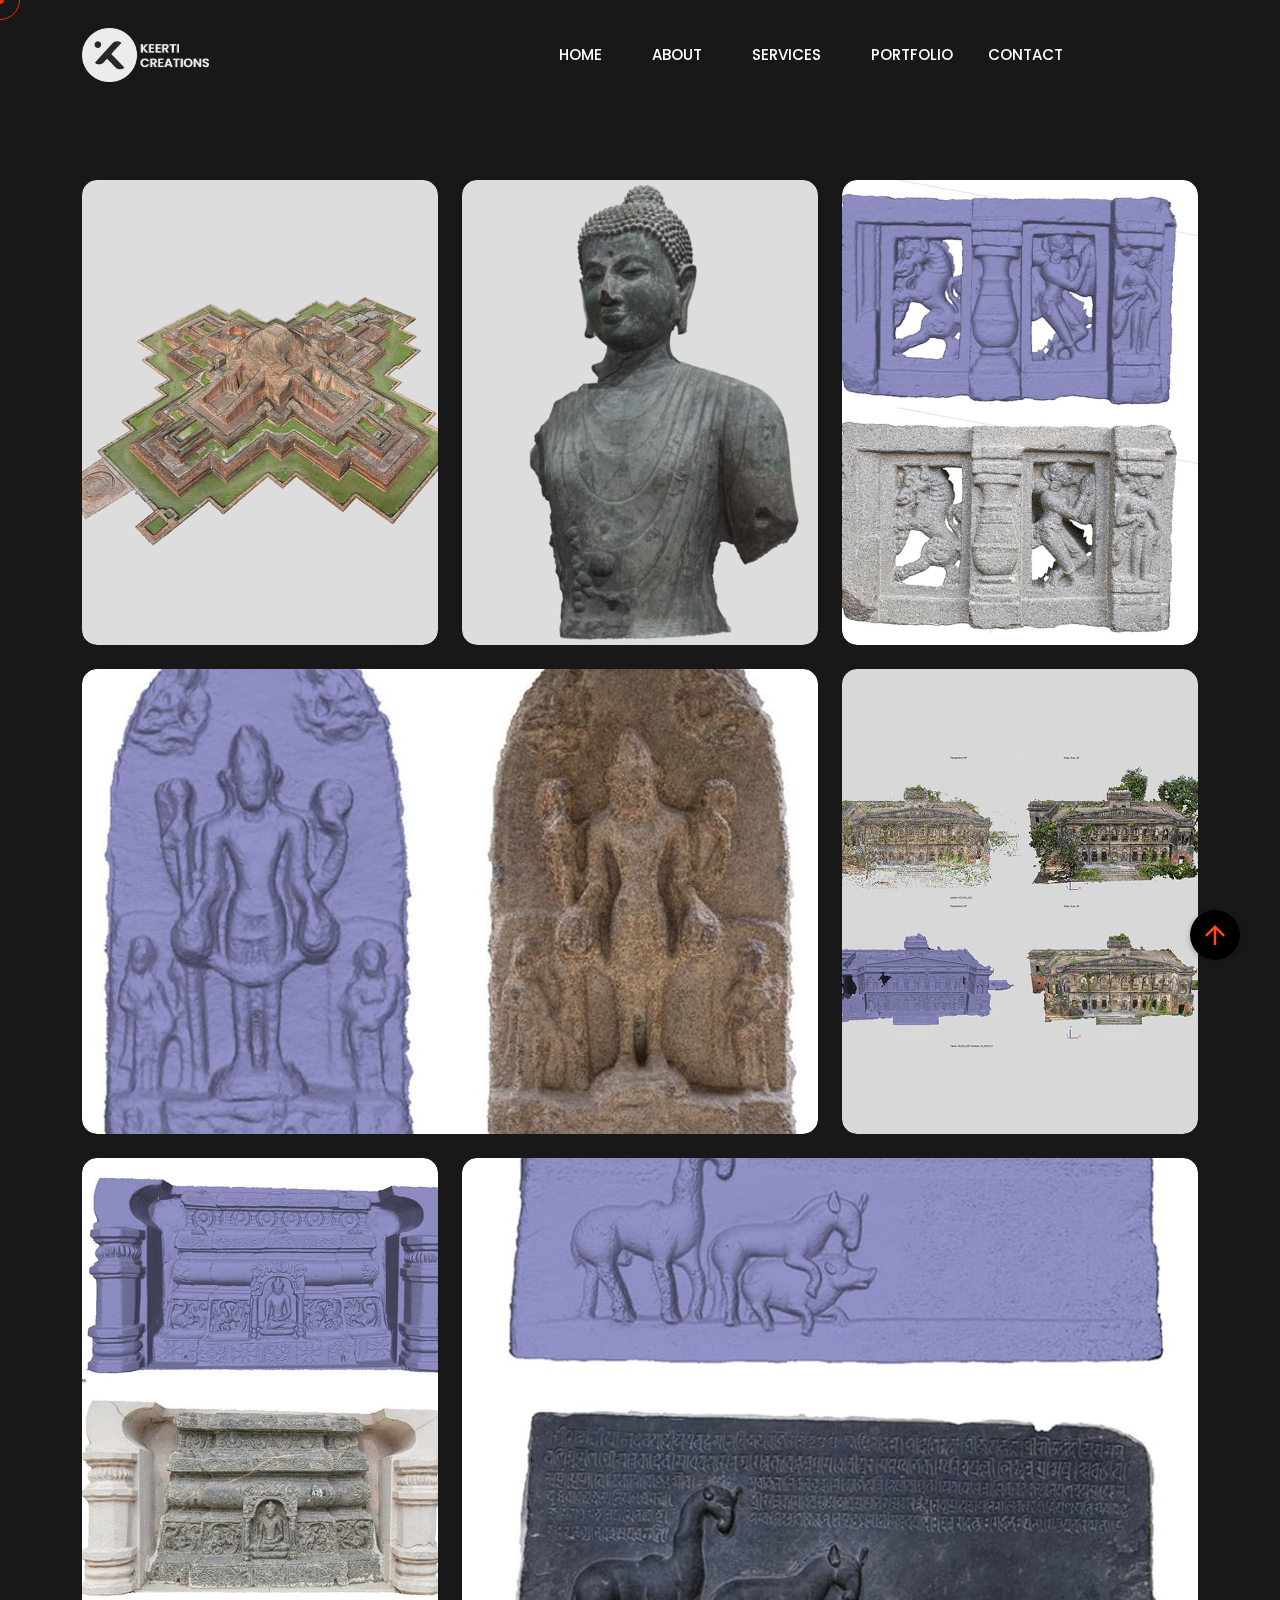
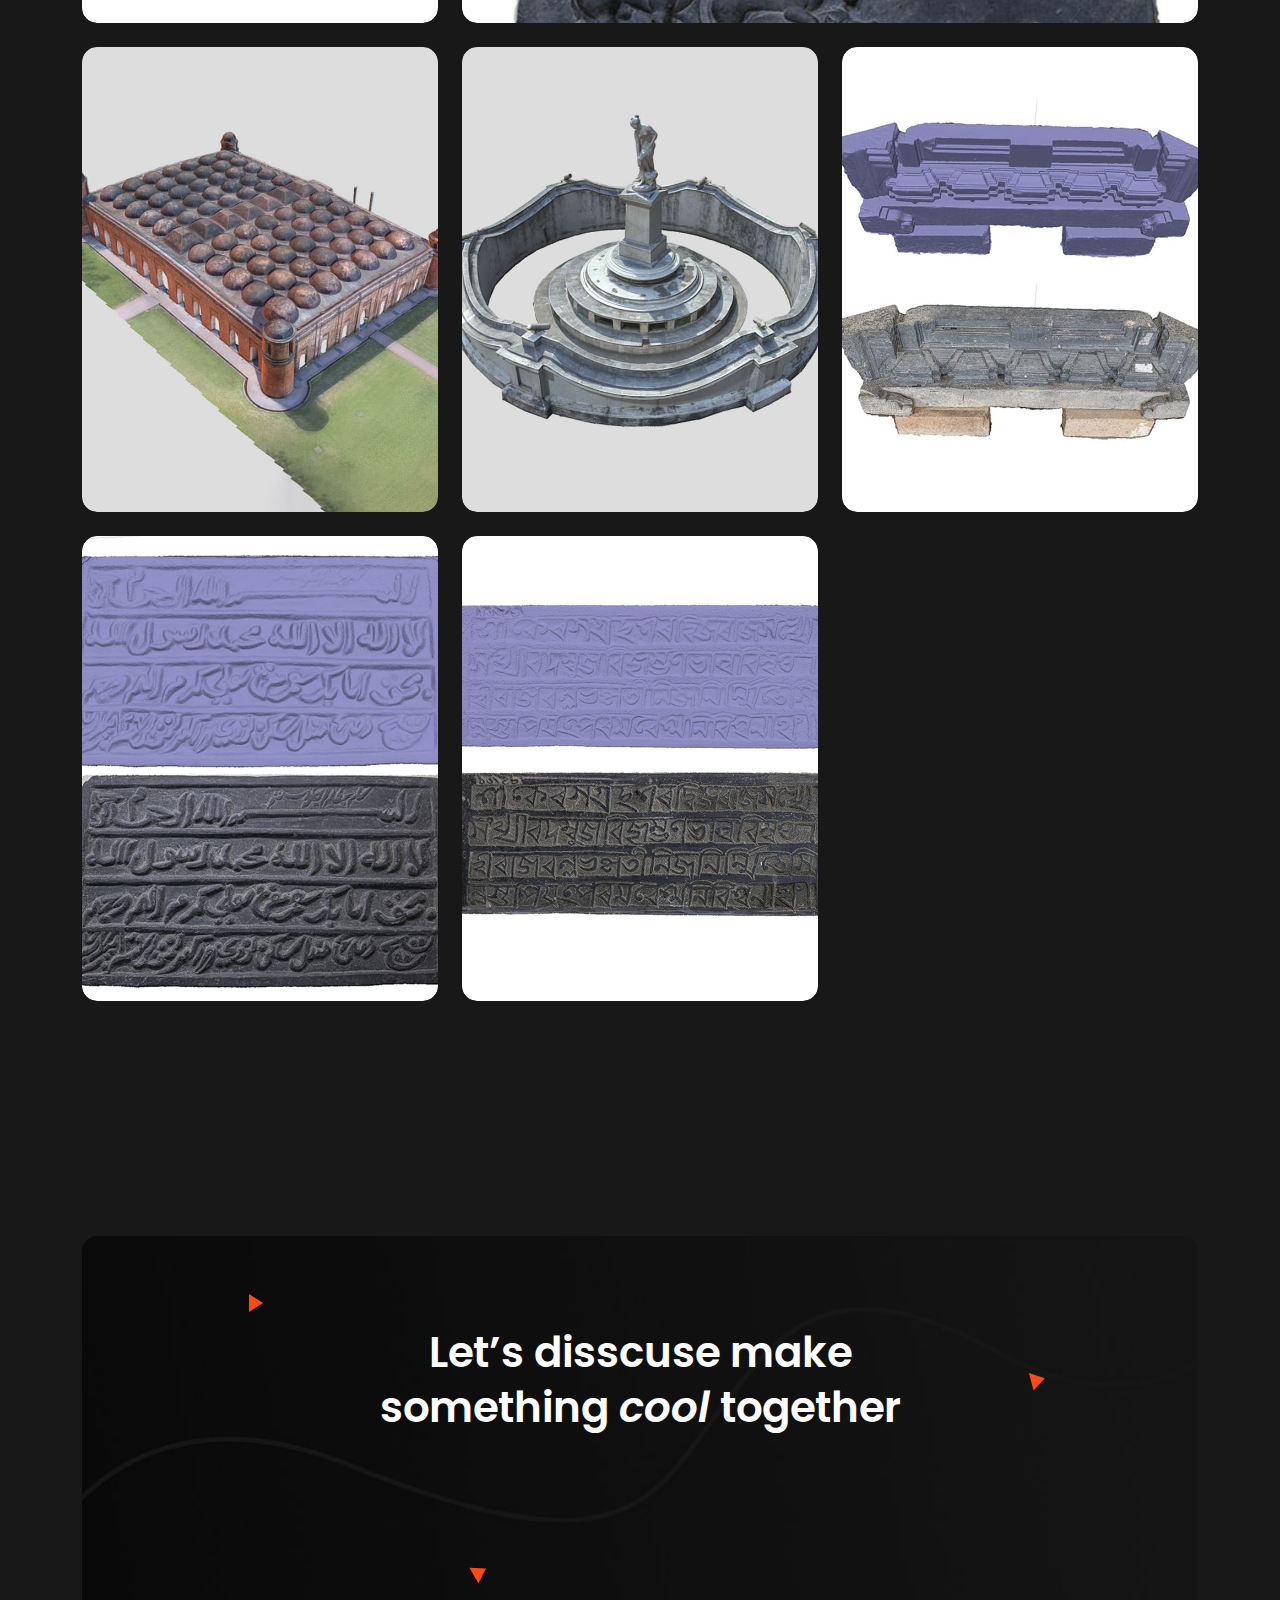
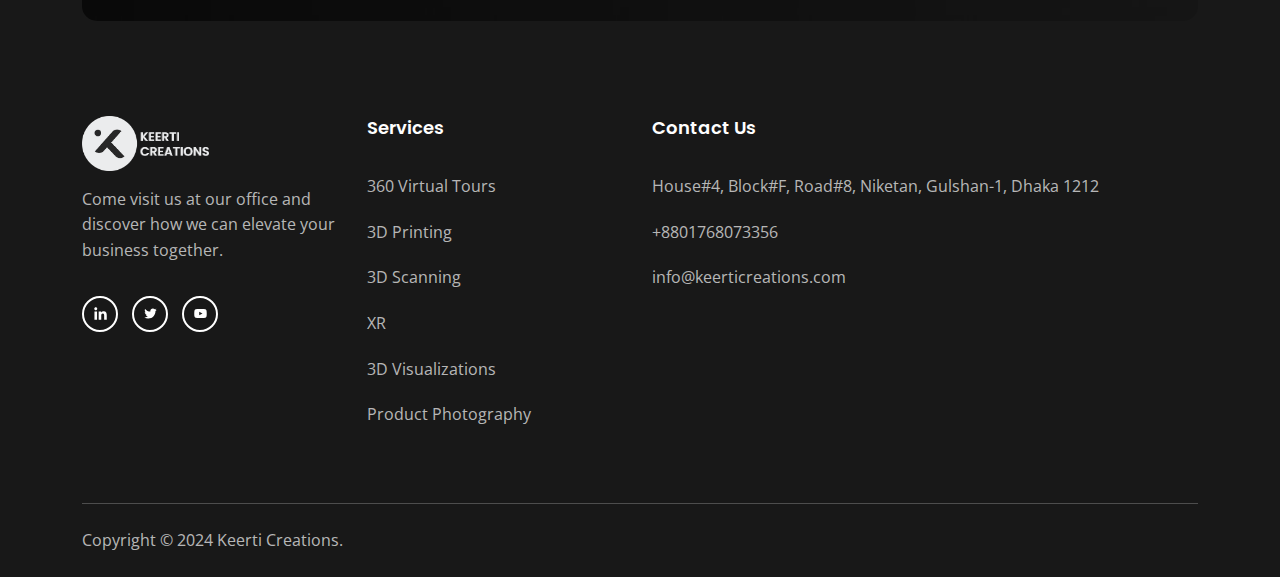
<file: 3d-scan.html>
<!DOCTYPE html>
<html class="no-js" lang="en">
  <head>
    <!-- Meta Tags -->
    <meta charset="utf-8" />
    <meta http-equiv="x-ua-compatible" content="ie=edge" />
    <meta name="viewport" content="width=device-width, initial-scale=1" />
    <meta name="author" content="Laralink" />
    <!-- Favicon Icon -->
    <link rel="icon" href="assets/img/favicon.png" />
    <!-- Site Title -->
    <title>Kirti Creations - Making realities</title>
    <link rel="stylesheet" href="assets/css/plugins/bootstrap.min.css" />
    <link rel="stylesheet" href="assets/css/plugins/fontawesome.min.css" />
    <link rel="stylesheet" href="assets/css/plugins/slick.css" />
    <link rel="stylesheet" href="assets/css/plugins/lightgallery.min.css" />
    <link rel="stylesheet" href="assets/css/plugins/animate.css" />
    <link rel="stylesheet" href="/css/style.css" />
  </head>
  <body>
    <div class="cs-preloader cs-center">
      <div class="cs-preloader_in"></div>
    </div>

    <!-- Start Header Section -->
    <header class="cs-site_header cs-style1 text-uppercase cs-sticky_header">
      <div class="cs-main_header">
        <div class="container">
          <div class="cs-main_header_in">
            <div class="cs-main_header_left">
              <a class="cs-site_branding" href="/">
                <img src="assets/img/logo.png" alt="Kirti Studio Logo" />
              </a>
            </div>
            <div class="cs-main_header_center">
              <div class="cs-nav cs-primary_font cs-medium">
                <ul class="cs-nav_list">
                  <li>
                    <a href="/index.html#home">Home</a>
                  </li>
                  <li>
                    <a href="/index.html#about">About</a>
                  </li>
                  <li>
                    <a href="/index.html#services">Services</a>
                  </li>
                  <li>
                    <a href="/index.html#portfolio">Portfolio</a>
                  </li>

                  <div class="cs-main_header_right">
                    <div class="cs-toolbox">
                      <div class="cs-icon_btn">Contact</div>
                    </div>
                  </div>
                </ul>
              </div>
            </div>
          </div>
        </div>
      </div>
    </header>

    <!-- Contact sidebar -->
    <div class="cs-side_header">
      <button class="cs-close"></button>
      <div class="cs-side_header_overlay"></div>
      <div class="cs-side_header_in">
        <div class="cs-side_header_shape"></div>
        <a class="cs-site_branding" href="index.html">
          <img src="assets/img/logo.png" alt="Logo" />
        </a>
        <div class="cs-side_header_box">
          <h2 class="cs-side_header_heading">Keerti Creations</h2>
        </div>
        <div class="cs-side_header_box">
          <h3 class="cs-side_header_title cs-primary_color">Contact Us</h3>
          <ul class="cs-contact_info cs-style1 cs-mp0">
            <li>
              <svg
                width="18"
                height="18"
                viewBox="0 0 18 18"
                fill="none"
                xmlns="http://www.w3.org/2000/svg"
              >
                <path
                  d="M17 12.5C15.75 12.5 14.55 12.3 13.43 11.93C13.08 11.82 12.69 11.9 12.41 12.17L10.21 14.37C7.38 12.93 5.06 10.62 3.62 7.79L5.82 5.58C6.1 5.31 6.18 4.92 6.07 4.57C5.7 3.45 5.5 2.25 5.5 1C5.5 0.45 5.05 0 4.5 0H1C0.45 0 0 0.45 0 1C0 10.39 7.61 18 17 18C17.55 18 18 17.55 18 17V13.5C18 12.95 17.55 12.5 17 12.5ZM9 0V10L12 7H18V0H9Z"
                  fill="#FF4A17"
                />
              </svg>
              <span>+8801768073356, +8801717271886</span>
            </li>
            <li>
              <svg
                width="20"
                height="18"
                viewBox="0 0 20 18"
                fill="none"
                xmlns="http://www.w3.org/2000/svg"
              >
                <path
                  d="M20 6.98V16C20 17.1 19.1 18 18 18H2C0.9 18 0 17.1 0 16V4C0 2.9 0.9 2 2 2H12.1C12.04 2.32 12 2.66 12 3C12 4.48 12.65 5.79 13.67 6.71L10 9L2 4V6L10 11L15.3 7.68C15.84 7.88 16.4 8 17 8C18.13 8 19.16 7.61 20 6.98ZM14 3C14 4.66 15.34 6 17 6C18.66 6 20 4.66 20 3C20 1.34 18.66 0 17 0C15.34 0 14 1.34 14 3Z"
                  fill="#FF4A17"
                />
              </svg>
              <span>info@keerticreations.com</span>
            </li>
            <li>
              <svg
                width="14"
                height="20"
                viewBox="0 0 14 20"
                fill="none"
                xmlns="http://www.w3.org/2000/svg"
              >
                <path
                  d="M7 0C3.13 0 0 3.13 0 7C0 12.25 7 20 7 20C7 20 14 12.25 14 7C14 3.13 10.87 0 7 0ZM7 9.5C5.62 9.5 4.5 8.38 4.5 7C4.5 5.62 5.62 4.5 7 4.5C8.38 4.5 9.5 5.62 9.5 7C9.5 8.38 8.38 9.5 7 9.5Z"
                  fill="#FF4A17"
                />
              </svg>
              <span
                >House#4, Block#F, Road#8, Niketan, Gulshan-1, Dhaka 1212</span
              >
            </li>
          </ul>
        </div>

        <div class="cs-side_header_box">
          <div class="cs-social_btns cs-style1">
            <a href="#" class="cs-center">
              <svg
                xmlns="http://www.w3.org/2000/svg"
                viewBox="0 0 512 512"
                fill=""
                none
              >
                <path
                  d="M512 256C512 114.6 397.4 0 256 0S0 114.6 0 256C0 376 82.7 476.8 194.2 504.5V334.2H141.4V256h52.8V222.3c0-87.1 39.4-127.5 125-127.5c16.2 0 44.2 3.2 55.7 6.4V172c-6-.6-16.5-1-29.6-1c-42 0-58.2 15.9-58.2 57.2V256h83.6l-14.4 78.2H287V510.1C413.8 494.8 512 386.9 512 256h0z"
                />
              </svg>
            </a>
            <a href="#" class="cs-center">
              <svg
                width="15"
                height="15"
                viewBox="0 0 15 15"
                fill="none"
                xmlns="http://www.w3.org/2000/svg"
              >
                <path
                  d="M4.04799 13.7497H1.45647V5.4043H4.04799V13.7497ZM2.75084 4.2659C1.92215 4.2659 1.25 3.57952 1.25 2.75084C1.25 2.35279 1.40812 1.97105 1.68958 1.68958C1.97105 1.40812 2.35279 1.25 2.75084 1.25C3.14888 1.25 3.53063 1.40812 3.81209 1.68958C4.09355 1.97105 4.25167 2.35279 4.25167 2.75084C4.25167 3.57952 3.57924 4.2659 2.75084 4.2659ZM13.7472 13.7497H11.1613V9.68722C11.1613 8.71903 11.1417 7.4774 9.81389 7.4774C8.46652 7.4774 8.26004 8.5293 8.26004 9.61747V13.7497H5.67132V5.4043H8.15681V6.54269H8.19308C8.53906 5.887 9.38421 5.19503 10.6451 5.19503C13.2679 5.19503 13.75 6.92215 13.75 9.16546V13.7497H13.7472Z"
                  fill="white"
                ></path>
              </svg>
            </a>
            <a href="#" class="cs-center">
              <svg
                width="13"
                height="11"
                viewBox="0 0 13 11"
                fill="none"
                xmlns="http://www.w3.org/2000/svg"
              >
                <path
                  d="M11.4651 2.95396C11.4731 3.065 11.4731 3.17606 11.4731 3.2871C11.4731 6.67383 8.89535 10.5761 4.18402 10.5761C2.73255 10.5761 1.38421 10.1557 0.25 9.42608C0.456226 9.44986 0.654494 9.4578 0.868655 9.4578C2.06629 9.4578 3.16879 9.0533 4.04918 8.36326C2.92291 8.33946 1.97906 7.60183 1.65386 6.5866C1.81251 6.61038 1.97112 6.62624 2.1377 6.62624C2.36771 6.62624 2.59774 6.59451 2.81188 6.53901C1.63802 6.30105 0.757595 5.26996 0.757595 4.02472V3.99301C1.09864 4.18336 1.49524 4.30233 1.91558 4.31818C1.22554 3.85814 0.773464 3.07294 0.773464 2.1846C0.773464 1.70872 0.900344 1.27249 1.12244 0.891774C2.38355 2.44635 4.27919 3.46156 6.40481 3.57262C6.36516 3.38226 6.34136 3.184 6.34136 2.9857C6.34136 1.57388 7.4835 0.423828 8.90323 0.423828C9.64086 0.423828 10.3071 0.733156 10.7751 1.23284C11.354 1.1218 11.9093 0.907643 12.401 0.614185C12.2106 1.20906 11.8061 1.70875 11.2748 2.02598C11.7903 1.97049 12.29 1.82769 12.75 1.62942C12.4011 2.13702 11.9648 2.5891 11.4651 2.95396V2.95396Z"
                  fill="white"
                ></path>
              </svg>
            </a>
            <a href="#" class="cs-center">
              <svg
                width="13"
                height="9"
                viewBox="0 0 13 9"
                fill="none"
                xmlns="http://www.w3.org/2000/svg"
              >
                <path
                  d="M12.4888 1.48066C12.345 0.939353 11.9215 0.513038 11.3837 0.368362C10.4089 0.105469 6.5 0.105469 6.5 0.105469C6.5 0.105469 2.59116 0.105469 1.61633 0.368362C1.07853 0.513061 0.65496 0.939353 0.5112 1.48066C0.25 2.4618 0.25 4.50887 0.25 4.50887C0.25 4.50887 0.25 6.55595 0.5112 7.53709C0.65496 8.0784 1.07853 8.48695 1.61633 8.63163C2.59116 8.89452 6.5 8.89452 6.5 8.89452C6.5 8.89452 10.4088 8.89452 11.3837 8.63163C11.9215 8.48695 12.345 8.0784 12.4888 7.53709C12.75 6.55595 12.75 4.50887 12.75 4.50887C12.75 4.50887 12.75 2.4618 12.4888 1.48066V1.48066ZM5.22158 6.36746V2.65029L8.48861 4.50892L5.22158 6.36746V6.36746Z"
                  fill="white"
                ></path>
              </svg>
            </a>
            <a href="#" class="cs-center">
              <svg
                width="13"
                height="13"
                viewBox="0 0 13 13"
                fill="none"
                xmlns="http://www.w3.org/2000/svg"
              >
                <path
                  d="M2.87612 8.149C2.87612 8.87165 2.28571 9.46205 1.56306 9.46205C0.840402 9.46205 0.25 8.87165 0.25 8.149C0.25 7.42634 0.840402 6.83594 1.56306 6.83594H2.87612V8.149ZM3.53795 8.149C3.53795 7.42634 4.12835 6.83594 4.851 6.83594C5.57366 6.83594 6.16406 7.42634 6.16406 8.149V11.4369C6.16406 12.1596 5.57366 12.75 4.851 12.75C4.12835 12.75 3.53795 12.1596 3.53795 11.4369V8.149ZM4.851 2.87612C4.12835 2.87612 3.53795 2.28571 3.53795 1.56306C3.53795 0.840402 4.12835 0.25 4.851 0.25C5.57366 0.25 6.16406 0.840402 6.16406 1.56306V2.87612H4.851V2.87612ZM4.851 3.53795C5.57366 3.53795 6.16406 4.12835 6.16406 4.851C6.16406 5.57366 5.57366 6.16406 4.851 6.16406H1.56306C0.840402 6.16406 0.25 5.57366 0.25 4.851C0.25 4.12835 0.840402 3.53795 1.56306 3.53795H4.851V3.53795ZM10.1239 4.851C10.1239 4.12835 10.7143 3.53795 11.4369 3.53795C12.1596 3.53795 12.75 4.12835 12.75 4.851C12.75 5.57366 12.1596 6.16406 11.4369 6.16406H10.1239V4.851V4.851ZM9.46205 4.851C9.46205 5.57366 8.87165 6.16406 8.149 6.16406C7.42634 6.16406 6.83594 5.57366 6.83594 4.851V1.56306C6.83594 0.840402 7.42634 0.25 8.149 0.25C8.87165 0.25 9.46205 0.840402 9.46205 1.56306V4.851V4.851ZM8.149 10.1239C8.87165 10.1239 9.46205 10.7143 9.46205 11.4369C9.46205 12.1596 8.87165 12.75 8.149 12.75C7.42634 12.75 6.83594 12.1596 6.83594 11.4369V10.1239H8.149ZM8.149 9.46205C7.42634 9.46205 6.83594 8.87165 6.83594 8.149C6.83594 7.42634 7.42634 6.83594 8.149 6.83594H11.4369C12.1596 6.83594 12.75 7.42634 12.75 8.149C12.75 8.87165 12.1596 9.46205 11.4369 9.46205H8.149Z"
                  fill="white"
                ></path>
              </svg>
            </a>
          </div>
        </div>
      </div>
    </div>
    <!-- End Header Section -->

    <!-- Start Portfolio -->
    <div id="portfolio" class="container">
      <div class="cs-height_180 cs-height_lg_90"></div>
      <div class="cs-isotop cs-style1 cs-isotop_col_3 cs-has_gutter_24">
        <div class="cs-grid_sizer"></div>
        <div class="cs-isotop_item ui_ux_design">
          <a
            href="https://sketchfab.com/3d-models/paharpur-exterior-1f04879f199b4c3e9c5513545ddb2f72"
            target="_blank"
            class="cs-portfolio cs-style1 cs-type1"
          >
            <div class="cs-portfolio_hover"></div>
            <div
              class="cs-portfolio_bg cs-bg"
              data-src="assets/img/3d-scan/1.jpg"
            ></div>
          </a>
        </div>

        <!-- .cs-isotop_item -->
        <div class="cs-isotop_item logo_design">
          <a
            href="https://sketchfab.com/3d-models/2-3466b65facfe458da9299ea17e79cc50"
            target="_blank"
            class="cs-portfolio cs-style1 cs-type1"
          >
            <div class="cs-portfolio_hover"></div>
            <div
              class="cs-portfolio_bg cs-bg"
              data-src="assets/img/3d-scan/2.jpg"
            ></div>
          </a>
        </div>

        <!-- .cs-isotop_item -->
        <div class="cs-isotop_item web_design">
          <a
            href="https://sketchfab.com/3d-models/2-3466b65facfe458da9299ea17e79cc50"
            target="_blank"
            class="cs-portfolio cs-style1 cs-type1"
          >
            <div class="cs-portfolio_hover"></div>
            <div
              class="cs-portfolio_bg cs-bg"
              data-src="assets/img/3d-scan/3.jpg"
            ></div>
          </a>
        </div>
        <!-- .cs-isotop_item -->
        <div class="cs-isotop_item cs-w66 mobile_apps">
          <a
            href="https://sketchfab.com/3d-models/3d-scanned-artifact-d4cde2a0fb754bb4afced6b58b06254f"
            target="_blank"
            href="portfolio-details.html"
            class="cs-portfolio cs-style1 cs-type1"
          >
            <div class="cs-portfolio_hover"></div>
            <div
              class="cs-portfolio_bg cs-bg"
              data-src="assets/img/3d-scan/4.jpg"
            ></div>
          </a>
        </div>
        <!-- .cs-isotop_item -->
        <div class="cs-isotop_item">
          <a
            href="https://www.artstation.com/artwork/DvQPXn?album_id=9200457"
            target="_blank"
            class="cs-portfolio cs-style1 cs-type1"
          >
            <div class="cs-portfolio_hover"></div>
            <div
              class="cs-portfolio_bg cs-bg"
              data-src="assets/img/3d-scan/5.jpg"
            ></div>
          </a>
        </div>
        <!-- .cs-isotop_item -->
        <div class="cs-isotop_item">
          <a
            href="https://sketchfab.com/3d-models/3d-scanned-artifact-f7523b8b0d184f1a8bede7100c0cce4f"
            target="_blank"
            class="cs-portfolio cs-style1 cs-type1"
          >
            <div class="cs-portfolio_hover"></div>
            <div
              class="cs-portfolio_bg cs-bg"
              data-src="assets/img/3d-scan/6.jpg"
            ></div>
          </a>
        </div>
        <!-- .cs-isotop_item -->
        <div class="cs-isotop_item cs-w66 logo_design">
          <a
            href="https://sketchfab.com/3d-models/3d-scanned-artifact-dcc40016ed104442aaf353ef4ca3354d"
            target="_blank"
            class="cs-portfolio cs-style1 cs-type1"
          >
            <div class="cs-portfolio_hover"></div>
            <div
              class="cs-portfolio_bg cs-bg"
              data-src="assets/img/3d-scan/7.jpg"
            ></div>
          </a>
        </div>
        <!-- .cs-isotop_item -->
        <div class="cs-isotop_item">
          <span class="cs-portfolio cs-style1 cs-type1">
            <div class="cs-portfolio_hover"></div>
            <div
              class="cs-portfolio_bg cs-bg"
              data-src="assets/img/3d-scan/8.jpg"
            ></div>
          </span>
        </div>
        <!-- .cs-isotop_item -->
        <div class="cs-isotop_item">
          <a
            href="https://sketchfab.com/3d-models/soshi-56ca07726b924143a2be415bc3721d57"
            target="_blank"
            class="cs-portfolio cs-style1 cs-type1"
          >
            <div class="cs-portfolio_hover"></div>
            <div
              class="cs-portfolio_bg cs-bg"
              data-src="assets/img/3d-scan/9.jpg"
            ></div>
          </a>
        </div>
        <!-- .cs-isotop_item -->
        <div class="cs-isotop_item">
          <a
            href="https://sketchfab.com/3d-models/varendra-musume-5-84753dcdbb894f238ed6e51efd694ca9"
            target="_blank"
            class="cs-portfolio cs-style1 cs-type1"
          >
            <div class="cs-portfolio_hover"></div>
            <div
              class="cs-portfolio_bg cs-bg"
              data-src="assets/img/3d-scan/10.jpg"
            ></div>
          </a>
        </div>
        <!-- .cs-isotop_item -->
        <div class="cs-isotop_item">
          <a
            href="https://sketchfab.com/3d-models/varendra-musume-8-e03f71a19a6640d5b1695646a08899fb"
            target="_blank"
            class="cs-portfolio cs-style1 cs-type1"
          >
            <div class="cs-portfolio_hover"></div>
            <div
              class="cs-portfolio_bg cs-bg"
              data-src="assets/img/3d-scan/11.jpg"
            ></div>
          </a>
        </div>
        <!-- .cs-isotop_item -->
        <div class="cs-isotop_item">
          <a
            href="https://sketchfab.com/3d-models/varendra-musume-6-57a8a426872c4eaca8b83c3504df1fa5"
            target="_blank"
            class="cs-portfolio cs-style1 cs-type1"
          >
            <div class="cs-portfolio_hover"></div>
            <div
              class="cs-portfolio_bg cs-bg"
              data-src="assets/img/3d-scan/12.jpg"
            ></div>
          </a>
        </div>
      </div>
      <div class="cs-height_90 cs-height_lg_40"></div>
    </div>
    <!-- End Portfolio -->
    <div class="cs-height_145 cs-height_lg_80"></div>

    <!-- Start CTA -->
    <section>
      <div class="container">
        <div
          class="cs-cta cs-style1 cs-bg text-center cs-shape_wrap_1 cs-position_1"
          data-src="assets/img/cta_bg.jpeg"
        >
          <div class="cs-shape_1"></div>
          <div class="cs-shape_1"></div>
          <div class="cs-shape_1"></div>
          <div class="cs-cta_in">
            <h2 class="cs-cta_title cs-semi_bold cs-m0">
              Let’s disscuse make <br />something <i>cool</i> together
            </h2>
            <div class="cs-height_70 cs-height_lg_30"></div>
            <a
              href="https://calendly.com/keertistudios/30min"
              class="cs-text_btn wow fadeInUp"
              data-wow-duration="0.8s"
              data-wow-delay="0.2s"
            >
              <span>Apply For Meeting</span>
              <svg
                width="26"
                height="12"
                viewBox="0 0 26 12"
                fill="none"
                xmlns="http://www.w3.org/2000/svg"
              >
                <path
                  d="M25.5307 6.53033C25.8236 6.23744 25.8236 5.76256 25.5307 5.46967L20.7577 0.696699C20.4648 0.403806 19.99 0.403806 19.6971 0.696699C19.4042 0.989593 19.4042 1.46447 19.6971 1.75736L23.9397 6L19.6971 10.2426C19.4042 10.5355 19.4042 11.0104 19.6971 11.3033C19.99 11.5962 20.4648 11.5962 20.7577 11.3033L25.5307 6.53033ZM0.000366211 6.75H25.0004V5.25H0.000366211V6.75Z"
                  fill="currentColor"
                />
              </svg>
            </a>
          </div>
        </div>
      </div>
    </section>
    <!-- End CTA -->

    <!-- Start Footer -->
    <footer class="cs-fooer">
      <div class="cs-fooer_main">
        <div class="container">
          <div class="row">
            <div class="col-lg-3 col-sm-6">
              <div class="cs-footer_item">
                <div class="cs-text_widget">
                  <div class="footer-logo">
                    <img src="assets/img/logo.png" alt="Thumb" />
                  </div>
                  <p>
                    Come visit us at our office and discover how we can elevate
                    your business together.
                  </p>
                </div>
                <div class="cs-social_btns cs-style1">
                  <a href="#" class="cs-center">
                    <svg
                      width="15"
                      height="15"
                      viewBox="0 0 15 15"
                      fill="none"
                      xmlns="http://www.w3.org/2000/svg"
                    >
                      <path
                        d="M4.04799 13.7497H1.45647V5.4043H4.04799V13.7497ZM2.75084 4.2659C1.92215 4.2659 1.25 3.57952 1.25 2.75084C1.25 2.35279 1.40812 1.97105 1.68958 1.68958C1.97105 1.40812 2.35279 1.25 2.75084 1.25C3.14888 1.25 3.53063 1.40812 3.81209 1.68958C4.09355 1.97105 4.25167 2.35279 4.25167 2.75084C4.25167 3.57952 3.57924 4.2659 2.75084 4.2659ZM13.7472 13.7497H11.1613V9.68722C11.1613 8.71903 11.1417 7.4774 9.81389 7.4774C8.46652 7.4774 8.26004 8.5293 8.26004 9.61747V13.7497H5.67132V5.4043H8.15681V6.54269H8.19308C8.53906 5.887 9.38421 5.19503 10.6451 5.19503C13.2679 5.19503 13.75 6.92215 13.75 9.16546V13.7497H13.7472Z"
                        fill="white"
                      />
                    </svg>
                  </a>

                  <a href="#" class="cs-center">
                    <svg
                      width="13"
                      height="11"
                      viewBox="0 0 13 11"
                      fill="none"
                      xmlns="http://www.w3.org/2000/svg"
                    >
                      <path
                        d="M11.4651 2.95396C11.4731 3.065 11.4731 3.17606 11.4731 3.2871C11.4731 6.67383 8.89535 10.5761 4.18402 10.5761C2.73255 10.5761 1.38421 10.1557 0.25 9.42608C0.456226 9.44986 0.654494 9.4578 0.868655 9.4578C2.06629 9.4578 3.16879 9.0533 4.04918 8.36326C2.92291 8.33946 1.97906 7.60183 1.65386 6.5866C1.81251 6.61038 1.97112 6.62624 2.1377 6.62624C2.36771 6.62624 2.59774 6.59451 2.81188 6.53901C1.63802 6.30105 0.757595 5.26996 0.757595 4.02472V3.99301C1.09864 4.18336 1.49524 4.30233 1.91558 4.31818C1.22554 3.85814 0.773464 3.07294 0.773464 2.1846C0.773464 1.70872 0.900344 1.27249 1.12244 0.891774C2.38355 2.44635 4.27919 3.46156 6.40481 3.57262C6.36516 3.38226 6.34136 3.184 6.34136 2.9857C6.34136 1.57388 7.4835 0.423828 8.90323 0.423828C9.64086 0.423828 10.3071 0.733156 10.7751 1.23284C11.354 1.1218 11.9093 0.907643 12.401 0.614185C12.2106 1.20906 11.8061 1.70875 11.2748 2.02598C11.7903 1.97049 12.29 1.82769 12.75 1.62942C12.4011 2.13702 11.9648 2.5891 11.4651 2.95396V2.95396Z"
                        fill="white"
                      />
                    </svg>
                  </a>

                  <a
                    href="https://www.youtube.com/channel/UCV0VImQDBiAilVbJXXxS4GQ"
                    class="cs-center"
                  >
                    <svg
                      width="13"
                      height="9"
                      viewBox="0 0 13 9"
                      fill="none"
                      xmlns="http://www.w3.org/2000/svg"
                    >
                      <path
                        d="M12.4888 1.48066C12.345 0.939353 11.9215 0.513038 11.3837 0.368362C10.4089 0.105469 6.5 0.105469 6.5 0.105469C6.5 0.105469 2.59116 0.105469 1.61633 0.368362C1.07853 0.513061 0.65496 0.939353 0.5112 1.48066C0.25 2.4618 0.25 4.50887 0.25 4.50887C0.25 4.50887 0.25 6.55595 0.5112 7.53709C0.65496 8.0784 1.07853 8.48695 1.61633 8.63163C2.59116 8.89452 6.5 8.89452 6.5 8.89452C6.5 8.89452 10.4088 8.89452 11.3837 8.63163C11.9215 8.48695 12.345 8.0784 12.4888 7.53709C12.75 6.55595 12.75 4.50887 12.75 4.50887C12.75 4.50887 12.75 2.4618 12.4888 1.48066V1.48066ZM5.22158 6.36746V2.65029L8.48861 4.50892L5.22158 6.36746V6.36746Z"
                        fill="white"
                      />
                    </svg>
                  </a>
                </div>
              </div>
            </div>
            <div class="col-lg-3 col-sm-6">
              <div class="cs-footer_item">
                <h2 class="cs-widget_title">Services</h2>
                <ul class="cs-menu_widget cs-mp0">
                  <li>360 Virtual Tours</li>
                  <li>3D Printing</li>
                  <li>3D Scanning</li>
                  <li>XR</li>
                  <li>3D Visualizations</li>
                  <li>Product Photography</li>
                </ul>
              </div>
            </div>
            <div class="col-lg-6 col-sm-6">
              <div class="cs-footer_item">
                <h2 class="cs-widget_title">Contact Us</h2>
                <ul class="cs-menu_widget cs-mp0">
                  <li>
                    House#4, Block#F, Road#8, Niketan, Gulshan-1, Dhaka 1212
                  </li>
                  <li>+8801768073356</li>
                  <a href="mailto:info@keerticreations.com"
                    >info@keerticreations.com</a
                  >
                </ul>
              </div>
            </div>
          </div>
        </div>
      </div>
      <div class="container">
        <div class="cs-bottom_footer">
          <div class="cs-bottom_footer_left">
            <div class="cs-copyright">Copyright © 2024 Keerti Creations.</div>
          </div>
        </div>
      </div>
    </footer>
    <!-- End Footer -->
    <span class="cs-scrollup">
      <svg
        width="20"
        height="20"
        viewBox="0 0 20 20"
        fill="none"
        xmlns="http://www.w3.org/2000/svg"
      >
        <path
          d="M0 10L1.7625 11.7625L8.75 4.7875V20H11.25V4.7875L18.225 11.775L20 10L10 0L0 10Z"
          fill="currentColor"
        />
      </svg>
    </span>
    <!-- Start Video Popup -->
    <div class="cs-video_popup">
      <div class="cs-video_popup_overlay"></div>
      <div class="cs-video_popup_content">
        <div class="cs-video_popup_layer"></div>
        <div class="cs-video_popup_container">
          <div class="cs-video_popup_align">
            <div class="embed-responsive embed-responsive-16by9">
              <iframe class="embed-responsive-item" src="about:blank"></iframe>
            </div>
          </div>
          <div class="cs-video_popup_close"></div>
        </div>
      </div>
    </div>
    <!-- End Video Popup -->
    <!-- Script -->
    <script src="assets/js/plugins/jquery-3.6.0.min.js"></script>
    <script src="assets/js/plugins/isotope.pkg.min.js"></script>
    <script src="assets/js/plugins/jquery.slick.min.js"></script>
    <script src="assets/js/plugins/jquery.counter.min.js"></script>
    <script src="assets/js/plugins/lightgallery.min.js"></script>
    <script src="assets/js/plugins/wow.min.js"></script>
    <script src="assets/js/plugins/gsap.min.js"></script>
    <script src="assets/js/main.js"></script>
  </body>
</html>
</file>
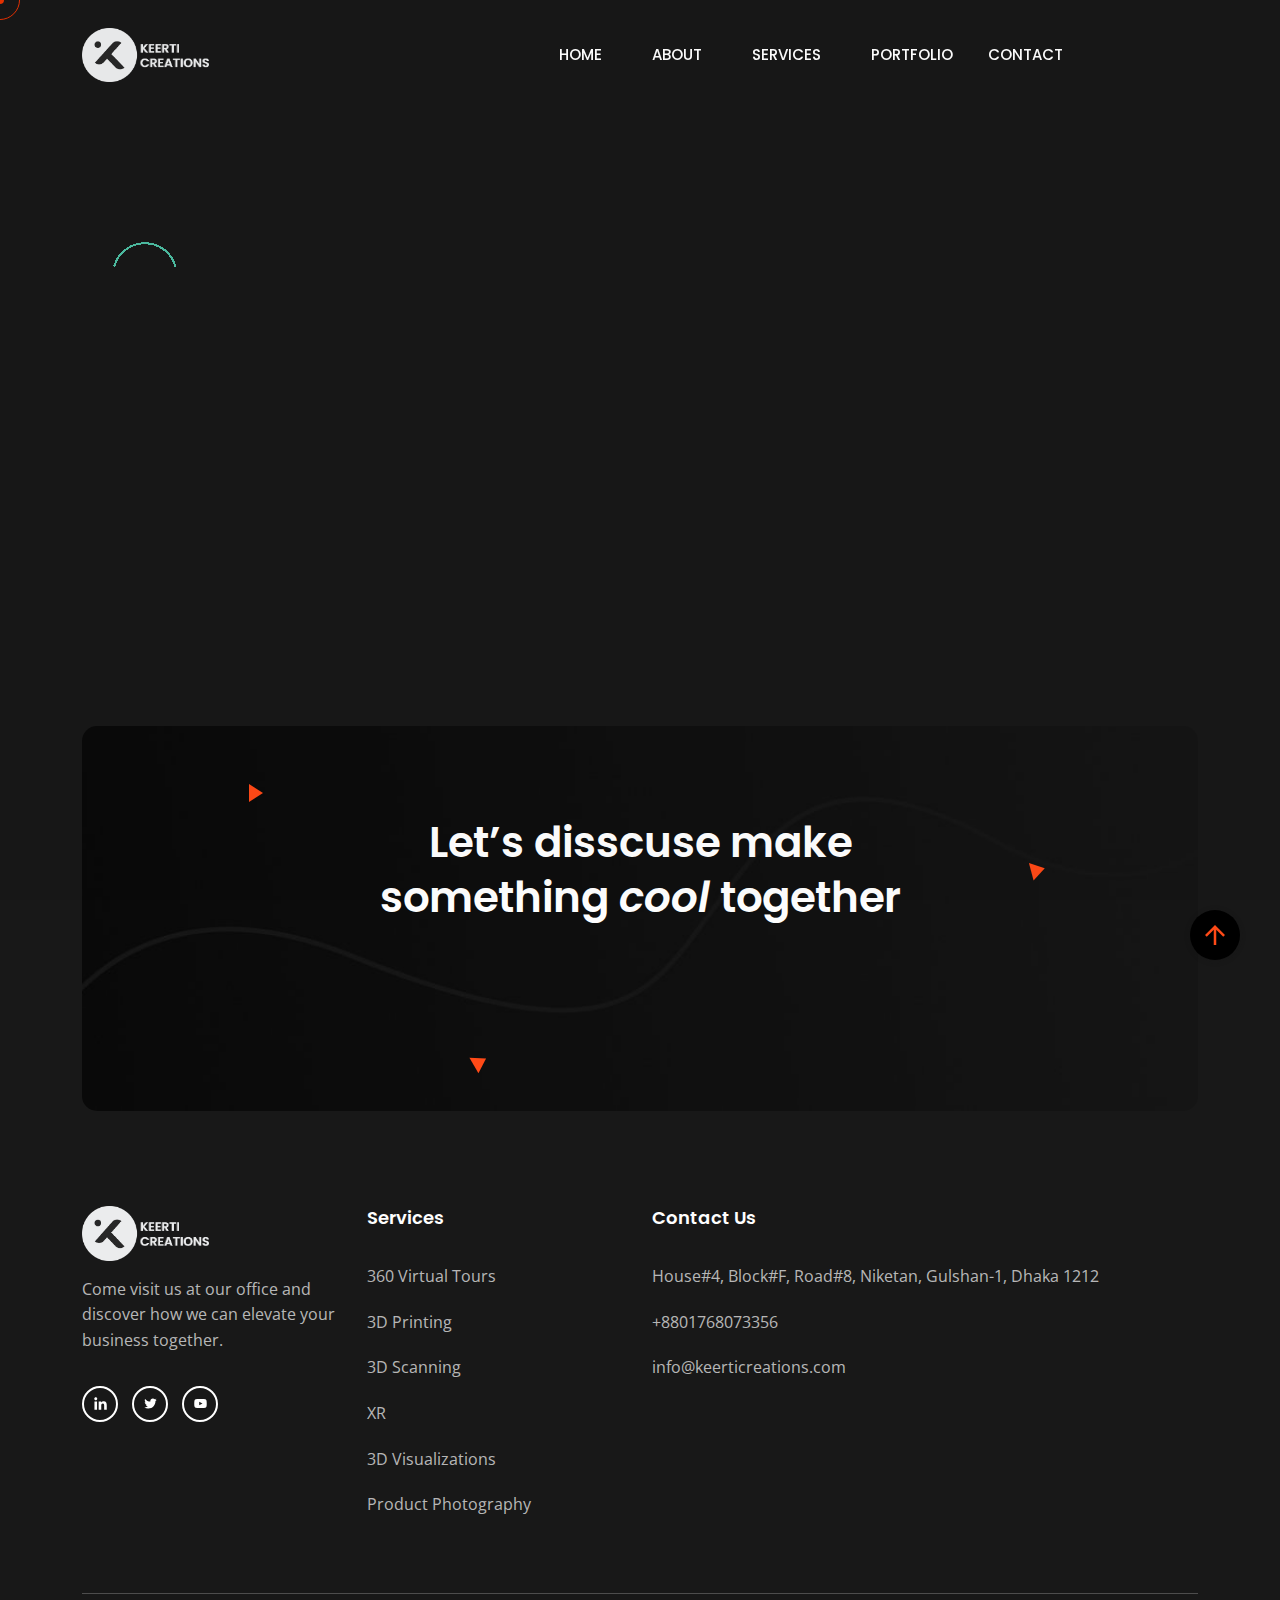
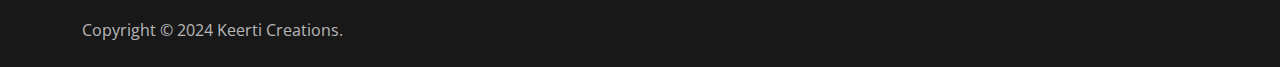
<file: 3d-visualizations.html>
<!DOCTYPE html>
<html class="no-js" lang="en">
  <head>
    <!-- Meta Tags -->
    <meta charset="utf-8" />
    <meta http-equiv="x-ua-compatible" content="ie=edge" />
    <meta name="viewport" content="width=device-width, initial-scale=1" />
    <meta name="author" content="Laralink" />
    <!-- Favicon Icon -->
    <link rel="icon" href="assets/img/favicon.png" />
    <!-- Site Title -->
    <title>Kirti Creations - Making realities</title>
    <script
      src="https://product-gallery.cloudinary.com/latest/all.js"
      type="text/javascript"
    ></script>
    <link rel="stylesheet" href="assets/css/plugins/bootstrap.min.css" />
    <link rel="stylesheet" href="assets/css/plugins/fontawesome.min.css" />
    <link rel="stylesheet" href="assets/css/plugins/slick.css" />
    <link rel="stylesheet" href="assets/css/plugins/lightgallery.min.css" />
    <link rel="stylesheet" href="assets/css/plugins/animate.css" />
    <link rel="stylesheet" href="/css/style.css" />
  </head>
  <body>
    <div class="cs-preloader cs-center">
      <div class="cs-preloader_in"></div>
    </div>

    <!-- Start Header Section -->
    <header class="cs-site_header cs-style1 text-uppercase cs-sticky_header">
      <div class="cs-main_header">
        <div class="container">
          <div class="cs-main_header_in">
            <div class="cs-main_header_left">
              <a class="cs-site_branding" href="/">
                <img src="assets/img/logo.png" alt="Kirti Studio Logo" />
              </a>
            </div>
            <div class="cs-main_header_center">
              <div class="cs-nav cs-primary_font cs-medium">
                <ul class="cs-nav_list">
                  <li>
                    <a href="/index.html#home">Home</a>
                  </li>
                  <li>
                    <a href="/index.html#about">About</a>
                  </li>
                  <li>
                    <a href="/index.html#services">Services</a>
                  </li>
                  <li>
                    <a href="/index.html#portfolio">Portfolio</a>
                  </li>

                  <div class="cs-main_header_right">
                    <div class="cs-toolbox">
                      <div class="cs-icon_btn">Contact</div>
                    </div>
                  </div>
                </ul>
              </div>
            </div>
          </div>
        </div>
      </div>
    </header>

    <!-- Contact sidebar -->
    <div class="cs-side_header">
      <button class="cs-close"></button>
      <div class="cs-side_header_overlay"></div>
      <div class="cs-side_header_in">
        <div class="cs-side_header_shape"></div>
        <a class="cs-site_branding" href="index.html">
          <img src="assets/img/logo.png" alt="Logo" />
        </a>
        <div class="cs-side_header_box">
          <h2 class="cs-side_header_heading">Keerti Creations</h2>
        </div>
        <div class="cs-side_header_box">
          <h3 class="cs-side_header_title cs-primary_color">Contact Us</h3>
          <ul class="cs-contact_info cs-style1 cs-mp0">
            <li>
              <svg
                width="18"
                height="18"
                viewBox="0 0 18 18"
                fill="none"
                xmlns="http://www.w3.org/2000/svg"
              >
                <path
                  d="M17 12.5C15.75 12.5 14.55 12.3 13.43 11.93C13.08 11.82 12.69 11.9 12.41 12.17L10.21 14.37C7.38 12.93 5.06 10.62 3.62 7.79L5.82 5.58C6.1 5.31 6.18 4.92 6.07 4.57C5.7 3.45 5.5 2.25 5.5 1C5.5 0.45 5.05 0 4.5 0H1C0.45 0 0 0.45 0 1C0 10.39 7.61 18 17 18C17.55 18 18 17.55 18 17V13.5C18 12.95 17.55 12.5 17 12.5ZM9 0V10L12 7H18V0H9Z"
                  fill="#FF4A17"
                />
              </svg>
              <span>+8801768073356, +8801717271886</span>
            </li>
            <li>
              <svg
                width="20"
                height="18"
                viewBox="0 0 20 18"
                fill="none"
                xmlns="http://www.w3.org/2000/svg"
              >
                <path
                  d="M20 6.98V16C20 17.1 19.1 18 18 18H2C0.9 18 0 17.1 0 16V4C0 2.9 0.9 2 2 2H12.1C12.04 2.32 12 2.66 12 3C12 4.48 12.65 5.79 13.67 6.71L10 9L2 4V6L10 11L15.3 7.68C15.84 7.88 16.4 8 17 8C18.13 8 19.16 7.61 20 6.98ZM14 3C14 4.66 15.34 6 17 6C18.66 6 20 4.66 20 3C20 1.34 18.66 0 17 0C15.34 0 14 1.34 14 3Z"
                  fill="#FF4A17"
                />
              </svg>
              <span>info@keerticreations.com</span>
            </li>
            <li>
              <svg
                width="14"
                height="20"
                viewBox="0 0 14 20"
                fill="none"
                xmlns="http://www.w3.org/2000/svg"
              >
                <path
                  d="M7 0C3.13 0 0 3.13 0 7C0 12.25 7 20 7 20C7 20 14 12.25 14 7C14 3.13 10.87 0 7 0ZM7 9.5C5.62 9.5 4.5 8.38 4.5 7C4.5 5.62 5.62 4.5 7 4.5C8.38 4.5 9.5 5.62 9.5 7C9.5 8.38 8.38 9.5 7 9.5Z"
                  fill="#FF4A17"
                />
              </svg>
              <span
                >House#4, Block#F, Road#8, Niketan, Gulshan-1, Dhaka 1212</span
              >
            </li>
          </ul>
        </div>

        <div class="cs-side_header_box">
          <div class="cs-social_btns cs-style1">
            <a href="#" class="cs-center">
              <svg
                xmlns="http://www.w3.org/2000/svg"
                viewBox="0 0 512 512"
                fill=""
                none
              >
                <path
                  d="M512 256C512 114.6 397.4 0 256 0S0 114.6 0 256C0 376 82.7 476.8 194.2 504.5V334.2H141.4V256h52.8V222.3c0-87.1 39.4-127.5 125-127.5c16.2 0 44.2 3.2 55.7 6.4V172c-6-.6-16.5-1-29.6-1c-42 0-58.2 15.9-58.2 57.2V256h83.6l-14.4 78.2H287V510.1C413.8 494.8 512 386.9 512 256h0z"
                />
              </svg>
            </a>
            <a href="#" class="cs-center">
              <svg
                width="15"
                height="15"
                viewBox="0 0 15 15"
                fill="none"
                xmlns="http://www.w3.org/2000/svg"
              >
                <path
                  d="M4.04799 13.7497H1.45647V5.4043H4.04799V13.7497ZM2.75084 4.2659C1.92215 4.2659 1.25 3.57952 1.25 2.75084C1.25 2.35279 1.40812 1.97105 1.68958 1.68958C1.97105 1.40812 2.35279 1.25 2.75084 1.25C3.14888 1.25 3.53063 1.40812 3.81209 1.68958C4.09355 1.97105 4.25167 2.35279 4.25167 2.75084C4.25167 3.57952 3.57924 4.2659 2.75084 4.2659ZM13.7472 13.7497H11.1613V9.68722C11.1613 8.71903 11.1417 7.4774 9.81389 7.4774C8.46652 7.4774 8.26004 8.5293 8.26004 9.61747V13.7497H5.67132V5.4043H8.15681V6.54269H8.19308C8.53906 5.887 9.38421 5.19503 10.6451 5.19503C13.2679 5.19503 13.75 6.92215 13.75 9.16546V13.7497H13.7472Z"
                  fill="white"
                ></path>
              </svg>
            </a>
            <a href="#" class="cs-center">
              <svg
                width="13"
                height="11"
                viewBox="0 0 13 11"
                fill="none"
                xmlns="http://www.w3.org/2000/svg"
              >
                <path
                  d="M11.4651 2.95396C11.4731 3.065 11.4731 3.17606 11.4731 3.2871C11.4731 6.67383 8.89535 10.5761 4.18402 10.5761C2.73255 10.5761 1.38421 10.1557 0.25 9.42608C0.456226 9.44986 0.654494 9.4578 0.868655 9.4578C2.06629 9.4578 3.16879 9.0533 4.04918 8.36326C2.92291 8.33946 1.97906 7.60183 1.65386 6.5866C1.81251 6.61038 1.97112 6.62624 2.1377 6.62624C2.36771 6.62624 2.59774 6.59451 2.81188 6.53901C1.63802 6.30105 0.757595 5.26996 0.757595 4.02472V3.99301C1.09864 4.18336 1.49524 4.30233 1.91558 4.31818C1.22554 3.85814 0.773464 3.07294 0.773464 2.1846C0.773464 1.70872 0.900344 1.27249 1.12244 0.891774C2.38355 2.44635 4.27919 3.46156 6.40481 3.57262C6.36516 3.38226 6.34136 3.184 6.34136 2.9857C6.34136 1.57388 7.4835 0.423828 8.90323 0.423828C9.64086 0.423828 10.3071 0.733156 10.7751 1.23284C11.354 1.1218 11.9093 0.907643 12.401 0.614185C12.2106 1.20906 11.8061 1.70875 11.2748 2.02598C11.7903 1.97049 12.29 1.82769 12.75 1.62942C12.4011 2.13702 11.9648 2.5891 11.4651 2.95396V2.95396Z"
                  fill="white"
                ></path>
              </svg>
            </a>
            <a href="#" class="cs-center">
              <svg
                width="13"
                height="9"
                viewBox="0 0 13 9"
                fill="none"
                xmlns="http://www.w3.org/2000/svg"
              >
                <path
                  d="M12.4888 1.48066C12.345 0.939353 11.9215 0.513038 11.3837 0.368362C10.4089 0.105469 6.5 0.105469 6.5 0.105469C6.5 0.105469 2.59116 0.105469 1.61633 0.368362C1.07853 0.513061 0.65496 0.939353 0.5112 1.48066C0.25 2.4618 0.25 4.50887 0.25 4.50887C0.25 4.50887 0.25 6.55595 0.5112 7.53709C0.65496 8.0784 1.07853 8.48695 1.61633 8.63163C2.59116 8.89452 6.5 8.89452 6.5 8.89452C6.5 8.89452 10.4088 8.89452 11.3837 8.63163C11.9215 8.48695 12.345 8.0784 12.4888 7.53709C12.75 6.55595 12.75 4.50887 12.75 4.50887C12.75 4.50887 12.75 2.4618 12.4888 1.48066V1.48066ZM5.22158 6.36746V2.65029L8.48861 4.50892L5.22158 6.36746V6.36746Z"
                  fill="white"
                ></path>
              </svg>
            </a>
            <a href="#" class="cs-center">
              <svg
                width="13"
                height="13"
                viewBox="0 0 13 13"
                fill="none"
                xmlns="http://www.w3.org/2000/svg"
              >
                <path
                  d="M2.87612 8.149C2.87612 8.87165 2.28571 9.46205 1.56306 9.46205C0.840402 9.46205 0.25 8.87165 0.25 8.149C0.25 7.42634 0.840402 6.83594 1.56306 6.83594H2.87612V8.149ZM3.53795 8.149C3.53795 7.42634 4.12835 6.83594 4.851 6.83594C5.57366 6.83594 6.16406 7.42634 6.16406 8.149V11.4369C6.16406 12.1596 5.57366 12.75 4.851 12.75C4.12835 12.75 3.53795 12.1596 3.53795 11.4369V8.149ZM4.851 2.87612C4.12835 2.87612 3.53795 2.28571 3.53795 1.56306C3.53795 0.840402 4.12835 0.25 4.851 0.25C5.57366 0.25 6.16406 0.840402 6.16406 1.56306V2.87612H4.851V2.87612ZM4.851 3.53795C5.57366 3.53795 6.16406 4.12835 6.16406 4.851C6.16406 5.57366 5.57366 6.16406 4.851 6.16406H1.56306C0.840402 6.16406 0.25 5.57366 0.25 4.851C0.25 4.12835 0.840402 3.53795 1.56306 3.53795H4.851V3.53795ZM10.1239 4.851C10.1239 4.12835 10.7143 3.53795 11.4369 3.53795C12.1596 3.53795 12.75 4.12835 12.75 4.851C12.75 5.57366 12.1596 6.16406 11.4369 6.16406H10.1239V4.851V4.851ZM9.46205 4.851C9.46205 5.57366 8.87165 6.16406 8.149 6.16406C7.42634 6.16406 6.83594 5.57366 6.83594 4.851V1.56306C6.83594 0.840402 7.42634 0.25 8.149 0.25C8.87165 0.25 9.46205 0.840402 9.46205 1.56306V4.851V4.851ZM8.149 10.1239C8.87165 10.1239 9.46205 10.7143 9.46205 11.4369C9.46205 12.1596 8.87165 12.75 8.149 12.75C7.42634 12.75 6.83594 12.1596 6.83594 11.4369V10.1239H8.149ZM8.149 9.46205C7.42634 9.46205 6.83594 8.87165 6.83594 8.149C6.83594 7.42634 7.42634 6.83594 8.149 6.83594H11.4369C12.1596 6.83594 12.75 7.42634 12.75 8.149C12.75 8.87165 12.1596 9.46205 11.4369 9.46205H8.149Z"
                  fill="white"
                ></path>
              </svg>
            </a>
          </div>
        </div>
      </div>
    </div>
    <!-- End Header Section -->

    <!-- Start Portfolio -->
    <div id="portfolio" class="container">
      <div class="cs-height_180 cs-height_lg_90"></div>
      <div class="cs-isotop cs-style1 cs-isotop_col_3 cs-has_gutter_24 h-100">
        <div class="cs-grid_sizer"></div>
        <!-- Add a loader element -->
        <div id="loader" style="display: none">
          <img src="/assets/img/spinner.gif" alt="Loading..." />
        </div>

        <div
          id="my-gallery"
          style="max-width: 50vw; margin: auto; max-height: 50vh"
        ></div>
      </div>
    </div>
    <!-- End Portfolio -->
    <div class="cs-height_140 cs-height_lg_180"></div>
    <div class="cs-height_140 cs-height_lg_180"></div>
    <div class="cs-height_140 cs-height_lg_180"></div>

    <!-- Start CTA -->
    <section>
      <div class="container">
        <div
          class="cs-cta cs-style1 cs-bg text-center cs-shape_wrap_1 cs-position_1"
          data-src="assets/img/cta_bg.jpeg"
        >
          <div class="cs-shape_1"></div>
          <div class="cs-shape_1"></div>
          <div class="cs-shape_1"></div>
          <div class="cs-cta_in">
            <h2 class="cs-cta_title cs-semi_bold cs-m0">
              Let’s disscuse make <br />something <i>cool</i> together
            </h2>
            <div class="cs-height_70 cs-height_lg_30"></div>
            <a
              href="https://calendly.com/keertistudios/30min"
              class="cs-text_btn wow fadeInUp"
              data-wow-duration="0.8s"
              data-wow-delay="0.2s"
            >
              <span>Apply For Meeting</span>
              <svg
                width="26"
                height="12"
                viewBox="0 0 26 12"
                fill="none"
                xmlns="http://www.w3.org/2000/svg"
              >
                <path
                  d="M25.5307 6.53033C25.8236 6.23744 25.8236 5.76256 25.5307 5.46967L20.7577 0.696699C20.4648 0.403806 19.99 0.403806 19.6971 0.696699C19.4042 0.989593 19.4042 1.46447 19.6971 1.75736L23.9397 6L19.6971 10.2426C19.4042 10.5355 19.4042 11.0104 19.6971 11.3033C19.99 11.5962 20.4648 11.5962 20.7577 11.3033L25.5307 6.53033ZM0.000366211 6.75H25.0004V5.25H0.000366211V6.75Z"
                  fill="currentColor"
                />
              </svg>
            </a>
          </div>
        </div>
      </div>
    </section>
    <!-- End CTA -->

    <!-- Start Footer -->
    <footer class="cs-fooer">
      <div class="cs-fooer_main">
        <div class="container">
          <div class="row">
            <div class="col-lg-3 col-sm-6">
              <div class="cs-footer_item">
                <div class="cs-text_widget">
                  <div class="footer-logo">
                    <img src="assets/img/logo.png" alt="Thumb" />
                  </div>
                  <p>
                    Come visit us at our office and discover how we can elevate
                    your business together.
                  </p>
                </div>
                <div class="cs-social_btns cs-style1">
                  <a href="#" class="cs-center">
                    <svg
                      width="15"
                      height="15"
                      viewBox="0 0 15 15"
                      fill="none"
                      xmlns="http://www.w3.org/2000/svg"
                    >
                      <path
                        d="M4.04799 13.7497H1.45647V5.4043H4.04799V13.7497ZM2.75084 4.2659C1.92215 4.2659 1.25 3.57952 1.25 2.75084C1.25 2.35279 1.40812 1.97105 1.68958 1.68958C1.97105 1.40812 2.35279 1.25 2.75084 1.25C3.14888 1.25 3.53063 1.40812 3.81209 1.68958C4.09355 1.97105 4.25167 2.35279 4.25167 2.75084C4.25167 3.57952 3.57924 4.2659 2.75084 4.2659ZM13.7472 13.7497H11.1613V9.68722C11.1613 8.71903 11.1417 7.4774 9.81389 7.4774C8.46652 7.4774 8.26004 8.5293 8.26004 9.61747V13.7497H5.67132V5.4043H8.15681V6.54269H8.19308C8.53906 5.887 9.38421 5.19503 10.6451 5.19503C13.2679 5.19503 13.75 6.92215 13.75 9.16546V13.7497H13.7472Z"
                        fill="white"
                      />
                    </svg>
                  </a>

                  <a href="#" class="cs-center">
                    <svg
                      width="13"
                      height="11"
                      viewBox="0 0 13 11"
                      fill="none"
                      xmlns="http://www.w3.org/2000/svg"
                    >
                      <path
                        d="M11.4651 2.95396C11.4731 3.065 11.4731 3.17606 11.4731 3.2871C11.4731 6.67383 8.89535 10.5761 4.18402 10.5761C2.73255 10.5761 1.38421 10.1557 0.25 9.42608C0.456226 9.44986 0.654494 9.4578 0.868655 9.4578C2.06629 9.4578 3.16879 9.0533 4.04918 8.36326C2.92291 8.33946 1.97906 7.60183 1.65386 6.5866C1.81251 6.61038 1.97112 6.62624 2.1377 6.62624C2.36771 6.62624 2.59774 6.59451 2.81188 6.53901C1.63802 6.30105 0.757595 5.26996 0.757595 4.02472V3.99301C1.09864 4.18336 1.49524 4.30233 1.91558 4.31818C1.22554 3.85814 0.773464 3.07294 0.773464 2.1846C0.773464 1.70872 0.900344 1.27249 1.12244 0.891774C2.38355 2.44635 4.27919 3.46156 6.40481 3.57262C6.36516 3.38226 6.34136 3.184 6.34136 2.9857C6.34136 1.57388 7.4835 0.423828 8.90323 0.423828C9.64086 0.423828 10.3071 0.733156 10.7751 1.23284C11.354 1.1218 11.9093 0.907643 12.401 0.614185C12.2106 1.20906 11.8061 1.70875 11.2748 2.02598C11.7903 1.97049 12.29 1.82769 12.75 1.62942C12.4011 2.13702 11.9648 2.5891 11.4651 2.95396V2.95396Z"
                        fill="white"
                      />
                    </svg>
                  </a>

                  <a
                    href="https://www.youtube.com/channel/UCV0VImQDBiAilVbJXXxS4GQ"
                    class="cs-center"
                  >
                    <svg
                      width="13"
                      height="9"
                      viewBox="0 0 13 9"
                      fill="none"
                      xmlns="http://www.w3.org/2000/svg"
                    >
                      <path
                        d="M12.4888 1.48066C12.345 0.939353 11.9215 0.513038 11.3837 0.368362C10.4089 0.105469 6.5 0.105469 6.5 0.105469C6.5 0.105469 2.59116 0.105469 1.61633 0.368362C1.07853 0.513061 0.65496 0.939353 0.5112 1.48066C0.25 2.4618 0.25 4.50887 0.25 4.50887C0.25 4.50887 0.25 6.55595 0.5112 7.53709C0.65496 8.0784 1.07853 8.48695 1.61633 8.63163C2.59116 8.89452 6.5 8.89452 6.5 8.89452C6.5 8.89452 10.4088 8.89452 11.3837 8.63163C11.9215 8.48695 12.345 8.0784 12.4888 7.53709C12.75 6.55595 12.75 4.50887 12.75 4.50887C12.75 4.50887 12.75 2.4618 12.4888 1.48066V1.48066ZM5.22158 6.36746V2.65029L8.48861 4.50892L5.22158 6.36746V6.36746Z"
                        fill="white"
                      />
                    </svg>
                  </a>
                </div>
              </div>
            </div>
            <div class="col-lg-3 col-sm-6">
              <div class="cs-footer_item">
                <h2 class="cs-widget_title">Services</h2>
                <ul class="cs-menu_widget cs-mp0">
                  <li>360 Virtual Tours</li>
                  <li>3D Printing</li>
                  <li>3D Scanning</li>
                  <li>XR</li>
                  <li>3D Visualizations</li>
                  <li>Product Photography</li>
                </ul>
              </div>
            </div>
            <div class="col-lg-6 col-sm-6">
              <div class="cs-footer_item">
                <h2 class="cs-widget_title">Contact Us</h2>
                <ul class="cs-menu_widget cs-mp0">
                  <li>
                    House#4, Block#F, Road#8, Niketan, Gulshan-1, Dhaka 1212
                  </li>
                  <li>+8801768073356</li>
                  <a href="mailto:info@keerticreations.com"
                    >info@keerticreations.com</a
                  >
                </ul>
              </div>
            </div>
          </div>
        </div>
      </div>
      <div class="container">
        <div class="cs-bottom_footer">
          <div class="cs-bottom_footer_left">
            <div class="cs-copyright">Copyright © 2024 Keerti Creations.</div>
          </div>
        </div>
      </div>
    </footer>
    <!-- End Footer -->
    <span class="cs-scrollup">
      <svg
        width="20"
        height="20"
        viewBox="0 0 20 20"
        fill="none"
        xmlns="http://www.w3.org/2000/svg"
      >
        <path
          d="M0 10L1.7625 11.7625L8.75 4.7875V20H11.25V4.7875L18.225 11.775L20 10L10 0L0 10Z"
          fill="currentColor"
        />
      </svg>
    </span>
    <!-- Start Video Popup -->
    <div class="cs-video_popup">
      <div class="cs-video_popup_overlay"></div>
      <div class="cs-video_popup_content">
        <div class="cs-video_popup_layer"></div>
        <div class="cs-video_popup_container">
          <div class="cs-video_popup_align">
            <div class="embed-responsive embed-responsive-16by9">
              <iframe class="embed-responsive-item" src="about:blank"></iframe>
            </div>
          </div>
          <div class="cs-video_popup_close"></div>
        </div>
      </div>
    </div>
    <!-- End Video Popup -->

    <!-- Script -->
    <script src="assets/js/cloud.js"></script>
    <script src="assets/js/plugins/jquery-3.6.0.min.js"></script>
    <script src="assets/js/plugins/isotope.pkg.min.js"></script>
    <script src="assets/js/plugins/jquery.slick.min.js"></script>
    <script src="assets/js/plugins/jquery.counter.min.js"></script>
    <script src="assets/js/plugins/lightgallery.min.js"></script>
    <script src="assets/js/plugins/wow.min.js"></script>
    <script src="assets/js/plugins/gsap.min.js"></script>
    <script src="assets/js/main.js"></script>
  </body>
</html>
</file>
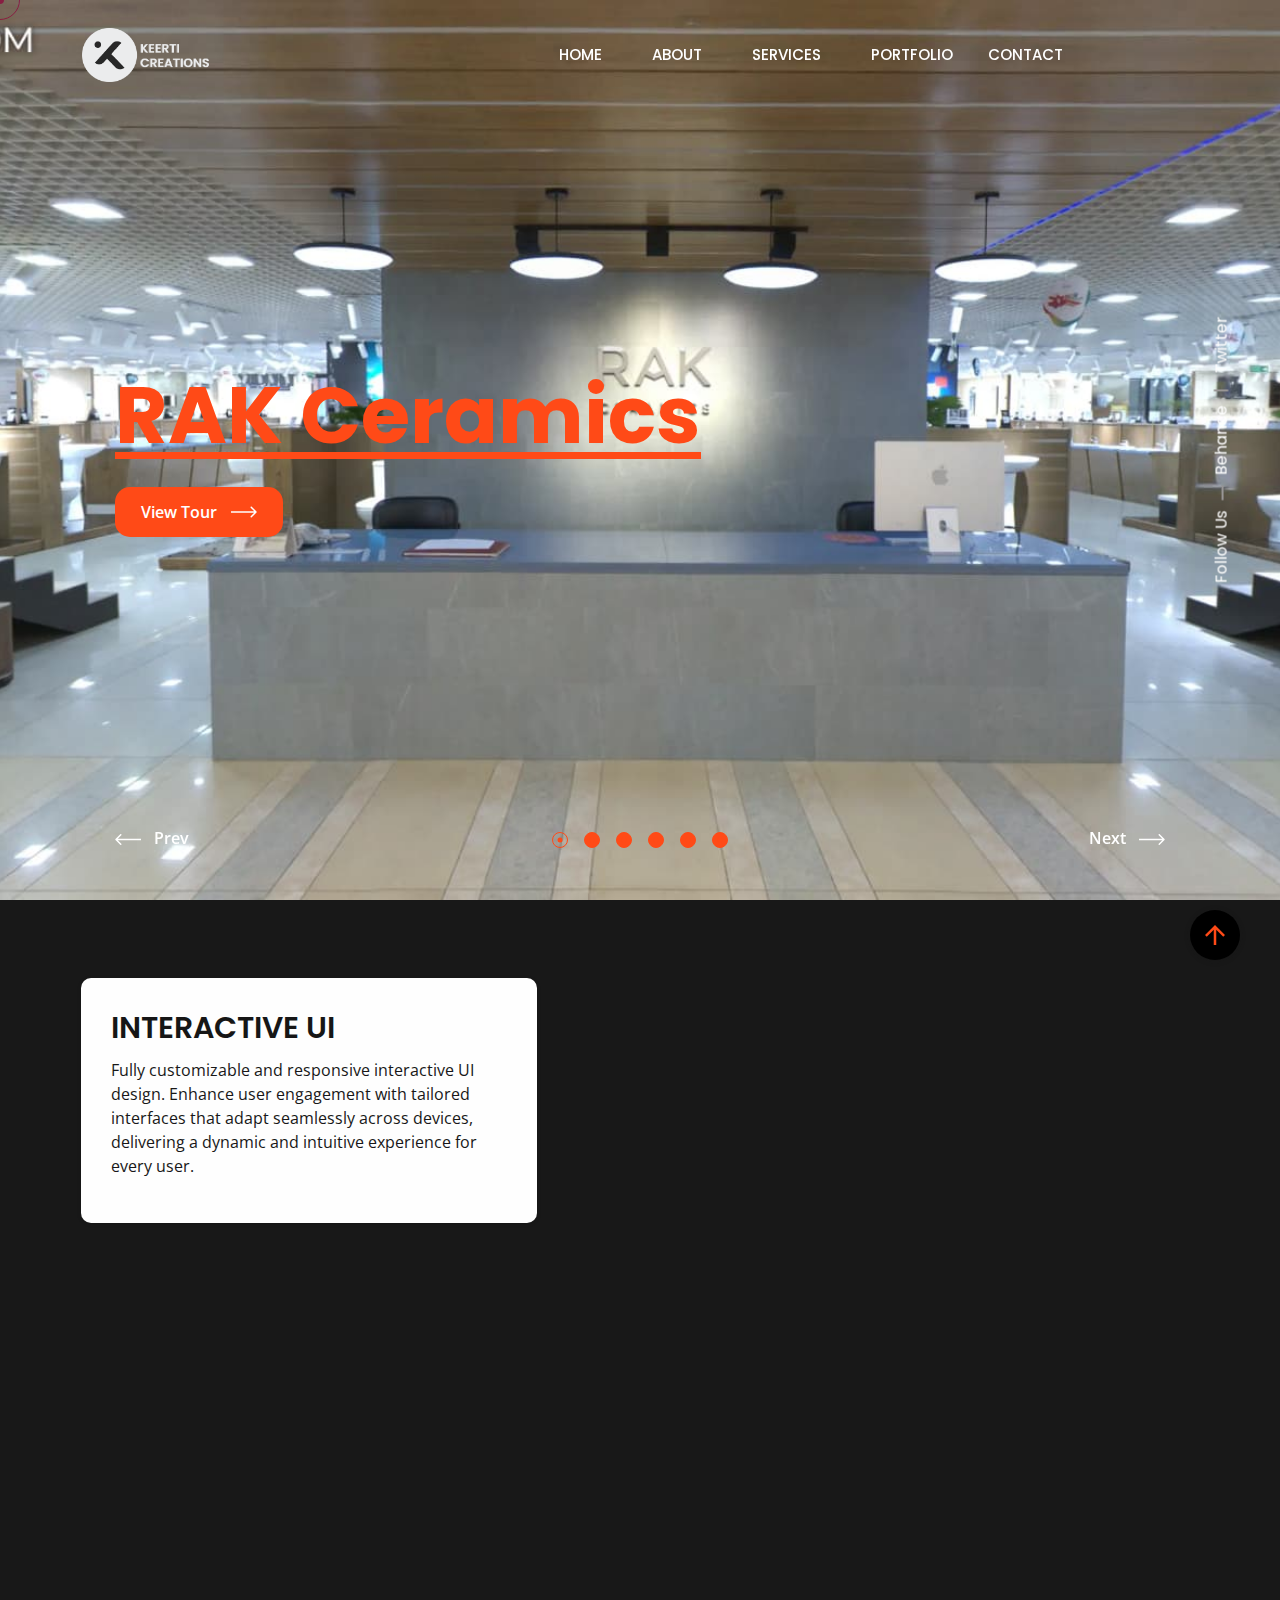
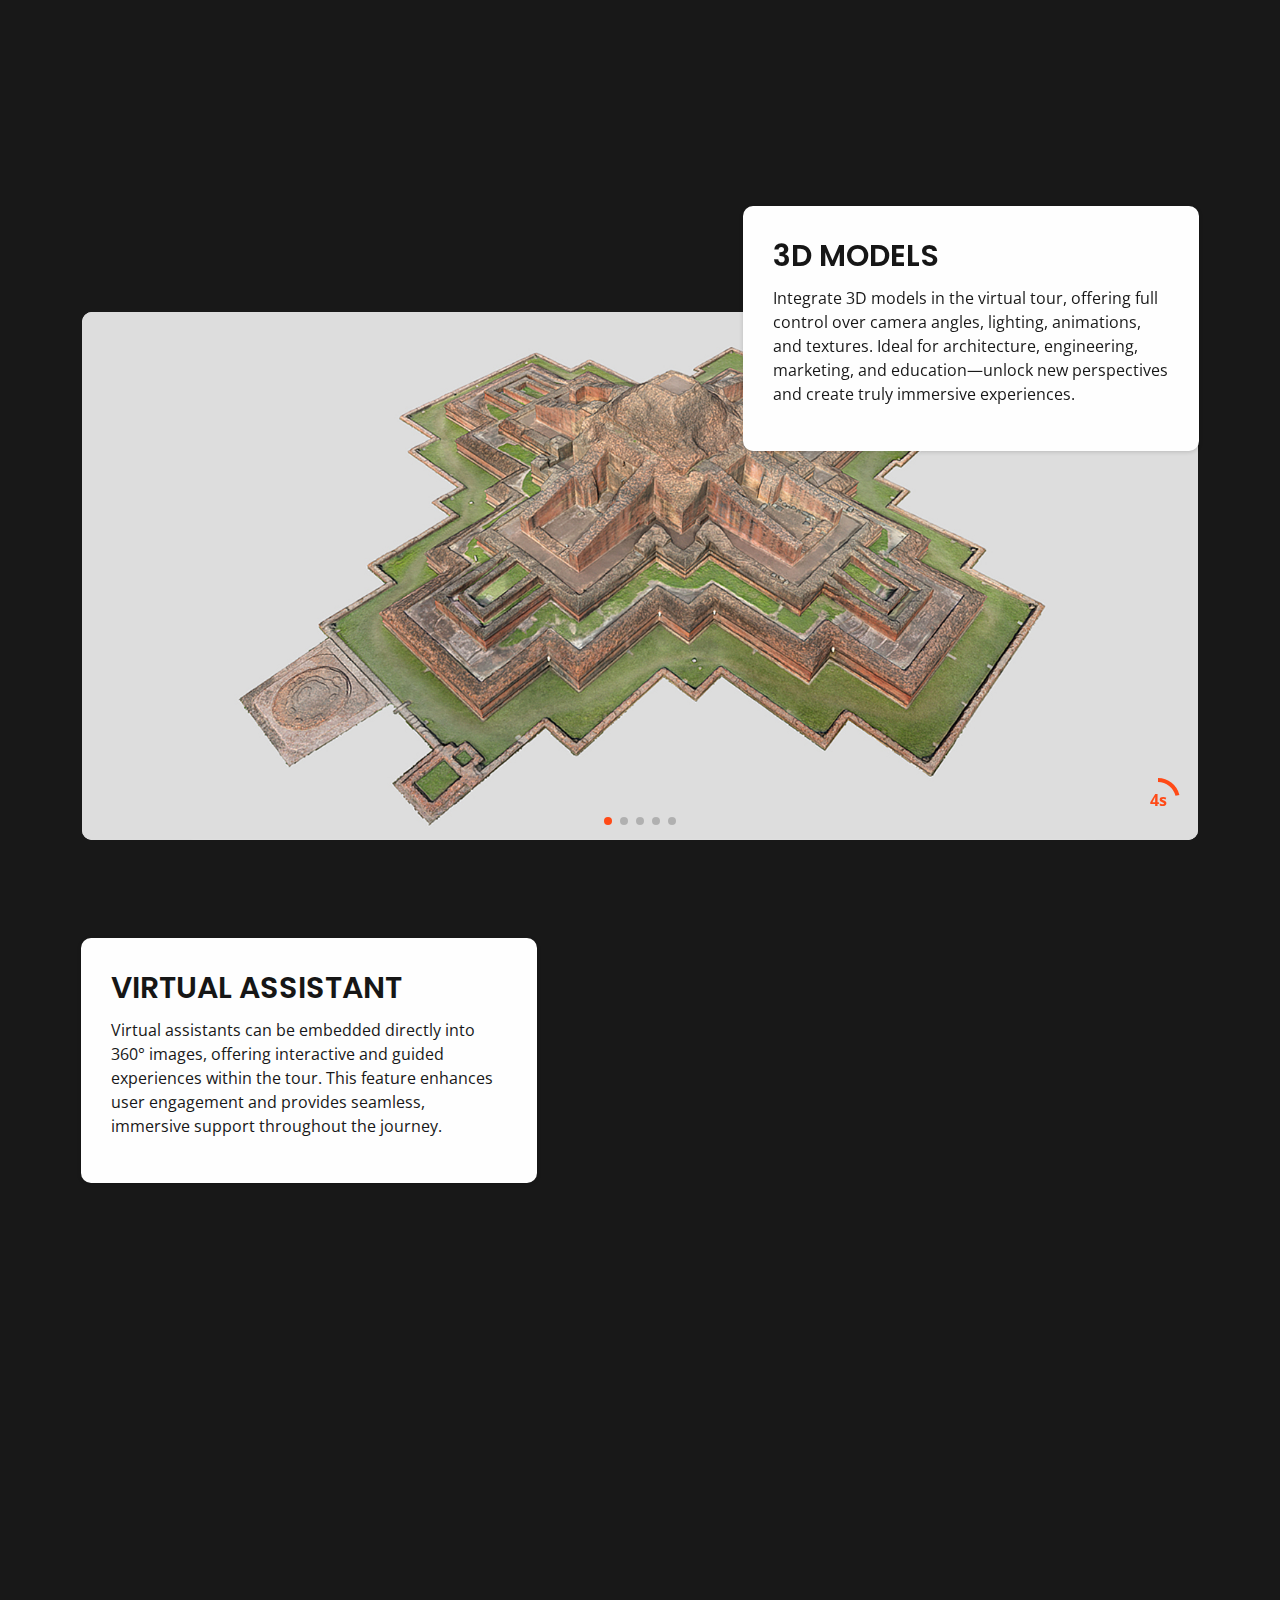
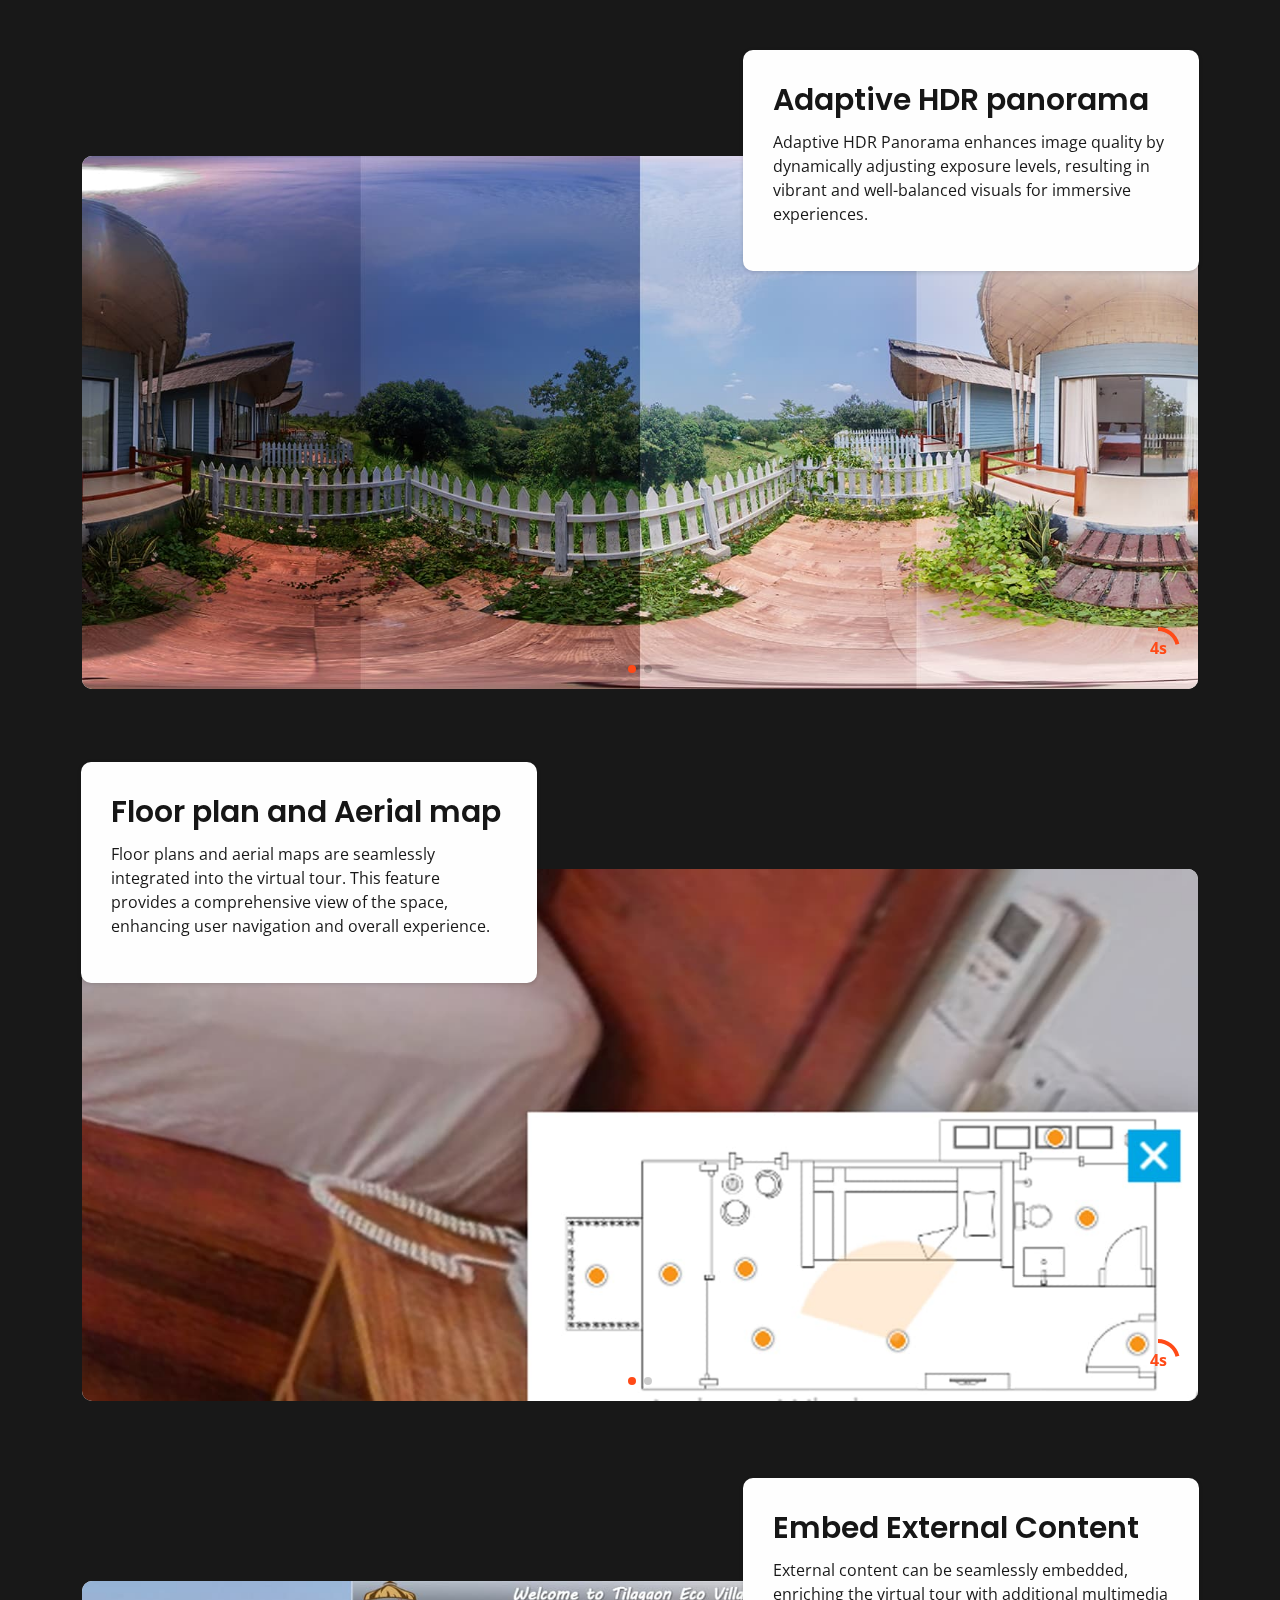
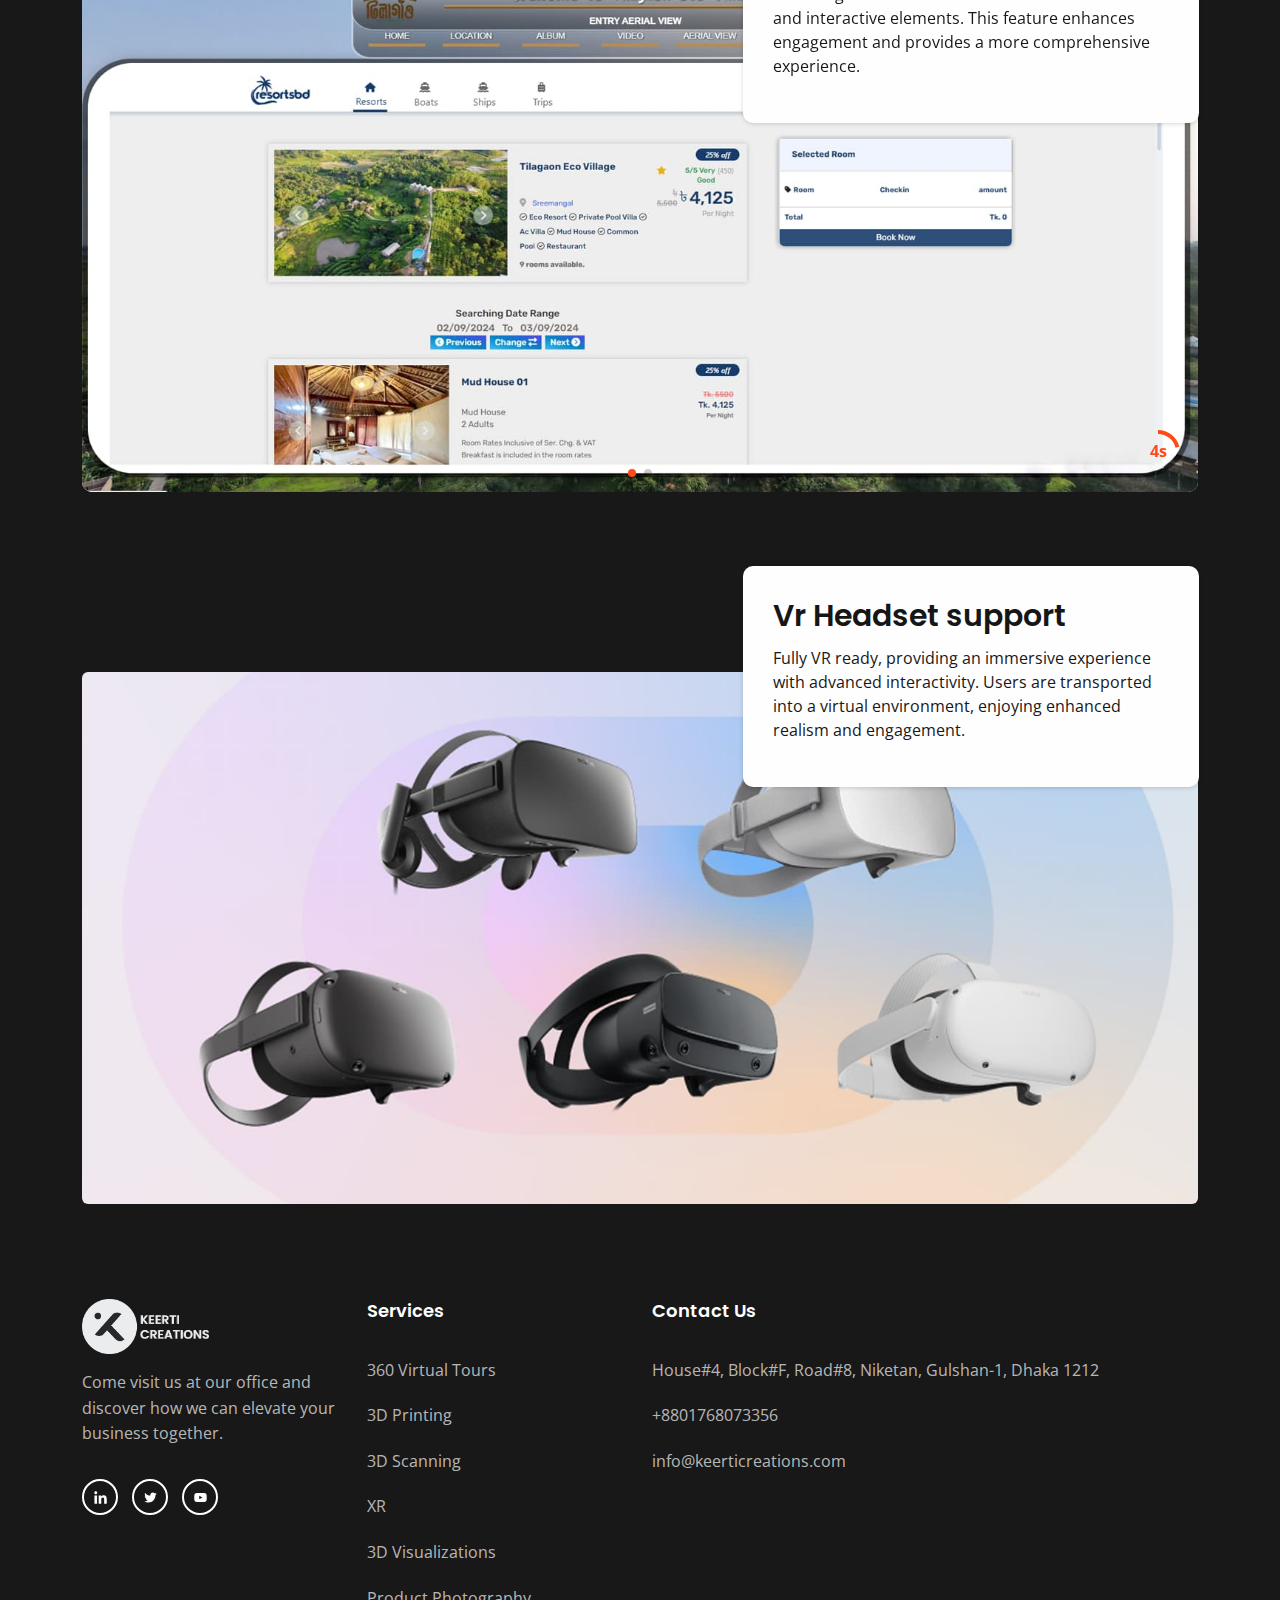
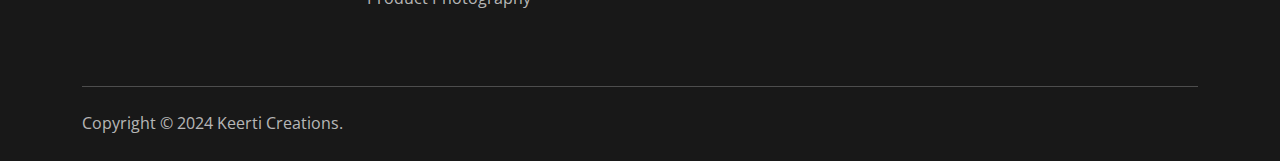
<file: virtual-tour.html>
<!DOCTYPE html>
<html class="no-js" lang="en">
  <head>
    <!-- Meta Tags -->
    <meta charset="utf-8" />
    <meta http-equiv="x-ua-compatible" content="ie=edge" />
    <meta name="viewport" content="width=device-width, initial-scale=1" />
    <meta name="author" content="Laralink" />
    <!-- Favicon Icon -->
    <link rel="icon" href="assets/img/favicon.png" />
    <!-- Site Title -->
    <title>Kirti Creations - Making realities</title>
    <link rel="stylesheet" href="assets/css/plugins/bootstrap.min.css" />
    <link rel="stylesheet" href="assets/css/plugins/fontawesome.min.css" />
    <link rel="stylesheet" href="assets/css/plugins/slick.css" />
    <link rel="stylesheet" href="assets/css/plugins/lightgallery.min.css" />
    <link rel="stylesheet" href="assets/css/plugins/animate.css" />
    <script src="https://player.vimeo.com/api/player.js"></script>
    <link
      rel="stylesheet"
      href="https://cdn.jsdelivr.net/npm/swiper@11/swiper-bundle.min.css"
    />

    <link rel="stylesheet" href="/css/style.css" />
  </head>
  <body>
    <div class="cs-preloader cs-center">
      <div class="cs-preloader_in"></div>
    </div>

    <!-- Start Header Section -->
    <header class="cs-site_header cs-style1 text-uppercase cs-sticky_header">
      <div class="cs-main_header">
        <div class="container">
          <div class="cs-main_header_in">
            <div class="cs-main_header_left">
              <a class="cs-site_branding" href="/">
                <img src="assets/img/logo.png" alt="Kirti Studio Logo" />
              </a>
            </div>
            <div class="cs-main_header_center">
              <div class="cs-nav cs-primary_font cs-medium">
                <ul class="cs-nav_list">
                  <li>
                    <a href="/index.html">Home</a>
                  </li>
                  <li>
                    <a href="/index.html#about">About</a>
                  </li>
                  <li>
                    <a href="/index.html#services">Services</a>
                  </li>
                  <li>
                    <a href="/index.html#portfolio">Portfolio</a>
                  </li>

                  <div class="cs-main_header_right">
                    <div class="cs-toolbox">
                      <div class="cs-icon_btn">Contact</div>
                    </div>
                  </div>
                </ul>
              </div>
            </div>
          </div>
        </div>
      </div>
    </header>

    <!-- Contact sidebar -->
    <div class="cs-side_header">
      <button class="cs-close"></button>
      <div class="cs-side_header_overlay"></div>
      <div class="cs-side_header_in">
        <div class="cs-side_header_shape"></div>
        <a class="cs-site_branding" href="index.html">
          <img src="assets/img/logo.png" alt="Logo" />
        </a>
        <div class="cs-side_header_box">
          <h2 class="cs-side_header_heading">Keerti Creations</h2>
        </div>
        <div class="cs-side_header_box">
          <h3 class="cs-side_header_title cs-primary_color">Contact Us</h3>
          <ul class="cs-contact_info cs-style1 cs-mp0">
            <li>
              <svg
                width="18"
                height="18"
                viewBox="0 0 18 18"
                fill="none"
                xmlns="http://www.w3.org/2000/svg"
              >
                <path
                  d="M17 12.5C15.75 12.5 14.55 12.3 13.43 11.93C13.08 11.82 12.69 11.9 12.41 12.17L10.21 14.37C7.38 12.93 5.06 10.62 3.62 7.79L5.82 5.58C6.1 5.31 6.18 4.92 6.07 4.57C5.7 3.45 5.5 2.25 5.5 1C5.5 0.45 5.05 0 4.5 0H1C0.45 0 0 0.45 0 1C0 10.39 7.61 18 17 18C17.55 18 18 17.55 18 17V13.5C18 12.95 17.55 12.5 17 12.5ZM9 0V10L12 7H18V0H9Z"
                  fill="#FF4A17"
                />
              </svg>
              <span>+8801768073356, +8801717271886</span>
            </li>
            <li>
              <svg
                width="20"
                height="18"
                viewBox="0 0 20 18"
                fill="none"
                xmlns="http://www.w3.org/2000/svg"
              >
                <path
                  d="M20 6.98V16C20 17.1 19.1 18 18 18H2C0.9 18 0 17.1 0 16V4C0 2.9 0.9 2 2 2H12.1C12.04 2.32 12 2.66 12 3C12 4.48 12.65 5.79 13.67 6.71L10 9L2 4V6L10 11L15.3 7.68C15.84 7.88 16.4 8 17 8C18.13 8 19.16 7.61 20 6.98ZM14 3C14 4.66 15.34 6 17 6C18.66 6 20 4.66 20 3C20 1.34 18.66 0 17 0C15.34 0 14 1.34 14 3Z"
                  fill="#FF4A17"
                />
              </svg>
              <span>info@keerticreations.com</span>
            </li>
            <li>
              <svg
                width="14"
                height="20"
                viewBox="0 0 14 20"
                fill="none"
                xmlns="http://www.w3.org/2000/svg"
              >
                <path
                  d="M7 0C3.13 0 0 3.13 0 7C0 12.25 7 20 7 20C7 20 14 12.25 14 7C14 3.13 10.87 0 7 0ZM7 9.5C5.62 9.5 4.5 8.38 4.5 7C4.5 5.62 5.62 4.5 7 4.5C8.38 4.5 9.5 5.62 9.5 7C9.5 8.38 8.38 9.5 7 9.5Z"
                  fill="#FF4A17"
                />
              </svg>
              <span
                >House#4, Block#F, Road#8, Niketan, Gulshan-1, Dhaka 1212</span
              >
            </li>
          </ul>
        </div>

        <div class="cs-side_header_box">
          <div class="cs-social_btns cs-style1">
            <a href="#" class="cs-center">
              <svg
                xmlns="http://www.w3.org/2000/svg"
                viewBox="0 0 512 512"
                fill=""
                none
              >
                <path
                  d="M512 256C512 114.6 397.4 0 256 0S0 114.6 0 256C0 376 82.7 476.8 194.2 504.5V334.2H141.4V256h52.8V222.3c0-87.1 39.4-127.5 125-127.5c16.2 0 44.2 3.2 55.7 6.4V172c-6-.6-16.5-1-29.6-1c-42 0-58.2 15.9-58.2 57.2V256h83.6l-14.4 78.2H287V510.1C413.8 494.8 512 386.9 512 256h0z"
                />
              </svg>
            </a>
            <a href="#" class="cs-center">
              <svg
                width="15"
                height="15"
                viewBox="0 0 15 15"
                fill="none"
                xmlns="http://www.w3.org/2000/svg"
              >
                <path
                  d="M4.04799 13.7497H1.45647V5.4043H4.04799V13.7497ZM2.75084 4.2659C1.92215 4.2659 1.25 3.57952 1.25 2.75084C1.25 2.35279 1.40812 1.97105 1.68958 1.68958C1.97105 1.40812 2.35279 1.25 2.75084 1.25C3.14888 1.25 3.53063 1.40812 3.81209 1.68958C4.09355 1.97105 4.25167 2.35279 4.25167 2.75084C4.25167 3.57952 3.57924 4.2659 2.75084 4.2659ZM13.7472 13.7497H11.1613V9.68722C11.1613 8.71903 11.1417 7.4774 9.81389 7.4774C8.46652 7.4774 8.26004 8.5293 8.26004 9.61747V13.7497H5.67132V5.4043H8.15681V6.54269H8.19308C8.53906 5.887 9.38421 5.19503 10.6451 5.19503C13.2679 5.19503 13.75 6.92215 13.75 9.16546V13.7497H13.7472Z"
                  fill="white"
                ></path>
              </svg>
            </a>
            <a href="#" class="cs-center">
              <svg
                width="13"
                height="11"
                viewBox="0 0 13 11"
                fill="none"
                xmlns="http://www.w3.org/2000/svg"
              >
                <path
                  d="M11.4651 2.95396C11.4731 3.065 11.4731 3.17606 11.4731 3.2871C11.4731 6.67383 8.89535 10.5761 4.18402 10.5761C2.73255 10.5761 1.38421 10.1557 0.25 9.42608C0.456226 9.44986 0.654494 9.4578 0.868655 9.4578C2.06629 9.4578 3.16879 9.0533 4.04918 8.36326C2.92291 8.33946 1.97906 7.60183 1.65386 6.5866C1.81251 6.61038 1.97112 6.62624 2.1377 6.62624C2.36771 6.62624 2.59774 6.59451 2.81188 6.53901C1.63802 6.30105 0.757595 5.26996 0.757595 4.02472V3.99301C1.09864 4.18336 1.49524 4.30233 1.91558 4.31818C1.22554 3.85814 0.773464 3.07294 0.773464 2.1846C0.773464 1.70872 0.900344 1.27249 1.12244 0.891774C2.38355 2.44635 4.27919 3.46156 6.40481 3.57262C6.36516 3.38226 6.34136 3.184 6.34136 2.9857C6.34136 1.57388 7.4835 0.423828 8.90323 0.423828C9.64086 0.423828 10.3071 0.733156 10.7751 1.23284C11.354 1.1218 11.9093 0.907643 12.401 0.614185C12.2106 1.20906 11.8061 1.70875 11.2748 2.02598C11.7903 1.97049 12.29 1.82769 12.75 1.62942C12.4011 2.13702 11.9648 2.5891 11.4651 2.95396V2.95396Z"
                  fill="white"
                ></path>
              </svg>
            </a>
            <a href="#" class="cs-center">
              <svg
                width="13"
                height="9"
                viewBox="0 0 13 9"
                fill="none"
                xmlns="http://www.w3.org/2000/svg"
              >
                <path
                  d="M12.4888 1.48066C12.345 0.939353 11.9215 0.513038 11.3837 0.368362C10.4089 0.105469 6.5 0.105469 6.5 0.105469C6.5 0.105469 2.59116 0.105469 1.61633 0.368362C1.07853 0.513061 0.65496 0.939353 0.5112 1.48066C0.25 2.4618 0.25 4.50887 0.25 4.50887C0.25 4.50887 0.25 6.55595 0.5112 7.53709C0.65496 8.0784 1.07853 8.48695 1.61633 8.63163C2.59116 8.89452 6.5 8.89452 6.5 8.89452C6.5 8.89452 10.4088 8.89452 11.3837 8.63163C11.9215 8.48695 12.345 8.0784 12.4888 7.53709C12.75 6.55595 12.75 4.50887 12.75 4.50887C12.75 4.50887 12.75 2.4618 12.4888 1.48066V1.48066ZM5.22158 6.36746V2.65029L8.48861 4.50892L5.22158 6.36746V6.36746Z"
                  fill="white"
                ></path>
              </svg>
            </a>
            <a href="#" class="cs-center">
              <svg
                width="13"
                height="13"
                viewBox="0 0 13 13"
                fill="none"
                xmlns="http://www.w3.org/2000/svg"
              >
                <path
                  d="M2.87612 8.149C2.87612 8.87165 2.28571 9.46205 1.56306 9.46205C0.840402 9.46205 0.25 8.87165 0.25 8.149C0.25 7.42634 0.840402 6.83594 1.56306 6.83594H2.87612V8.149ZM3.53795 8.149C3.53795 7.42634 4.12835 6.83594 4.851 6.83594C5.57366 6.83594 6.16406 7.42634 6.16406 8.149V11.4369C6.16406 12.1596 5.57366 12.75 4.851 12.75C4.12835 12.75 3.53795 12.1596 3.53795 11.4369V8.149ZM4.851 2.87612C4.12835 2.87612 3.53795 2.28571 3.53795 1.56306C3.53795 0.840402 4.12835 0.25 4.851 0.25C5.57366 0.25 6.16406 0.840402 6.16406 1.56306V2.87612H4.851V2.87612ZM4.851 3.53795C5.57366 3.53795 6.16406 4.12835 6.16406 4.851C6.16406 5.57366 5.57366 6.16406 4.851 6.16406H1.56306C0.840402 6.16406 0.25 5.57366 0.25 4.851C0.25 4.12835 0.840402 3.53795 1.56306 3.53795H4.851V3.53795ZM10.1239 4.851C10.1239 4.12835 10.7143 3.53795 11.4369 3.53795C12.1596 3.53795 12.75 4.12835 12.75 4.851C12.75 5.57366 12.1596 6.16406 11.4369 6.16406H10.1239V4.851V4.851ZM9.46205 4.851C9.46205 5.57366 8.87165 6.16406 8.149 6.16406C7.42634 6.16406 6.83594 5.57366 6.83594 4.851V1.56306C6.83594 0.840402 7.42634 0.25 8.149 0.25C8.87165 0.25 9.46205 0.840402 9.46205 1.56306V4.851V4.851ZM8.149 10.1239C8.87165 10.1239 9.46205 10.7143 9.46205 11.4369C9.46205 12.1596 8.87165 12.75 8.149 12.75C7.42634 12.75 6.83594 12.1596 6.83594 11.4369V10.1239H8.149ZM8.149 9.46205C7.42634 9.46205 6.83594 8.87165 6.83594 8.149C6.83594 7.42634 7.42634 6.83594 8.149 6.83594H11.4369C12.1596 6.83594 12.75 7.42634 12.75 8.149C12.75 8.87165 12.1596 9.46205 11.4369 9.46205H8.149Z"
                  fill="white"
                ></path>
              </svg>
            </a>
          </div>
        </div>
      </div>
    </div>
    <!-- End Header Section -->

    <!-- Start Hero -->
    <div class="cs-swiper_parallax_slider_wrap">
      <div class="cs-hero_social_wrap cs-primary_font cs-primary_color">
        <div class="cs-hero_social_title">Follow Us</div>
        <ul class="cs-hero_social_links">
          <li><a href="#">Behance</a></li>
          <li><a href="#">Twitter</a></li>
        </ul>
      </div>

      <!-- sliders -->
      <div class="mySwiper loading">
        <div class="swiper-wrapper">
          <!-- slide1 -->
          <div class="swiper-slide">
            <div class="cs-hero cs-style4">
              <a
                href="https://rakvr-tour.vercel.app/"
                class="cs-hero_link"
                target="_blank"
              ></a>
              <figure
                class="cs-swiper_parallax_bg"
                data-src="assets/img/vtourSample/1.jpg"
              >
                <img
                  src="assets/img/vtourSample/1.jpg"
                  alt="Slider"
                  class="cs-entity_img"
                />
              </figure>
              <div class="cs-hero_text">
                <h2 class="cs-hero_title"><span>RAK Ceramics</span></h2>

                <button class="cs-btn cs-style1">
                  <span>View Tour</span>
                  <svg
                    width="26"
                    height="12"
                    viewBox="0 0 26 12"
                    fill="none"
                    xmlns="http://www.w3.org/2000/svg"
                  >
                    <path
                      d="M25.5303 6.53033C25.8232 6.23744 25.8232 5.76256 25.5303 5.46967L20.7574 0.696699C20.4645 0.403806 19.9896 0.403806 19.6967 0.696699C19.4038 0.989593 19.4038 1.46447 19.6967 1.75736L23.9393 6L19.6967 10.2426C19.4038 10.5355 19.4038 11.0104 19.6967 11.3033C19.9896 11.5962 20.4645 11.5962 20.7574 11.3033L25.5303 6.53033ZM0 6.75H25V5.25H0V6.75Z"
                      fill="currentColor"
                    />
                  </svg>
                </button>
              </div>
            </div>
          </div>

          <!-- slide2 -->
          <div class="swiper-slide">
            <div class="cs-hero cs-style4">
              <a
                href="https://kirtistudios-armenianchurch360.vercel.app/"
                class="cs-hero_link"
                target="_blank"
              ></a>
              <figure
                class="cs-swiper_parallax_bg"
                data-src="assets/img/vtourSample/2.jpg"
              >
                <img
                  src="assets/img/vtourSample/2.jpg"
                  alt="Slider"
                  class="cs-entity_img"
                />
              </figure>
              <div class="cs-hero_text">
                <h2 class="cs-hero_title">
                  <span>Armenian Church Dhaka</span>
                </h2>

                <button class="cs-btn cs-style1">
                  <span>View Tour</span>
                  <svg
                    width="26"
                    height="12"
                    viewBox="0 0 26 12"
                    fill="none"
                    xmlns="http://www.w3.org/2000/svg"
                  >
                    <path
                      d="M25.5303 6.53033C25.8232 6.23744 25.8232 5.76256 25.5303 5.46967L20.7574 0.696699C20.4645 0.403806 19.9896 0.403806 19.6967 0.696699C19.4038 0.989593 19.4038 1.46447 19.6967 1.75736L23.9393 6L19.6967 10.2426C19.4038 10.5355 19.4038 11.0104 19.6967 11.3033C19.9896 11.5962 20.4645 11.5962 20.7574 11.3033L25.5303 6.53033ZM0 6.75H25V5.25H0V6.75Z"
                      fill="currentColor"
                    />
                  </svg>
                </button>
              </div>
            </div>
          </div>

          <!-- slide3 -->
          <div class="swiper-slide">
            <div class="cs-hero cs-style4">
              <a
                href="https://kirtistudios-paharpur360tour.vercel.app/"
                class="cs-hero_link"
                target="_blank"
              ></a>
              <figure
                class="cs-swiper_parallax_bg"
                data-src="assets/img/vtourSample/3.jpg"
              >
                <img
                  src="assets/img/vtourSample/3.jpg"
                  alt="Slider"
                  class="cs-entity_img"
                />
              </figure>
              <div class="cs-hero_text">
                <h2 class="cs-hero_title">
                  <span>Sompur Mahavihara</span>
                </h2>

                <button class="cs-btn cs-style1">
                  <span>View Tour</span>
                  <svg
                    width="26"
                    height="12"
                    viewBox="0 0 26 12"
                    fill="none"
                    xmlns="http://www.w3.org/2000/svg"
                  >
                    <path
                      d="M25.5303 6.53033C25.8232 6.23744 25.8232 5.76256 25.5303 5.46967L20.7574 0.696699C20.4645 0.403806 19.9896 0.403806 19.6967 0.696699C19.4038 0.989593 19.4038 1.46447 19.6967 1.75736L23.9393 6L19.6967 10.2426C19.4038 10.5355 19.4038 11.0104 19.6967 11.3033C19.9896 11.5962 20.4645 11.5962 20.7574 11.3033L25.5303 6.53033ZM0 6.75H25V5.25H0V6.75Z"
                      fill="currentColor"
                    />
                  </svg>
                </button>
              </div>
            </div>
          </div>

          <!-- slide4 -->
          <div class="swiper-slide">
            <div class="cs-hero cs-style4">
              <a
                href="https://kirtistudios-taleofthedarkrooms2.vercel.app/"
                class="cs-hero_link"
                target="_blank"
              ></a>
              <figure
                class="cs-swiper_parallax_bg"
                data-src="assets/img/vtourSample/4.jpg"
              >
                <img
                  src="assets/img/vtourSample/4.jpg"
                  alt="Slider"
                  class="cs-entity_img"
                />
              </figure>
              <div class="cs-hero_text">
                <h2 class="cs-hero_title">
                  <span>Tale of The Darkroom Season III</span>
                </h2>

                <button class="cs-btn cs-style1">
                  <span>View Tour</span>
                  <svg
                    width="26"
                    height="12"
                    viewBox="0 0 26 12"
                    fill="none"
                    xmlns="http://www.w3.org/2000/svg"
                  >
                    <path
                      d="M25.5303 6.53033C25.8232 6.23744 25.8232 5.76256 25.5303 5.46967L20.7574 0.696699C20.4645 0.403806 19.9896 0.403806 19.6967 0.696699C19.4038 0.989593 19.4038 1.46447 19.6967 1.75736L23.9393 6L19.6967 10.2426C19.4038 10.5355 19.4038 11.0104 19.6967 11.3033C19.9896 11.5962 20.4645 11.5962 20.7574 11.3033L25.5303 6.53033ZM0 6.75H25V5.25H0V6.75Z"
                      fill="currentColor"
                    />
                  </svg>
                </button>
              </div>
            </div>
          </div>

          <!-- slide5 -->
          <div class="swiper-slide">
            <div class="cs-hero cs-style4">
              <a
                href="https://kirtistudios-attentionnetwork.vercel.app/"
                class="cs-hero_link"
                target="_blank"
              ></a>
              <figure
                class="cs-swiper_parallax_bg"
                data-src="assets/img/vtourSample/5.jpg"
              >
                <img
                  src="assets/img/vtourSample/5.jpg"
                  alt="Slider"
                  class="cs-entity_img"
                />
              </figure>
              <div class="cs-hero_text">
                <h2 class="cs-hero_title">
                  <span>The Attention Network</span>
                </h2>

                <button class="cs-btn cs-style1">
                  <span>View Tour</span>
                  <svg
                    width="26"
                    height="12"
                    viewBox="0 0 26 12"
                    fill="none"
                    xmlns="http://www.w3.org/2000/svg"
                  >
                    <path
                      d="M25.5303 6.53033C25.8232 6.23744 25.8232 5.76256 25.5303 5.46967L20.7574 0.696699C20.4645 0.403806 19.9896 0.403806 19.6967 0.696699C19.4038 0.989593 19.4038 1.46447 19.6967 1.75736L23.9393 6L19.6967 10.2426C19.4038 10.5355 19.4038 11.0104 19.6967 11.3033C19.9896 11.5962 20.4645 11.5962 20.7574 11.3033L25.5303 6.53033ZM0 6.75H25V5.25H0V6.75Z"
                      fill="currentColor"
                    />
                  </svg>
                </button>
              </div>
            </div>
          </div>

          <!-- slide6 -->
          <div class="swiper-slide">
            <div class="cs-hero cs-style4">
              <a
                href="https://kirtistudios-tilagaonecoresort.vercel.app/"
                class="cs-hero_link"
                target="_blank"
              ></a>
              <figure
                class="cs-swiper_parallax_bg"
                data-src="assets/img/vtourSample/6.jpg"
              >
                <img
                  src="assets/img/vtourSample/6.jpg"
                  alt="Slider"
                  class="cs-entity_img"
                />
              </figure>
              <div class="cs-hero_text">
                <h2 class="cs-hero_title">
                  <span>Tilagaon Eco Village</span>
                </h2>

                <button class="cs-btn cs-style1">
                  <span>View Tour</span>
                  <svg
                    width="26"
                    height="12"
                    viewBox="0 0 26 12"
                    fill="none"
                    xmlns="http://www.w3.org/2000/svg"
                  >
                    <path
                      d="M25.5303 6.53033C25.8232 6.23744 25.8232 5.76256 25.5303 5.46967L20.7574 0.696699C20.4645 0.403806 19.9896 0.403806 19.6967 0.696699C19.4038 0.989593 19.4038 1.46447 19.6967 1.75736L23.9393 6L19.6967 10.2426C19.4038 10.5355 19.4038 11.0104 19.6967 11.3033C19.9896 11.5962 20.4645 11.5962 20.7574 11.3033L25.5303 6.53033ZM0 6.75H25V5.25H0V6.75Z"
                      fill="currentColor"
                    />
                  </svg>
                </button>
              </div>
            </div>
          </div>
        </div>
        <!-- If we need navigation buttons -->
        <div class="cs-swiper_pagination"></div>
        <div class="cs-swiper_button_prev">
          <svg
            width="26"
            height="13"
            viewBox="0 0 26 13"
            fill="none"
            xmlns="http://www.w3.org/2000/svg"
          >
            <path
              d="M0.469791 5.96967C0.176899 6.26256 0.176899 6.73744 0.469791 7.03033L5.24276 11.8033C5.53566 12.0962 6.01053 12.0962 6.30342 11.8033C6.59632 11.5104 6.59632 11.0355 6.30342 10.7426L2.06078 6.5L6.30342 2.25736C6.59632 1.96447 6.59632 1.48959 6.30342 1.1967C6.01053 0.903806 5.53566 0.903806 5.24276 1.1967L0.469791 5.96967ZM26.0001 5.75L1.00012 5.75V7.25L26.0001 7.25V5.75Z"
              fill="currentColor"
            />
          </svg>
          Prev
        </div>
        <div class="cs-swiper_button_next">
          Next
          <svg
            width="26"
            height="13"
            viewBox="0 0 26 13"
            fill="none"
            xmlns="http://www.w3.org/2000/svg"
          >
            <path
              d="M25.5305 7.03033C25.8233 6.73744 25.8233 6.26256 25.5305 5.96967L20.7575 1.1967C20.4646 0.903806 19.9897 0.903806 19.6968 1.1967C19.4039 1.48959 19.4039 1.96447 19.6968 2.25736L23.9395 6.5L19.6968 10.7426C19.4039 11.0355 19.4039 11.5104 19.6968 11.8033C19.9897 12.0962 20.4646 12.0962 20.7575 11.8033L25.5305 7.03033ZM0.00012207 7.25H25.0001V5.75H0.00012207V7.25Z"
              fill="currentColor"
            />
          </svg>
        </div>
      </div>
    </div>
    <div class="cs-height_180 cs-height_lg_90"></div>

    <!-- Intractive UI Block -->
    <div class="container mt-4 leftTextSec">
      <div class="textBox">
        <h3>INTERACTIVE UI</h3>
        <p>
          Fully customizable and responsive interactive UI design. Enhance user
          engagement with tailored interfaces that adapt seamlessly across
          devices, delivering a dynamic and intuitive experience for every user.
        </p>
      </div>

      <div class="videoEmbed" style="padding: 56.25% 0 0 0; position: relative">
        <iframe
          src="https://player.vimeo.com/video/1005749077?title=0&amp;byline=0&amp;portrait=0&amp;badge=0&amp;autopause=0&amp;player_id=0&amp;app_id=58479"
          frameborder="0"
          allow="autoplay; fullscreen; picture-in-picture; clipboard-write"
          style="position: absolute; top: 0; left: 0; width: 100%; height: 100%"
          title="Interactive_Ui_Design"
        ></iframe>
      </div>

      <!-- <video
        id="videoPlayer"
        width="100%"
        controls
        poster="assets/img/vtourSample/bg-1.png"
        class="rounded-3"
        autoplay
      >
        <source
          src="/assets/videos/Interactive_Ui_Design.mp4"
          type="video/mp4"
        />
        Your browser does not support the video tag.
      </video> -->
    </div>
    <div class="cs-height_180 cs-height_lg_90"></div>

    <!-- 3D MODELS Block -->
    <div class="container rightTextSec">
      <div class="textBox">
        <h3>3D MODELS</h3>
        <p>
          Integrate 3D models in the virtual tour, offering full control over
          camera angles, lighting, animations, and textures. Ideal for
          architecture, engineering, marketing, and education—unlock new
          perspectives and create truly immersive experiences.
        </p>
      </div>

      <div class="swiper myProgrssSwiper">
        <div class="swiper-wrapper">
          <div class="swiper-slide">
            <img src="assets/img/vtourSample/3d-1.jpg" alt="3D Model" />
          </div>
          <div class="swiper-slide">
            <img src="assets/img/vtourSample/3d-2.jpg" alt="3D Model" />
          </div>
          <div class="swiper-slide">
            <img src="assets/img/vtourSample/3d-3.jpg" alt="3D Model" />
          </div>
          <div class="swiper-slide">
            <img src="assets/img/vtourSample/3d-4.jpg" alt="3D Model" />
          </div>
          <div
            class="swiper-slide video"
            style="padding: 47.37% 0 0 0; position: relative"
          >
            <iframe
              src="https://player.vimeo.com/video/1005748978?title=0&amp;byline=0&amp;portrait=0&amp;badge=0&amp;autopause=0&amp;player_id=0&amp;app_id=58479"
              frameborder="0"
              allow="autoplay; fullscreen; picture-in-picture; clipboard-write"
              style="
                position: absolute;
                top: 0;
                left: 0;
                width: 100%;
                height: 100%;
              "
              title="3D_model_Intrigation_video"
            ></iframe>
          </div>
        </div>

        <!-- Add Pagination -->
        <div class="swiper-pagination"></div>
        <!-- Add Navigation -->
        <div class="autoplay-progress">
          <svg viewBox="0 0 48 48">
            <circle cx="24" cy="24" r="20"></circle>
          </svg>
          <span></span>
        </div>
      </div>
    </div>
    <div class="cs-height_180 cs-height_lg_90"></div>

    <!-- Virtual Assistance Block -->
    <div class="container mt-4 leftTextSec">
      <div class="textBox">
        <h3>VIRTUAL ASSISTANT</h3>
        <p>
          Virtual assistants can be embedded directly into 360° images, offering
          interactive and guided experiences within the tour. This feature
          enhances user engagement and provides seamless, immersive support
          throughout the journey.
        </p>
      </div>

      <div style="padding: 47.68% 0 0 0; position: relative">
        <iframe
          src="https://player.vimeo.com/video/1005749143?title=0&amp;byline=0&amp;portrait=0&amp;badge=0&amp;autopause=0&amp;player_id=0&amp;app_id=58479"
          frameborder="0"
          allow="autoplay; fullscreen; picture-in-picture; clipboard-write"
          style="position: absolute; top: 0; left: 0; width: 100%; height: 100%"
          title="Virtual_Assistance_Video"
        ></iframe>
      </div>
    </div>
    <div class="cs-height_180 cs-height_lg_90"></div>

    <!-- Adaptive HDR panorama Block -->
    <div class="container rightTextSec">
      <div class="textBox">
        <h3>Adaptive HDR panorama</h3>
        <p>
          Adaptive HDR Panorama enhances image quality by dynamically adjusting
          exposure levels, resulting in vibrant and well-balanced visuals for
          immersive experiences.
        </p>
      </div>

      <div class="swiper myProgrssSwiper">
        <div class="swiper-wrapper">
          <div class="swiper-slide">
            <img src="assets/img/vtourSample/ad1.jpg" alt="3D Model" />
          </div>
          <div
            class="swiper-slide video"
            style="padding: 47.68% 0 0 0; position: relative"
          >
            <iframe
              src="https://player.vimeo.com/video/1005749031?title=0&amp;byline=0&amp;portrait=0&amp;badge=0&amp;autopause=0&amp;player_id=0&amp;app_id=58479"
              frameborder="0"
              allow="autoplay; fullscreen; picture-in-picture; clipboard-write"
              style="
                position: absolute;
                top: 0;
                left: 0;
                width: 100%;
                height: 100%;
              "
              title="Adaptive_HDR_sample"
            ></iframe>
          </div>
        </div>

        <!-- Add Pagination -->
        <div class="swiper-pagination"></div>
        <!-- Add Navigation -->
        <div class="autoplay-progress">
          <svg viewBox="0 0 48 48">
            <circle cx="24" cy="24" r="20"></circle>
          </svg>
          <span></span>
        </div>
      </div>
    </div>
    <div class="cs-height_180 cs-height_lg_90"></div>

    <!-- Floor plan and Aerial map Block -->
    <div class="container leftImgSlideSec">
      <div class="textBox">
        <h3>Floor plan and Aerial map</h3>
        <p>
          Floor plans and aerial maps are seamlessly integrated into the virtual
          tour. This feature provides a comprehensive view of the space,
          enhancing user navigation and overall experience.
        </p>
      </div>

      <div class="swiper myProgrssSwiper">
        <div class="swiper-wrapper">
          <div class="swiper-slide">
            <img src="assets/img/vtourSample/fp1.jpg" alt="3D Model" />
          </div>
          <div class="swiper-slide">
            <img src="assets/img/vtourSample/fp2.jpg" alt="3D Model" />
          </div>
        </div>

        <!-- Add Pagination -->
        <div class="swiper-pagination"></div>
        <!-- Add Navigation -->
        <div class="autoplay-progress">
          <svg viewBox="0 0 48 48">
            <circle cx="24" cy="24" r="20"></circle>
          </svg>
          <span></span>
        </div>
      </div>
    </div>
    <div class="cs-height_180 cs-height_lg_90"></div>

    <!-- Embed External Content -->
    <div class="container rightTextSec">
      <div class="textBox">
        <h3>Embed External Content</h3>
        <p>
          External content can be seamlessly embedded, enriching the virtual
          tour with additional multimedia and interactive elements. This feature
          enhances engagement and provides a more comprehensive experience.
        </p>
      </div>

      <div class="swiper myProgrssSwiper">
        <div class="swiper-wrapper">
          <div class="swiper-slide">
            <img src="assets/img/vtourSample/ee1.jpg" alt="3D Model" />
          </div>
          <div class="swiper-slide">
            <img src="assets/img/vtourSample/ee2.jpg" alt="3D Model" />
          </div>
        </div>

        <!-- Add Pagination -->
        <div class="swiper-pagination"></div>
        <!-- Add Navigation -->
        <div class="autoplay-progress">
          <svg viewBox="0 0 48 48">
            <circle cx="24" cy="24" r="20"></circle>
          </svg>
          <span></span>
        </div>
      </div>
    </div>
    <div class="cs-height_180 cs-height_lg_90"></div>

    <!-- Vr Headset support -->
    <div class="container rightTextSec">
      <div class="textBox">
        <h3>Vr Headset support</h3>
        <p>
          Fully VR ready, providing an immersive experience with advanced
          interactivity. Users are transported into a virtual environment,
          enjoying enhanced realism and engagement.
        </p>
      </div>

      <div class="rounded-1">
        <img
          src="assets/img/vtourSample/vr.jpg"
          alt="3D Model"
          class="rounded-2"
        />
      </div>
    </div>

    <!-- Start Footer -->
    <footer class="cs-fooer">
      <div class="cs-fooer_main">
        <div class="container">
          <div class="row">
            <div class="col-lg-3 col-sm-6">
              <div class="cs-footer_item">
                <div class="cs-text_widget">
                  <div class="footer-logo">
                    <img src="assets/img/logo.png" alt="Thumb" />
                  </div>
                  <p>
                    Come visit us at our office and discover how we can elevate
                    your business together.
                  </p>
                </div>
                <div class="cs-social_btns cs-style1">
                  <a href="#" class="cs-center">
                    <svg
                      width="15"
                      height="15"
                      viewBox="0 0 15 15"
                      fill="none"
                      xmlns="http://www.w3.org/2000/svg"
                    >
                      <path
                        d="M4.04799 13.7497H1.45647V5.4043H4.04799V13.7497ZM2.75084 4.2659C1.92215 4.2659 1.25 3.57952 1.25 2.75084C1.25 2.35279 1.40812 1.97105 1.68958 1.68958C1.97105 1.40812 2.35279 1.25 2.75084 1.25C3.14888 1.25 3.53063 1.40812 3.81209 1.68958C4.09355 1.97105 4.25167 2.35279 4.25167 2.75084C4.25167 3.57952 3.57924 4.2659 2.75084 4.2659ZM13.7472 13.7497H11.1613V9.68722C11.1613 8.71903 11.1417 7.4774 9.81389 7.4774C8.46652 7.4774 8.26004 8.5293 8.26004 9.61747V13.7497H5.67132V5.4043H8.15681V6.54269H8.19308C8.53906 5.887 9.38421 5.19503 10.6451 5.19503C13.2679 5.19503 13.75 6.92215 13.75 9.16546V13.7497H13.7472Z"
                        fill="white"
                      />
                    </svg>
                  </a>

                  <a href="#" class="cs-center">
                    <svg
                      width="13"
                      height="11"
                      viewBox="0 0 13 11"
                      fill="none"
                      xmlns="http://www.w3.org/2000/svg"
                    >
                      <path
                        d="M11.4651 2.95396C11.4731 3.065 11.4731 3.17606 11.4731 3.2871C11.4731 6.67383 8.89535 10.5761 4.18402 10.5761C2.73255 10.5761 1.38421 10.1557 0.25 9.42608C0.456226 9.44986 0.654494 9.4578 0.868655 9.4578C2.06629 9.4578 3.16879 9.0533 4.04918 8.36326C2.92291 8.33946 1.97906 7.60183 1.65386 6.5866C1.81251 6.61038 1.97112 6.62624 2.1377 6.62624C2.36771 6.62624 2.59774 6.59451 2.81188 6.53901C1.63802 6.30105 0.757595 5.26996 0.757595 4.02472V3.99301C1.09864 4.18336 1.49524 4.30233 1.91558 4.31818C1.22554 3.85814 0.773464 3.07294 0.773464 2.1846C0.773464 1.70872 0.900344 1.27249 1.12244 0.891774C2.38355 2.44635 4.27919 3.46156 6.40481 3.57262C6.36516 3.38226 6.34136 3.184 6.34136 2.9857C6.34136 1.57388 7.4835 0.423828 8.90323 0.423828C9.64086 0.423828 10.3071 0.733156 10.7751 1.23284C11.354 1.1218 11.9093 0.907643 12.401 0.614185C12.2106 1.20906 11.8061 1.70875 11.2748 2.02598C11.7903 1.97049 12.29 1.82769 12.75 1.62942C12.4011 2.13702 11.9648 2.5891 11.4651 2.95396V2.95396Z"
                        fill="white"
                      />
                    </svg>
                  </a>

                  <a
                    href="https://www.youtube.com/channel/UCV0VImQDBiAilVbJXXxS4GQ"
                    class="cs-center"
                  >
                    <svg
                      width="13"
                      height="9"
                      viewBox="0 0 13 9"
                      fill="none"
                      xmlns="http://www.w3.org/2000/svg"
                    >
                      <path
                        d="M12.4888 1.48066C12.345 0.939353 11.9215 0.513038 11.3837 0.368362C10.4089 0.105469 6.5 0.105469 6.5 0.105469C6.5 0.105469 2.59116 0.105469 1.61633 0.368362C1.07853 0.513061 0.65496 0.939353 0.5112 1.48066C0.25 2.4618 0.25 4.50887 0.25 4.50887C0.25 4.50887 0.25 6.55595 0.5112 7.53709C0.65496 8.0784 1.07853 8.48695 1.61633 8.63163C2.59116 8.89452 6.5 8.89452 6.5 8.89452C6.5 8.89452 10.4088 8.89452 11.3837 8.63163C11.9215 8.48695 12.345 8.0784 12.4888 7.53709C12.75 6.55595 12.75 4.50887 12.75 4.50887C12.75 4.50887 12.75 2.4618 12.4888 1.48066V1.48066ZM5.22158 6.36746V2.65029L8.48861 4.50892L5.22158 6.36746V6.36746Z"
                        fill="white"
                      />
                    </svg>
                  </a>
                </div>
              </div>
            </div>
            <div class="col-lg-3 col-sm-6">
              <div class="cs-footer_item">
                <h2 class="cs-widget_title">Services</h2>
                <ul class="cs-menu_widget cs-mp0">
                  <li>360 Virtual Tours</li>
                  <li>3D Printing</li>
                  <li>3D Scanning</li>
                  <li>XR</li>
                  <li>3D Visualizations</li>
                  <li>Product Photography</li>
                </ul>
              </div>
            </div>
            <div class="col-lg-6 col-sm-6">
              <div class="cs-footer_item">
                <h2 class="cs-widget_title">Contact Us</h2>
                <ul class="cs-menu_widget cs-mp0">
                  <li>
                    House#4, Block#F, Road#8, Niketan, Gulshan-1, Dhaka 1212
                  </li>
                  <li>+8801768073356</li>
                  <a href="mailto:info@keerticreations.com"
                    >info@keerticreations.com</a
                  >
                </ul>
              </div>
            </div>
          </div>
        </div>
      </div>
      <div class="container">
        <div class="cs-bottom_footer">
          <div class="cs-bottom_footer_left">
            <div class="cs-copyright">Copyright © 2024 Keerti Creations.</div>
          </div>
        </div>
      </div>
    </footer>
    <!-- End Footer -->
    <span class="cs-scrollup">
      <svg
        width="20"
        height="20"
        viewBox="0 0 20 20"
        fill="none"
        xmlns="http://www.w3.org/2000/svg"
      >
        <path
          d="M0 10L1.7625 11.7625L8.75 4.7875V20H11.25V4.7875L18.225 11.775L20 10L10 0L0 10Z"
          fill="currentColor"
        />
      </svg>
    </span>
    <!-- Start Video Popup -->
    <div class="cs-video_popup">
      <div class="cs-video_popup_overlay"></div>
      <div class="cs-video_popup_content">
        <div class="cs-video_popup_layer"></div>
        <div class="cs-video_popup_container">
          <div class="cs-video_popup_align">
            <div class="embed-responsive embed-responsive-16by9">
              <iframe class="embed-responsive-item" src="about:blank"></iframe>
            </div>
          </div>
          <div class="cs-video_popup_close"></div>
        </div>
      </div>
    </div>
    <!-- End Video Popup -->
    <!-- Script -->
    <script src="assets/js/plugins/jquery-3.6.0.min.js"></script>
    <script src="assets/js/plugins/isotope.pkg.min.js"></script>
    <script src="assets/js/plugins/jquery.slick.min.js"></script>
    <script src="assets/js/plugins/jquery.counter.min.js"></script>
    <script src="assets/js/plugins/lightgallery.min.js"></script>
    <script src="assets/js/plugins/wow.min.js"></script>
    <script src="assets/js/plugins/gsap.min.js"></script>
    <script src="https://cdn.jsdelivr.net/npm/swiper@11/swiper-bundle.min.js"></script>
    <script src="assets/js/main.js"></script>
  </body>
</html>
</file>
<file: css/style.css>
/*--------------------------------------------------------------
## Basic Color
----------------------------------------------------------------*/
/*--------------------------------------------------------------
>> TABLE OF CONTENTS:
----------------------------------------------------------------
1. Typography
2. Preloader
3. Spacing
4. General
5. Slider
6. Video Popup
7. Header
8. Footer
9. Isotope
10. Sidebar
11. Hero
12. Iconbox
13. Card
14. Posts
15. Team
16. Imagebox
17. CTA
18. Timeline
19. Testimonial
20. Portfolio
21. FunFact
22. Pricing
--------------------------------------------------------------*/
/*--------------------------------------------------------------
1. Typography
----------------------------------------------------------------*/
@import url("https://fonts.googleapis.com/css2?family=Open+Sans:wght@400;600;700&family=Poppins:wght@400;600;700&display=swap");
body,
html {
  color: rgba(254, 254, 254, 0.7);
  font-family: "Open Sans", sans-serif;
  font-size: 16px;
  font-weight: 400;
  line-height: 1.6em;
  overflow-x: hidden;
  background-color: #181818;
}

h1,
h2,
h3,
h4,
h5,
h6 {
  clear: both;
  color: #fefefe;
  padding: 0;
  margin: 0 0 20px 0;
  font-weight: 600;
  line-height: 1.3em;
  font-family: "Poppins", sans-serif;
}

.cs-primary_font {
  font-family: "Poppins", sans-serif;
}

.cs-secondary_font {
  font-family: "Open Sans", sans-serif;
}

h1 {
  font-size: 56px;
}

h2 {
  font-size: 42px;
}

h3 {
  font-size: 30px;
}

h4 {
  font-size: 24px;
}

h5 {
  font-size: 18px;
}

h6 {
  font-size: 16px;
}

p {
  margin-bottom: 15px;
}

ul {
  margin: 0 0 25px 0;
  padding-left: 20px;
  list-style: square outside none;
}

ol {
  padding-left: 20px;
  margin-bottom: 25px;
}

dfn,
cite,
em,
i {
  font-style: italic;
}

blockquote {
  margin: 0 15px;
  font-style: italic;
  font-size: 20px;
  line-height: 1.6em;
  margin: 0;
}

address {
  margin: 0 0 15px;
}

img {
  border: 0;
  max-width: 100%;
  height: auto;
}

a {
  color: inherit;
  text-decoration: none;
  transition: all 0.3s ease;
}

button {
  color: inherit;
  transition: all 0.3s ease;
}

a:hover {
  text-decoration: none;
  color: #ff4a17;
}

table {
  width: 100%;
  margin-bottom: 25px;
}
table th {
  font-weight: 600;
  color: rgba(254, 254, 254, 0.7);
}
table td,
table th {
  border-top: 1px solid #4d4d4d;
  padding: 11px 10px;
}

dl {
  margin-bottom: 25px;
}
dl dt {
  font-weight: 600;
}

b,
strong {
  font-weight: bold;
}

pre {
  color: rgba(254, 254, 254, 0.7);
  border: 1px solid #4d4d4d;
  font-size: 18px;
  padding: 25px;
  border-radius: 5px;
}

kbd {
  font-size: 100%;
  background-color: rgba(254, 254, 254, 0.7);
  border-radius: 5px;
}

@media screen and (max-width: 991px) {
  body,
  html {
    font-size: 16px;
    line-height: 1.6em;
  }
  h2 {
    font-size: 36px;
    margin-bottom: 10px;
  }
}
input,
textarea {
  color: #fefefe;
}

/*--------------------------------------------------------------
  2. Preloader
----------------------------------------------------------------*/
.cs-preloader {
  position: fixed;
  z-index: 99999;
  top: 0;
  width: 100%;
  height: 100vh;
  background-color: #181818;
}

.cs-preloader_bg {
  text-align: center;
  height: 100%;
  width: 100%;
}

.cs-preloader_in {
  width: 120px;
  height: 120px;
  position: relative;
  display: flex;
  align-items: center;
  justify-content: center;
  padding: 28px;
  border: 3px solid rgba(255, 255, 255, 0.8);
  border-radius: 50%;
}

.cs-preloader_in:after {
  content: "";
  border-width: 3px;
  border-style: solid;
  border-color: transparent;
  border-top-color: #ff4a17;
  border-radius: 50%;
  position: absolute;
  width: calc(100% + 6px);
  height: calc(100% + 6px);
  left: 50%;
  top: 50%;
  animation: spin 1s ease-in-out infinite;
  margin-left: -60px;
  margin-top: -60px;
}

.cs-preloader_in::before {
  content: "";
  height: 8px;
  width: 8px;
  border-radius: 50%;
  position: absolute;
  left: 50%;
  top: 50%;
  transform: translate(-50%, -50%);
  background-color: #ff4a17;
}
@keyframes spin {
  0% {
    transform: rotate(0deg);
  }
  100% {
    transform: rotate(360deg);
  }
}
/*--------------------------------------------------------------
  3. Spacing
----------------------------------------------------------------*/
@media screen and (min-width: 992px) {
  .cs-height_0 {
    height: 0px;
  }
  .cs-height_5 {
    height: 5px;
  }
  .cs-height_10 {
    height: 10px;
  }
  .cs-height_15 {
    height: 15px;
  }
  .cs-height_20 {
    height: 20px;
  }
  .cs-height_25 {
    height: 25px;
  }
  .cs-height_30 {
    height: 30px;
  }
  .cs-height_35 {
    height: 35px;
  }
  .cs-height_40 {
    height: 40px;
  }
  .cs-height_45 {
    height: 45px;
  }
  .cs-height_50 {
    height: 50px;
  }
  .cs-height_55 {
    height: 55px;
  }
  .cs-height_60 {
    height: 60px;
  }
  .cs-height_65 {
    height: 65px;
  }
  .cs-height_70 {
    height: 70px;
  }
  .cs-height_75 {
    height: 75px;
  }
  .cs-height_80 {
    height: 80px;
  }
  .cs-height_85 {
    height: 85px;
  }
  .cs-height_90 {
    height: 90px;
  }
  .cs-height_95 {
    height: 95px;
  }
  .cs-height_100 {
    height: 100px;
  }
  .cs-height_105 {
    height: 105px;
  }
  .cs-height_110 {
    height: 110px;
  }
  .cs-height_115 {
    height: 115px;
  }
  .cs-height_120 {
    height: 120px;
  }
  .cs-height_125 {
    height: 125px;
  }
  .cs-height_130 {
    height: 130px;
  }
  .cs-height_135 {
    height: 135px;
  }
  .cs-height_140 {
    height: 140px;
  }
  .cs-height_145 {
    height: 145px;
  }
  .cs-height_150 {
    height: 150px;
  }
  .cs-height_155 {
    height: 155px;
  }
  .cs-height_160 {
    height: 160px;
  }
  .cs-height_165 {
    height: 165px;
  }
  .cs-height_170 {
    height: 170px;
  }
  .cs-height_175 {
    height: 175px;
  }
  .cs-height_180 {
    height: 180px;
  }
  .cs-height_185 {
    height: 185px;
  }
  .cs-height_190 {
    height: 190px;
  }
  .cs-height_195 {
    height: 195px;
  }
  .cs-height_200 {
    height: 200px;
  }
  .cs-height_205 {
    height: 205px;
  }
  .cs-height_210 {
    height: 210px;
  }
}
@media screen and (max-width: 991px) {
  .cs-height_lg_0 {
    height: 0px;
  }
  .cs-height_lg_5 {
    height: 5px;
  }
  .cs-height_lg_10 {
    height: 10px;
  }
  .cs-height_lg_15 {
    height: 15px;
  }
  .cs-height_lg_20 {
    height: 20px;
  }
  .cs-height_lg_25 {
    height: 25px;
  }
  .cs-height_lg_30 {
    height: 30px;
  }
  .cs-height_lg_35 {
    height: 35px;
  }
  .cs-height_lg_40 {
    height: 40px;
  }
  .cs-height_lg_45 {
    height: 45px;
  }
  .cs-height_lg_50 {
    height: 50px;
  }
  .cs-height_lg_55 {
    height: 55px;
  }
  .cs-height_lg_60 {
    height: 60px;
  }
  .cs-height_lg_65 {
    height: 65px;
  }
  .cs-height_lg_70 {
    height: 70px;
  }
  .cs-height_lg_75 {
    height: 75px;
  }
  .cs-height_lg_80 {
    height: 80px;
  }
  .cs-height_lg_85 {
    height: 85px;
  }
  .cs-height_lg_90 {
    height: 90px;
  }
  .cs-height_lg_95 {
    height: 95px;
  }
  .cs-height_lg_100 {
    height: 100px;
  }
  .cs-height_lg_105 {
    height: 105px;
  }
  .cs-height_lg_110 {
    height: 110px;
  }
  .cs-height_lg_115 {
    height: 115px;
  }
  .cs-height_lg_120 {
    height: 120px;
  }
  .cs-height_lg_125 {
    height: 125px;
  }
  .cs-height_lg_130 {
    height: 130px;
  }
  .cs-height_lg_135 {
    height: 135px;
  }
  .cs-height_lg_140 {
    height: 140px;
  }
  .cs-height_lg_145 {
    height: 145px;
  }
  .cs-height_lg_150 {
    height: 150px;
  }
  .cs-height_lg_155 {
    height: 155px;
  }
  .cs-height_lg_160 {
    height: 160px;
  }
  .cs-height_lg_165 {
    height: 165px;
  }
  .cs-height_lg_170 {
    height: 170px;
  }
  .cs-height_lg_175 {
    height: 175px;
  }
  .cs-height_lg_180 {
    height: 180px;
  }
  .cs-height_lg_185 {
    height: 185px;
  }
  .cs-height_lg_190 {
    height: 190px;
  }
  .cs-height_lg_195 {
    height: 195px;
  }
  .cs-height_lg_200 {
    height: 200px;
  }
  .cs-height_lg_205 {
    height: 205px;
  }
  .cs-height_lg_210 {
    height: 210px;
  }
}
/*--------------------------------------------------------------
  4. General
----------------------------------------------------------------*/
.cs-row_gap_20 {
  margin-left: -10px;
  margin-right: -10px;
}
.cs-row_gap_20 > div {
  padding-left: 10px;
  padding-right: 10px;
}

.cs-light {
  font-weight: 300;
}

.cs-normal {
  font-weight: 400;
}

.cs-medium {
  font-weight: 500;
}

.cs-semi_bold {
  font-weight: 600;
}

.cs-bold {
  font-weight: 700;
}

.cs-extra_bold {
  font-weight: 800;
}

.cs-black {
  font-weight: 900;
}

.cs-radius_3 {
  border-radius: 3px;
}

.cs-radius_5 {
  border-radius: 5px !important;
}

.cs-radius_7 {
  border-radius: 7px;
}

.cs-radius_10 {
  border-radius: 10px;
}

.cs-radius_15 {
  border-radius: 15px;
}

.cs-line_height_1 {
  line-height: 1.2em;
}

.cs-line_height_2 {
  line-height: 1.25em;
}

.cs-line_height_3 {
  line-height: 1.3em;
}

.cs-line_height_4 {
  line-height: 1.4em;
}

.cs-line_height_5 {
  line-height: 1.5em;
}

.cs-line_height_6 {
  line-height: 1.6em;
}

.cs-line_height_7 {
  line-height: 1.7em;
}

.cs-font_14 {
  font-size: 14px;
}

.cs-font_16 {
  font-size: 16px;
}

.cs-font_18 {
  font-size: 18px;
}

.cs-font_20 {
  font-size: 20px;
}

.cs-font_22 {
  font-size: 22px;
}

.cs-font_28 {
  font-size: 28px;
}

.cs-font_30 {
  font-size: 28px;
}

.cs-font_38 {
  font-size: 38px;
}

.cs-font_42 {
  font-size: 42px;
}

.cs-font_50 {
  font-size: 50px;
}

.cs-mp0 {
  list-style: none;
  margin: 0;
  padding: 0;
}

.cs-m0 {
  margin: 0;
}

hr {
  margin: 0;
  padding: 0;
  border: none;
  border-top: 1px solid #f2f1ff;
}

.cs-bg {
  background-size: cover;
  background-repeat: no-repeat;
  background-position: center;
}

.cs-vertical_middle {
  display: flex;
  align-items: center;
  min-height: 100%;
}

.cs-vertical_middle_in {
  flex: none;
  width: 100%;
}

.cs-center {
  display: flex;
  align-items: center;
  justify-content: center;
}

.cs-white_color,
.cs-white_color_hover:hover {
  color: #fff;
}

.cs-primary_color {
  color: #fefefe;
}

.cs-ternary_color {
  color: #999696;
}

.cs-accent_color,
.cs-accent_color_hover:hover {
  color: #ff4a17;
}

.cs-white_bg {
  background-color: #fff;
}

.cs-gray_bg {
  background-color: #181818;
}

.cs-gradient_1 {
  background: linear-gradient(267deg, #161616 0%, #080808 100%);
}

.cs-accent_bg,
.cs-accent_bg_hover:hover {
  background-color: #ff4a17;
}

.cs-primary_bg,
.cs-primary_bg_hover:hover {
  background-color: #fefefe;
}

.cs-gradient_bg_1 {
  background: linear-gradient(267.18deg, #161616 0%, #080808 100%);
}

.cs-text_btn {
  display: inline-flex;
  align-items: center;
  font-weight: 600;
  color: #fff;
}
.cs-text_btn svg {
  margin-left: 15px;
}
.cs-text_btn span {
  display: inline-block;
  position: relative;
}
.cs-text_btn span::before {
  content: "";
  position: absolute;
  height: 2px;
  width: 100%;
  bottom: 0;
  left: 0;
  background-color: currentColor;
  transform: scaleX(0);
  transform-origin: 0 50%;
  transition-property: transform;
  transition-duration: 0.6s;
  transition-timing-function: ease-out;
}
.cs-text_btn:hover span::before {
  transform: scaleX(1);
  transition-timing-function: cubic-bezier(0.52, 1.64, 0.37, 0.66);
}
.cs-text_btn.cs-type1 svg {
  margin-left: 0px;
  margin-right: 15px;
}
.cs-text_btn.cs-type1 span::before {
  left: initial;
  right: -100%;
  transform: scaleX(0) rotateY(180deg);
}
.cs-text_btn.cs-type1:hover span::before {
  transform: scaleX(1) rotateY(180deg);
}
.cs-text_btn.cs-type2 svg {
  margin-left: 0;
  margin-right: 15px;
}

.cs-btn.cs-style1 {
  display: inline-flex;
  align-items: center;
  justify-content: center;
  padding: 13px 26px;
  transition: all 0.3s ease;
  border: transparent;
  color: #fefefe;
  position: relative;
  line-height: 1.5em;
  font-weight: 600;
  border-radius: 15px;
  background-color: #ff4a17;
  color: #fff;
  cursor: pointer;
}
.cs-btn.cs-style1:before {
  content: "";
  position: absolute;
  top: 0;
  left: 0;
  right: 0;
  bottom: 0;
  background-color: rgba(22, 22, 22, 0.4);
  transform: scaleX(0);
  transform-origin: 0 50%;
  transition-property: transform;
  transition-duration: 0.6s;
  transition-timing-function: ease-out;
  border-radius: inherit;
}
.cs-btn.cs-style1 svg {
  margin-left: 14px;
}
.cs-btn.cs-style1 > * {
  position: relative;
  z-index: 1;
}
.cs-btn.cs-style1:hover:before {
  transform: scaleX(1);
  transition-timing-function: cubic-bezier(0.52, 1.64, 0.37, 0.66);
}
.cs-btn.cs-style1.cs-type1 {
  border: 2px solid #fff;
  background-color: transparent;
  border-radius: 5px;
  transition: all 0.6s ease-out;
}
.cs-btn.cs-style1.cs-type1::before {
  background-color: #fff;
  border-radius: 0px;
}
.cs-btn.cs-style1.cs-type1:hover {
  color: #000;
}

.cs-page_navigation > div {
  position: relative;
}
.cs-page_navigation > div:not(:last-child) {
  margin-right: 21px;
  padding-right: 21px;
}
.cs-page_navigation > div:not(:last-child)::after {
  content: "";
  height: 22px;
  width: 2px;
  background-color: #fff;
  display: inline-block;
  position: absolute;
  right: -1px;
  top: 3px;
}

.cs-pagination_box {
  margin: -7px;
  display: flex;
}
.cs-pagination_box .cs-pagination_item {
  margin: 7px;
}

.cs-pagination_item {
  height: 40px;
  width: 40px;
  border-radius: 5px;
  background-color: #000;
}
.cs-pagination_item.active {
  background-color: #ff4a17;
  color: #fff;
  pointer-events: none;
}

.cs-form_field {
  display: block;
  width: 100%;
  padding: 10px 20px;
  border-radius: 15px;
  outline: none;
  transition: all 0.3s ease;
  border: 2px solid #999696;
  background-color: transparent;
  color: #fff;
}
.cs-form_field:focus {
  border-color: #ff4a17;
}

label {
  margin-bottom: 12px;
}

.cs-right_full_width {
  width: calc(50vw - 12px);
  padding-right: 24px;
}

.cs-rating {
  width: 136px;
  height: 24px;
  position: relative;
}
.cs-rating > * {
  position: absolute;
  height: 100%;
  width: 100%;
  left: 0;
  top: 0;
}
.cs-rating .cs-rating_bg {
  opacity: 0.2;
}
.cs-rating .cs-rating_percentage {
  width: 50%;
}
.cs-rating.cs-size_sm {
  width: 83px;
  height: 15px;
  position: relative;
  font-size: 12px;
}
.cs-rating.cs-size_sm i:not(:last-child) {
  margin-right: 4px;
}
.cs-rating.cs-size_sm .cs-rating_bg,
.cs-rating.cs-size_sm .cs-rating_percentage {
  display: flex;
  overflow: hidden;
}
.cs-rating.cs-size_sm .cs-rating_bg {
  opacity: 1;
}

.cs-input_rating {
  display: flex;
  font-size: 12px;
}
.cs-input_rating i {
  cursor: pointer;
}
.cs-input_rating i:not(:last-child) {
  margin-right: 4px;
}

.cs-post_meta.cs-style1 {
  display: flex;
}
.cs-post_meta.cs-style1 > * {
  position: relative;
  display: inline-block;
}
.cs-post_meta.cs-style1 > *:not(:last-child) {
  margin-right: 12px;
  padding-right: 12px;
}
.cs-post_meta.cs-style1 > *:not(:last-child)::before {
  content: "";
  height: 20px;
  width: 2px;
  border-radius: 2px;
  background-color: #fff;
  position: absolute;
  right: 0;
  top: 50%;
  margin-top: -10px;
}

/* Start Accordion */
.cs-accordian_title {
  font-size: 22px;
  margin-bottom: 0;
  transition: all 0.3s ease;
}

.cs-accordian_body {
  line-height: 1.8em;
  padding-top: 15px;
}
.cs-accordian_body p {
  margin: 0;
}

.cs-accordian_head {
  padding: 2px 20px 2px 0;
  position: relative;
  cursor: pointer;
}
.cs-accordian_head:hover .cs-accordian_title {
  color: #ff4a17;
}

.cs-accordian {
  border-bottom: 2px solid #ff4a17;
  padding-bottom: 25px;
}
.cs-accordian:not(:last-child) {
  margin-bottom: 25px;
}

.cs-accordian_toggle {
  display: flex;
  position: absolute;
  top: 50%;
  margin-top: -3px;
  right: 0;
  transition: all 0.3s ease;
}

.cs-accordian.active .cs-accordian_toggle {
  transform: rotate(180deg);
}
.cs-accordian.active .cs-accordian_head {
  pointer-events: none;
}

/* End Accordion */
#cs-result {
  line-height: 2.8em;
}

.cs-parallax > *:not([class*="cs-shape_"]) {
  position: relative;
  z-index: 5;
}

.cs-fullscreen_swiper_wrap {
  position: relative;
  height: 100vh;
}

.cs-fullscreen_swiper_slider {
  width: 100%;
  height: 100%;
}

.cs-cursor_lg,
.cs-cursor_sm {
  position: fixed;
  border-radius: 50%;
  transform: translate(-50%, -50%);
  mix-blend-mode: difference;
  z-index: 9999;
}

.cs-cursor_lg {
  width: 40px;
  height: 40px;
  border: 1px solid #ff4a17;
  left: 0;
  top: 0;
  pointer-events: none;
  transition: 0.15s;
}

.cs-cursor_sm {
  width: 8px;
  height: 8px;
  background-color: #ff4a17;
  left: 0;
  top: 0;
  pointer-events: none;
  transition: 0.2s;
}

/* Odometer */
.odometer.odometer-auto-theme,
.odometer.odometer-auto-theme .odometer-digit,
.odometer.odometer-theme-default,
.odometer.odometer-theme-default .odometer-digit {
  display: inline-block;
  vertical-align: middle;
  position: relative;
}

.odometer.odometer-auto-theme .odometer-digit .odometer-digit-spacer,
.odometer.odometer-theme-default .odometer-digit .odometer-digit-spacer {
  display: inline-block;
  vertical-align: middle;
  visibility: hidden;
}

.odometer.odometer-auto-theme .odometer-digit .odometer-digit-inner,
.odometer.odometer-theme-default .odometer-digit .odometer-digit-inner {
  text-align: left;
  display: block;
  position: absolute;
  top: 0;
  left: 0;
  right: 0;
  bottom: 0;
  overflow: hidden;
}

.odometer.odometer-auto-theme .odometer-digit .odometer-ribbon,
.odometer.odometer-theme-default .odometer-digit .odometer-ribbon {
  display: block;
}

.odometer.odometer-auto-theme .odometer-digit .odometer-ribbon-inner,
.odometer.odometer-theme-default .odometer-digit .odometer-ribbon-inner {
  display: block;
  backface-visibility: hidden;
}

.odometer.odometer-auto-theme .odometer-digit .odometer-value,
.odometer.odometer-theme-default .odometer-digit .odometer-value {
  display: block;
  transform: translateZ(0);
}

.odometer.odometer-auto-theme
  .odometer-digit
  .odometer-value.odometer-last-value,
.odometer.odometer-theme-default
  .odometer-digit
  .odometer-value.odometer-last-value {
  position: absolute;
}

.odometer.odometer-auto-theme.odometer-animating-up .odometer-ribbon-inner,
.odometer.odometer-theme-default.odometer-animating-up .odometer-ribbon-inner {
  transition: transform 2s;
}

.odometer.odometer-auto-theme.odometer-animating-down .odometer-ribbon-inner,
.odometer.odometer-auto-theme.odometer-animating-up.odometer-animating
  .odometer-ribbon-inner,
.odometer.odometer-theme-default.odometer-animating-down .odometer-ribbon-inner,
.odometer.odometer-theme-default.odometer-animating-up.odometer-animating
  .odometer-ribbon-inner {
  transform: translateY(-100%);
}

.odometer.odometer-auto-theme.odometer-animating-down.odometer-animating
  .odometer-ribbon-inner,
.odometer.odometer-theme-default.odometer-animating-down.odometer-animating
  .odometer-ribbon-inner {
  transition: transform 2s;
  transform: translateY(0);
}

.odometer.odometer-auto-theme,
.odometer.odometer-theme-default {
  line-height: inherit;
}

.odometer.odometer-auto-theme .odometer-value,
.odometer.odometer-theme-default .odometer-value {
  text-align: center;
}

@media screen and (max-width: 1399px) {
  .cs-right_space_150 {
    padding-right: 50px;
  }
}
@media screen and (max-width: 1199px) {
  .cs-right_space_40,
  .cs-right_space_150 {
    padding-right: 0;
  }
}
@media screen and (max-width: 991px) {
  .cs-left_space_30 {
    padding-left: 0px;
  }
  .cs-font_14_sm {
    font-size: 14px;
  }
  .cs-font_16_sm {
    font-size: 16px;
  }
  .cs-font_18_sm {
    font-size: 18px;
  }
  .cs-font_20_sm {
    font-size: 20px;
  }
  .cs-font_22_sm {
    font-size: 22px;
  }
  .cs-font_24_sm {
    font-size: 24px;
  }
  .cs-font_26_sm {
    font-size: 26px;
  }
  .cs-font_28_sm {
    font-size: 28px;
  }
  .cs-font_42_sm {
    font-size: 42px;
  }
  .cs-font_36_sm {
    font-size: 36px;
  }
  .cs-btn_group > *:not(:last-child) {
    margin-right: 10px;
  }
  .flex-column-reverse-lg {
    flex-direction: column-reverse;
  }
  .cs-seciton_heading.cs-style1 .cs-section_title::before {
    top: 1px;
  }
}
.cs-partner_logo_wrap {
  display: flex;
  justify-content: space-between;
  margin: 0 -20px;
}

.cs-partner_logo {
  padding: 20px;
}

.cs-moving_text_wrap {
  font-family: helvetica;
  overflow-x: hidden;
  font-size: 120px;
  line-height: 1.2em;
  color: transparent;
  -webkit-text-stroke: 2px #ff4a17;
}

.cs-moving_text_in {
  display: flex;
  flex-wrap: nowrap;
  white-space: nowrap;
  min-width: 100%;
}

.cs-moving_text {
  display: flex;
  flex-shrink: 0;
  align-items: center;
  padding: 0 6px;
  animation: slide-left 20s linear infinite;
}
.cs-moving_text > * {
  margin: 0 20px;
}

.cs-moving_text_wrap.cs-type1 {
  color: #ff4a17;
}
.cs-moving_text_wrap.cs-type1 .cs-moving_text {
  padding: 0;
  animation: slide-left 40s linear infinite;
}
.cs-moving_text_wrap.cs-type1 .cs-moving_text a:hover {
  color: transparent;
  -webkit-text-stroke: 2px #ff4a17;
}
.cs-moving_text_wrap.cs-type1:hover .cs-moving_text {
  animation-play-state: paused;
}

.cs-moving_text_wrap.cs-type2 {
  color: #fff;
  -webkit-text-stroke: initial;
}
.cs-moving_text_wrap.cs-type2 .cs-moving_text {
  background: linear-gradient(180deg, #fff 0%, rgba(255, 255, 255, 0) 103.33%);
  background-clip: text;
  -webkit-background-clip: text;
  -webkit-text-fill-color: transparent;
}

.cs-reverse_animation {
  animation-direction: reverse !important;
}

@keyframes slide-left {
  from {
    transform: translateX(0);
  }
  to {
    transform: translateX(-100%);
  }
}
.cs-video_block_1_wrap {
  position: relative;
}
.cs-video_block_1_wrap::before {
  content: "";
  position: absolute;
  height: 50%;
  width: 100%;
  left: 0%;
  top: 0%;
  background-color: #000;
}

.cs-video_block.cs-style1 {
  display: block;
  height: 725px;
  position: relative;
  z-index: 10;
  overflow: hidden;
  border-radius: 20px;
}
.cs-video_block.cs-style1::before {
  content: "";
  position: absolute;
  height: 100%;
  width: 100%;
  left: 0;
  top: 0;
  opacity: 0;
  background-color: rgba(22, 22, 22, 0.4);
  transition: all 0.4s ease;
}
.cs-video_block.cs-style1:hover::before {
  opacity: 1;
}
.cs-video_block.cs-style1.cs-size1 {
  height: 580px;
}

.cs-player_btn {
  position: absolute;
  z-index: 10;
  top: 50%;
  left: 50%;
  transform: translateX(-50%) translateY(-50%);
  display: block;
  width: 100px;
  height: 100px;
  border-radius: 50%;
  padding: 18px 20px 18px 28px;
  display: flex;
  align-items: center;
  justify-content: center;
}

.cs-player_btn:before,
.cs-player_btn:after {
  content: "";
  position: absolute;
  left: 50%;
  top: 50%;
  transform: translateX(-50%) translateY(-50%);
  display: block;
  width: 100%;
  height: 100%;
  background: #fff;
  border-radius: 50%;
}

.cs-player_btn:before {
  z-index: 0;
  animation: pulse-border 1500ms ease-out infinite;
}

.cs-player_btn:after {
  z-index: 1;
  transition: all 200ms;
}

.cs-player_btn span {
  display: block;
  position: relative;
  z-index: 3;
  width: 0;
  height: 0;
  border-left: 24px solid currentColor;
  border-top: 16px solid transparent;
  border-bottom: 16px solid transparent;
}

@keyframes pulse-border {
  0% {
    transform: translateX(-50%) translateY(-50%) translateZ(0) scale(1);
    opacity: 1;
  }
  100% {
    transform: translateX(-50%) translateY(-50%) translateZ(0) scale(1.5);
    opacity: 0;
  }
}
.cs-fixed_bg {
  background-attachment: fixed;
}

.cs-parallax [class*="cs-to_"],
.cs-parallax_bg [class*="cs-to_"] {
  transition: all 0.6s ease;
}

.cs-section_heading.cs-style1 .cs-section_subtitle {
  color: #999696;
  font-size: 18px;
  margin-bottom: 20px;
}
.cs-section_heading.cs-style1 .cs-section_title {
  font-size: 50px;
  margin-bottom: 0;
}
.cs-section_heading.cs-style1 .cs-separator {
  height: 2px;
  width: 50px;
  border-radius: 2px;
}

.cs-hover_layer,
.cs-hover_layer1,
.cs-hover_layer3 {
  position: relative;
  transition: all 0.5s cubic-bezier(0.215, 0.61, 0.355, 1);
  transform: perspective(600px) translate3d(0, 0, 0);
}

@keyframes particalAnimation {
  0%,
  100% {
    transform: translate(0px, 0px);
  }
  20% {
    transform: translate(80px, -10px);
  }
  40% {
    transform: translate(140px, 70px);
  }
  60% {
    transform: translate(90px, 130px);
  }
  80% {
    transform: translate(-40px, 80px);
  }
  100% {
    transform: translate(0px, 0px);
  }
}
@keyframes animo-x {
  50% {
    animation-timing-function: cubic-bezier(0.4, 0, 0.2, 1);
    transform: translateX(44px);
  }
}
@keyframes light-mode {
  50% {
    opacity: 0.5;
  }
}
@keyframes animo-y {
  50% {
    animation-timing-function: cubic-bezier(0.55, 0, 0.2, 1);
    transform: translateY(30px);
  }
}
@keyframes rotate-anim {
  100% {
    transform: rotate(360deg);
  }
}
@keyframes semi-rotate-anim {
  50% {
    animation-timing-function: cubic-bezier(0.4, 0, 0.2, 1);
    transform: translateY(25px) rotate(-53deg);
  }
}
@keyframes up-down-anim {
  40% {
    animation-timing-function: cubic-bezier(0.4, 0, 0.2, 1);
    transform: translateY(40px) rotate(-1deg);
  }
}
@keyframes swing-anim {
  65% {
    animation-timing-function: cubic-bezier(0.4, 0, 0.2, 1);
    transform: translateY(-48px) rotate(-75deg);
  }
}
.cs-shape_1 {
  width: 0px;
  height: 0px;
  border-top: 9px solid transparent;
  border-bottom: 9px solid transparent;
  border-left: 14px solid #ff4a17;
}

.cs-shape_wrap_1 {
  position: relative;
}
.cs-shape_wrap_1 .cs-shape_1 {
  position: absolute;
}
.cs-shape_wrap_1 .cs-shape_1:nth-child(1) {
  top: 25%;
  left: 10%;
  animation: semi-rotate-anim 12s cubic-bezier(0.4, 0, 0.2, 1) infinite;
}
.cs-shape_wrap_1 .cs-shape_1:nth-child(2) {
  top: 30%;
  left: 72%;
  transform: rotate(-15deg);
  animation: semi-rotate-anim 8s cubic-bezier(0.4, 0, 0.2, 1) infinite;
}
.cs-shape_wrap_1 .cs-shape_1:nth-child(3) {
  top: 68%;
  left: 35%;
  transform: rotate(-30deg);
  animation: animo-x 9s cubic-bezier(0.4, 0, 0.2, 1) infinite;
}
.cs-shape_wrap_1.cs-position_1 .cs-shape_1:nth-child(1) {
  top: 15%;
  left: 15%;
}
.cs-shape_wrap_1.cs-position_1 .cs-shape_1:nth-child(2) {
  top: 35%;
  left: 85%;
}
.cs-shape_wrap_1.cs-position_1 .cs-shape_1:nth-child(3) {
  top: 85%;
  left: 35%;
}

.cs-shape_2 {
  position: absolute;
  height: 320px;
  width: 320px;
}
.cs-shape_2 div {
  background-color: #000;
  transform: rotate(45deg);
  height: 100%;
  width: 100%;
}

.cs-shape_wrap_2 {
  position: relative;
}
.cs-shape_wrap_2 .cs-shape_2 {
  right: -10%;
  top: 12%;
  animation: animo-x 9s cubic-bezier(0.4, 0, 0.2, 1) infinite;
}

.cs-shape_wrap_3 {
  position: relative;
}
.cs-shape_wrap_3 .cs-shape_3 {
  position: absolute;
  right: 20px;
  top: -2%;
}

.cs-shape_wrap_4 {
  position: relative;
}
.cs-shape_wrap_4 .cs-shape_4 {
  position: absolute;
  background-color: #000;
  border-radius: 50%;
}
.cs-shape_wrap_4 .cs-shape_4:nth-child(1) {
  left: 5%;
  top: 52%;
  height: 100px;
  width: 100px;
}
.cs-shape_wrap_4 .cs-shape_4:nth-child(2) {
  left: 10%;
  top: 58%;
  height: 286px;
  width: 286px;
}

.cs-shape_wrap_5 {
  position: relative;
}
.cs-shape_wrap_5 .cs-section_heading {
  position: relative;
  z-index: 2;
}
.cs-shape_wrap_5 .cs-shape_1 {
  position: absolute;
}
.cs-shape_wrap_5 .cs-shape_1:nth-child(1) {
  top: 25%;
  left: 58%;
  animation: semi-rotate-anim 12s cubic-bezier(0.4, 0, 0.2, 1) infinite;
}
.cs-shape_wrap_5 .cs-shape_1:nth-child(2) {
  top: 40%;
  left: 85%;
  transform: rotate(-15deg);
  animation: semi-rotate-anim 8s cubic-bezier(0.4, 0, 0.2, 1) infinite;
}
.cs-shape_wrap_5 .cs-shape_1:nth-child(3) {
  top: 85%;
  left: 72%;
  transform: rotate(-30deg);
  animation: animo-x 9s cubic-bezier(0.4, 0, 0.2, 1) infinite;
}

.cs-shape_wrap_6 {
  position: relative;
  overflow: hidden;
}
.cs-shape_wrap_6 > .container {
  position: relative;
  z-index: 3;
}
.cs-shape_wrap_6 .cs-shape_2 > div {
  background-color: #181818;
}
.cs-shape_wrap_6 .cs-shape_2:nth-child(1) {
  left: -240px;
  top: 30px;
  animation: animo-x 9s cubic-bezier(0.4, 0, 0.2, 1) infinite;
}
.cs-shape_wrap_6 .cs-shape_2:nth-child(2) {
  bottom: 30px;
  right: -200px;
  animation: animo-x 9s cubic-bezier(0.4, 0, 0.2, 1) infinite;
}

.cs-contact_info.cs-style1 svg {
  position: absolute;
  left: 0;
  top: 4px;
  width: 20px;
  max-height: 20px;
}
.cs-contact_info.cs-style1 li {
  position: relative;
  padding-left: 35px;
}
.cs-contact_info.cs-style1 li:not(:last-child) {
  margin-bottom: 22px;
}

.cs-page_heading.cs-style1 {
  height: 650px;
  padding: 120px 0 50px;
  position: relative;
}
.cs-page_heading.cs-style1::after {
  content: "";
  position: absolute;
  right: -30px;
  top: -30px;
  height: 151px;
  width: 151px;
  background: #ff4a17;
  opacity: 0.8;
  filter: blur(125px);
}
.cs-page_heading.cs-style1 > * {
  position: relative;
  z-index: 2;
}
.cs-page_heading.cs-style1 .cs-page_heading_in {
  display: inline-block;
}
.cs-page_heading.cs-style1 .breadcrumb {
  justify-content: flex-end;
  margin-bottom: 0;
  color: #999696;
}
.cs-page_heading.cs-style1 .breadcrumb-item.active {
  color: #fff;
}
.cs-page_heading.cs-style1 .cs-page_title {
  margin-bottom: 18px;
}

.breadcrumb-item + .breadcrumb-item {
  padding-left: 14px;
}

.breadcrumb-item + .breadcrumb-item::before {
  content: "";
  height: 17px;
  width: 1px;
  background-color: #fff;
  padding: 0;
  position: relative;
  top: 5px;
  margin-right: 14px;
}

.cs-image_layer.cs-style1 {
  padding-right: 60px;
  padding-bottom: 60px;
}
.cs-image_layer.cs-style1 img {
  position: relative;
  z-index: 2;
}
.cs-image_layer.cs-style1 .cs-image_layer_in {
  position: relative;
  border-radius: 15px;
}
.cs-image_layer.cs-style1 .cs-image_layer_in::after {
  content: "";
  position: absolute;
  height: 100%;
  width: 100%;
  right: -60px;
  bottom: -60px;
  background-color: #ff4a17;
  border-radius: inherit;
}
.cs-image_layer.cs-style1.cs-size_md {
  padding-right: 20px;
  padding-bottom: 20px;
}
.cs-image_layer.cs-style1.cs-size_md .cs-image_layer_in::after {
  right: -20px;
  bottom: -20px;
}

.cs-tab {
  display: none;
}
.cs-tab.active {
  display: block;
}

.cs-tabs.cs-style1 .cs-tabs_heading {
  display: flex;
  align-items: center;
  justify-content: space-between;
}

.cs-tab_links.cs-style1 {
  display: inline-flex;
  padding: 5px;
  background-color: #000;
  border-radius: 10px;
}
.cs-tab_links.cs-style1 a {
  padding: 7px 20px;
  font-weight: 500;
  color: #fff;
  display: inline-flex;
}
.cs-tab_links.cs-style1 li.active a {
  background-color: #ff4a17;
  border-radius: 10px;
}

.cs-google_map {
  height: 600px;
}
.cs-google_map iframe {
  height: 100%;
  display: block;
  border: none;
  width: 100%;
  filter: grayscale(100%) invert(90%) contrast(120%);
}
.cs-google_map.cs-type1 {
  height: 100%;
  min-height: 300px;
  width: 50vw;
}

.cs-list.cs-style1 li:not(:last-child) {
  margin-bottom: 20px;
}

.cs-list.cs-style_2 li {
  position: relative;
  padding-left: 53px;
}
@media (max-width: 1199px) {
  .cs-list.cs-style_2 li {
    padding-left: 45px;
  }
}
.cs-list.cs-style_2 li:not(:last-child) {
  margin-bottom: 50px;
}
@media (max-width: 991px) {
  .cs-list.cs-style_2 li:not(:last-child) {
    margin-bottom: 30px;
  }
}
.cs-list.cs-style_2 li > svg {
  position: absolute;
  left: 0;
  top: 10px;
}
@media (max-width: 1199px) {
  .cs-list.cs-style_2 li > svg {
    top: 7px;
  }
}
.cs-list.cs-style_2 li h3 {
  font-size: 30px;
  margin-bottom: 18px;
}
@media (max-width: 1199px) {
  .cs-list.cs-style_2 li h3 {
    font-size: 26px;
    margin-bottom: 10px;
  }
}

.cs-list_2_group {
  display: flex;
  flex-wrap: wrap;
}
@media (max-width: 991px) {
  .cs-list_2_group {
    flex-direction: column;
  }
}
.cs-list_2_group > * {
  flex: none;
  width: 50%;
}
@media (max-width: 991px) {
  .cs-list_2_group > * {
    width: 100%;
  }
}
.cs-list_2_group > *:first-child {
  padding-right: 150px;
}
@media (max-width: 1400px) {
  .cs-list_2_group > *:first-child {
    padding-right: 70px;
  }
}
@media (max-width: 1199px) {
  .cs-list_2_group > *:first-child {
    padding-right: 30px;
  }
}
@media (max-width: 991px) {
  .cs-list_2_group > *:first-child {
    padding-right: 0px;
    padding-bottom: 30px;
  }
}
.cs-list_2_group > *:last-child {
  padding-left: 150px;
  border-left: 1px solid #4d4d4d;
}
@media (max-width: 1400px) {
  .cs-list_2_group > *:last-child {
    padding-left: 70px;
  }
}
@media (max-width: 1199px) {
  .cs-list_2_group > *:last-child {
    padding-left: 30px;
  }
}
@media (max-width: 991px) {
  .cs-list_2_group > *:last-child {
    padding-left: 0px;
    border-top: 1px solid #4d4d4d;
    border-left: 0;
    padding-top: 30px;
  }
}

.cs-shine_hover_1 {
  position: relative;
  overflow: hidden;
}
.cs-shine_hover_1::before {
  content: "";
  position: absolute;
  top: 0;
  left: -80%;
  z-index: 2;
  width: 50%;
  height: 100%;
  background: linear-gradient(
    to right,
    transparent 0%,
    rgba(255, 255, 255, 0.15) 100%
  );
  transform: skewX(-25deg);
  z-index: 1;
}
.cs-shine_hover_1:hover::before {
  animation: shine 1.3s;
}

@keyframes shine {
  100% {
    left: 125%;
  }
}
.cs-rotate_img {
  transform: rotate(45deg);
  overflow: hidden;
  border-radius: 7px;
}

.cs-rotate_img_in {
  transform: rotate(-45deg) scale(1.4);
}

.cs-half_screen {
  width: 56vw;
}

.lg-backdrop {
  background-color: #181818;
}

.lg-toolbar .lg-icon,
#lg-counter,
.lg-actions .lg-next,
.lg-actions .lg-prev {
  color: #fff;
}

.lg-toolbar .lg-icon:hover,
.lg-actions .lg-next:hover,
.lg-actions .lg-prev:hover {
  color: rgba(255, 255, 255, 0.7);
}

.cs-scrollup {
  position: fixed;
  bottom: -60px;
  right: 40px;
  color: #fff;
  padding: 5px;
  height: 50px;
  width: 50px;
  display: flex;
  justify-content: center;
  align-items: center;
  cursor: pointer;
  transition: all 0.4s ease;
  z-index: 10;
  background-color: #000000;
  color: #ff4a17;
  box-shadow: 0px 1px 5px 1px rgba(22, 22, 22, 0.2);
  border-radius: 50%;
}
.cs-scrollup:hover {
  background-color: #ff4a17;
  color: #fff;
}

.cs-scrollup.cs-scrollup_show {
  bottom: 50px;
}

.cs-case_study {
  position: relative;
  padding: 150px 120px;
}
.cs-case_study .cs-case_study_bg {
  display: flex;
  position: absolute;
  top: 0;
  left: 0;
  height: 100%;
  width: 100%;
}
.cs-case_study .cs-case_study_bg .cs-accent_bg {
  flex: 1;
}
.cs-case_study .cs-case_study_bg .cs-bg {
  flex: 2;
}
.cs-case_study .cs-case_study_title {
  background: rgba(24, 24, 24, 0.9);
  border-radius: 15px;
  margin: 0;
  position: relative;
  z-index: 10;
  font-weight: 700;
  font-size: 120px;
  line-height: 1.25em;
  color: #fefefe;
  display: inline-flex;
  padding: 40px 150px;
}
.cs-case_study .cs-case_study_title a {
  color: inherit;
}
.cs-case_study .cs-case_study_title a span {
  display: inline;
  position: relative;
}
.cs-case_study .cs-case_study_title a span::before {
  content: "";
  position: absolute;
  height: 7px;
  width: 0%;
  background-color: #ff4a17;
  left: 0;
  bottom: 20px;
  z-index: -1;
  transition: all 0.5s ease;
}
.cs-case_study .cs-case_study_title a:hover span::before {
  width: 100%;
}
.cs-case_study.text-end .cs-case_study_title a span::before {
  left: initial;
  right: 0;
}

.cs-faq_nav {
  height: 100%;
  background-color: #000;
  padding: 45px 35px;
}
.cs-faq_nav .cs-faq_nav_title {
  font-size: 30px;
}

.swiper-slide {
  backface-visibility: hidden;
  -webkit-backface-visibility: hidden;
  overflow: hidden;
}
.swiper-slide .cs-entity_img {
  display: none;
}

.cs-parallax_slider {
  transition: opacity 0.6s ease, transform 0.3s ease;
}
.cs-parallax_slider.loading {
  opacity: 0;
  visibility: hidden;
}

.form-check-input[type="checkbox"] {
  border-radius: 0.25em;
}

.form-check .form-check-input {
  float: left;
  margin-left: -1.5em;
}

.form-check-input {
  margin-top: 6px;
  background-color: transparent;
  border-color: #fff;
}

.form-check-input:checked {
  background-color: #ff4a17;
  border-color: #ff4a17;
}

.form-check-input:focus {
  border-color: #ff4a17;
  box-shadow: initial;
}

@media screen and (max-width: 1540px) {
  .cs-case_study .cs-case_study_title {
    font-size: 100px;
    padding: 40px 120px;
  }
  .cs-case_study .cs-case_study_title a span::before {
    bottom: 15px;
  }
}
@media screen and (max-width: 1550px) {
  .cs-shape_wrap_2 .cs-shape_2 {
    right: -15%;
    top: 8%;
  }
  .cs-video_block.cs-style1 {
    height: 650px;
  }
}
@media screen and (max-width: 1400px) {
  .cs-case_study .cs-case_study_title {
    font-size: 80px;
    padding: 40px 100px;
  }
  .cs-case_study .cs-case_study_title a span::before {
    bottom: 12px;
    height: 5px;
  }
}
@media screen and (max-width: 1380px) {
  .cs-section_heading.cs-style1 .cs-section_title {
    font-size: 42px;
  }
  .cs-font_50 {
    font-size: 42px;
  }
  .cs-moving_text_wrap {
    font-size: 100px;
  }
  .cs-shape_wrap_4 .cs-shape_4:nth-child(2) {
    height: 200px;
    width: 200px;
  }
  .cs-page_heading.cs-style1 {
    height: 550px;
  }
}
@media screen and (max-width: 1199px) {
  .cs-moving_text_wrap {
    font-size: 80px;
  }
  .cs-page_heading.cs-style1 {
    height: 450px;
  }
  .cs-half_screen {
    width: 100%;
  }
  .cs-video_block.cs-style1.cs-size1 {
    height: 450px;
  }
  .cs-case_study .cs-case_study_title {
    font-size: 60px;
  }
  .cs-case_study .cs-case_study_title a span::before {
    bottom: 8px;
    height: 5px;
  }
  .cs-portfolio_1_heading .cs-tabs_heading {
    display: block;
  }
  .cs-portfolio_1_heading .cs-section_heading + .cs-isotop_filter {
    margin-top: 20px;
  }
}
@media screen and (max-width: 991px) {
  .cs-section_heading.cs-style1 .cs-section_title {
    font-size: 36px;
  }
  .cs-section_heading.cs-style1 .cs-section_subtitle {
    font-size: 16px;
    margin-bottom: 15px;
  }
  .cs-shape_wrap_4 .cs-shape_4:nth-child(1),
  .cs-shape_wrap_4 .cs-shape_4:nth-child(2),
  .cs-shape_wrap_2 .cs-shape_2,
  .cs-shape_wrap_3 .cs-shape_3,
  .cs-shape_wrap_6 .cs-shape_2 {
    display: none;
  }
  .cs-font_50 {
    font-size: 36px;
  }
  .cs-font_38 {
    font-size: 32px;
  }
  .cs-video_block.cs-style1,
  .cs-video_block.cs-style1.cs-size1 {
    height: 400px;
  }
  .cs-video_block.cs-style1 .cs-player_btn,
  .cs-video_block.cs-style1.cs-size1 .cs-player_btn {
    transform: translate(-50%, -50%) scale(0.8);
  }
  .cs-page_heading.cs-style1 {
    padding: 100px 0 50px;
    height: 400px;
  }
  .cs-page_heading.cs-style1 .cs-page_title {
    margin-bottom: 15px;
  }
  .cs-list.cs-style1 li:not(:last-child) {
    margin-bottom: 10px;
  }
  .cs-accordian_title {
    font-size: 18px;
  }
  .cs-accordian:not(:last-child) {
    margin-bottom: 15px;
  }
  .cs-accordian {
    padding-bottom: 15px;
    border-width: 1px;
  }
  .cs-google_map {
    height: 400px;
  }
  .cs-btn.cs-style1 {
    padding: 10px 20px;
  }
  .cs-faq_nav {
    padding: 30px 30px;
  }
  .cs-faq_nav .cs-faq_nav_title {
    font-size: 26px;
  }
  .cs-google_map.cs-type1 {
    width: 100%;
    height: 400px;
    border-radius: 15px;
    overflow: hidden;
  }
  .cs-scrollup {
    right: 15px;
  }
  .cs-scrollup.cs-scrollup_show {
    bottom: 50px;
  }
  .cs-column_reverse_lg {
    flex-direction: column-reverse;
  }
  .cs-case_study {
    position: relative;
    padding: 80px 70px;
  }
  .cs-case_study .cs-case_study_title {
    font-size: 56px;
    padding: 25px 45px;
  }
  .cs-case_study .cs-case_study_title a span::before {
    bottom: 8px;
    height: 4px;
  }
  #cs-result {
    line-height: 2.2em;
  }
}
@media screen and (max-width: 767px) {
  .cs-tabs.cs-style1 .cs-tabs_heading {
    display: block;
  }
  .cs-tabs.cs-style1 .cs-section_heading + .cs-tab_links {
    margin-top: 50px;
  }
  .cs-case_study {
    padding: 80px 12px;
  }
  .cs-case_study .cs-case_study_title {
    font-size: 40px;
    padding: 25px 25px;
  }
  .cs-case_study .cs-case_study_title a span::before {
    bottom: 5px;
    height: 3px;
  }
  .cs-cursor_lg,
  .cs-cursor_sm {
    display: none !important;
  }
}
@media screen and (max-width: 575px) {
  .cs-partner_logo {
    padding: 5px;
  }
  .cs-image_layer.cs-style1 {
    padding-right: 40px;
    padding-bottom: 40px;
  }
  .cs-image_layer.cs-style1 .cs-image_layer_in::after {
    right: -30px;
    bottom: -30px;
  }
  .cs-video_block.cs-style1,
  .cs-video_block.cs-style1.cs-size1 {
    height: 380px;
  }
  .cs-video_block.cs-style1 .cs-player_btn,
  .cs-video_block.cs-style1.cs-size1 .cs-player_btn {
    transform: translate(-50%, -50%) scale(0.7);
  }
  .cs-moving_text_wrap {
    font-size: 56px;
  }
  .cs-partner_logo_wrap {
    margin: 0 -10px;
  }
  .cs-partner_logo {
    padding: 10px;
  }
  .cs-case_study .cs-case_study_title {
    font-size: 30px;
  }
  .cs-case_study .cs-case_study_title a span::before {
    bottom: 4px;
    height: 2px;
  }
  .cs-page_heading.cs-style1 .breadcrumb {
    justify-content: center;
  }
}
.cs-banner.cs_style_1 {
  height: 700px;
  text-align: center;
  display: flex;
  align-items: center;
  color: #fff;
}
@media (max-width: 991px) {
  .cs-banner.cs_style_1 {
    height: 420px;
  }
}
.cs-banner.cs_style_1 .cs-banner_title {
  margin: 0;
  font-size: 50px;
  font-style: italic;
  font-weight: 600;
  line-height: 1.3em;
  display: inline-block;
}
@media (max-width: 991px) {
  .cs-banner.cs_style_1 .cs-banner_title {
    font-size: 36px;
  }
  .cs-banner.cs_style_1 .cs-banner_title svg {
    width: 22px;
    height: 22px;
  }
}
.cs-banner.cs_style_1 .cs-banner_title span {
  display: inline-block;
  position: relative;
}
.cs-banner.cs_style_1 .cs-banner_title span::before {
  content: "";
  position: absolute;
  height: 5px;
  width: 100%;
  bottom: 0;
  left: 0;
  background-color: currentColor;
}

.cs-grid_gallery_5 {
  display: flex;
  flex-wrap: wrap;
}
.cs-grid_gallery_5 .cs-grid_gallery_item {
  width: 20%;
}
@media (max-width: 575px) {
  .cs-grid_gallery_5 .cs-grid_gallery_item {
    width: 100%;
  }
}
.cs-grid_gallery_5 .cs-portfolio.cs-style1 {
  height: initial;
}
.cs-grid_gallery_5 .cs-portfolio.cs-style1:hover .cs-plus {
  z-index: 2;
}
.cs-grid_gallery_5 .cs-portfolio.cs-style1 .cs-portfolio_bg {
  height: 100%;
  width: 100%;
  border-radius: inherit;
  padding-top: 117%;
}
@media (max-width: 575px) {
  .cs-grid_gallery_5 .cs-portfolio.cs-style1 .cs-portfolio_bg {
    padding-top: 100%;
  }
}

/*--------------------------------------------------------------
  5. Slider
----------------------------------------------------------------*/
.cs-slider_heading.cs-style1 {
  display: flex;
  justify-content: space-between;
  align-items: center;
}

.cs-slider {
  position: relative;
}

.cs-slider.cs-style1 {
  display: flex;
  flex-wrap: wrap;
}
.cs-slider.cs-style1 .cs-slider_left {
  width: 44%;
  padding-right: 12%;
}
.cs-slider.cs-style1 .cs-slider_right {
  width: 56%;
}

.cs-slider.cs-style3 .cs-portfolio.cs-style1 {
  padding: 50px 0;
  transition: all 0.4s ease;
}
.cs-slider.cs-style3 .cs-portfolio.cs-style1 .cs-portfolio_info_bg {
  left: -20px;
  top: 20px;
  opacity: 0;
  transition: all 0.4s ease;
}
.cs-slider.cs-style3 .cs-portfolio.cs-style1 .cs-portfolio_title {
  opacity: 0;
  left: 20px;
  transition: all 0.5s ease;
}
.cs-slider.cs-style3 .cs-portfolio.cs-style1 .cs-portfolio_subtitle {
  opacity: 0;
  left: 20px;
  transition: all 0.5s ease;
}
.cs-slider.cs-style3 .slick-active .cs-portfolio.cs-style1 {
  padding: 0;
}
.cs-slider.cs-style3
  .slick-active
  .cs-portfolio.cs-style1
  .cs-portfolio_info_bg {
  left: 0px;
  top: 0px;
  opacity: 1;
  transition-delay: 0.4s;
}
.cs-slider.cs-style3 .slick-active .cs-portfolio.cs-style1 .cs-portfolio_title {
  left: 0px;
  opacity: 1;
  transition-delay: 0.5s;
}
.cs-slider.cs-style3
  .slick-active
  .cs-portfolio.cs-style1
  .cs-portfolio_subtitle {
  left: 0px;
  opacity: 1;
  transition-delay: 0.6s;
}

.slick-slide > div {
  display: flex;
  flex-direction: column;
}

.cs-remove_overflow .slick-list {
  overflow: visible;
}
.cs-remove_overflow .slick-slide {
  opacity: 0;
  visibility: hidden;
  transition: all 0.3s linear;
}
.cs-remove_overflow .slick-slide.slick-active {
  opacity: 1;
  visibility: visible;
}

.cs-pagination.cs-style1 {
  display: flex;
  justify-content: center;
  margin-top: 70px;
}
.cs-pagination.cs-style1 ul {
  list-style: none;
  padding: 0;
  margin: 0;
  display: inherit !important;
}
.cs-pagination.cs-style1 li {
  height: 16px;
  width: 16px;
  background-color: #ff4a17;
  border: 1px solid #ff4a17;
  border-radius: 50%;
  margin: 0 8px;
  cursor: pointer;
  position: relative;
  transition: all 0.3s ease;
}
.cs-pagination.cs-style1 li::before {
  content: "";
  position: absolute;
  height: 5px;
  width: 5px;
  border-radius: 50%;
  left: 50%;
  top: 50%;
  transform: translate(-50%, -50%);
  background-color: #ff4a17;
}
.cs-pagination.cs-style1 li.slick-active {
  background-color: transparent;
}
.cs-pagination.cs-style1 button {
  display: none;
}

.cs-swiper_pagination {
  display: flex;
  justify-content: center;
  position: absolute;
  bottom: 52px;
  right: initial;
  top: initial;
  z-index: 2;
}
.cs-swiper_pagination .swiper-pagination-bullet {
  height: 16px;
  width: 16px;
  background-color: #ff4a17;
  border: 1px solid #ff4a17;
  border-radius: 50%;
  margin: 0 8px !important;
  cursor: pointer;
  position: relative;
  opacity: 1;
  transition: all 0.3s ease;
}
.cs-swiper_pagination .swiper-pagination-bullet::before {
  content: "";
  position: absolute;
  height: 5px;
  width: 5px;
  border-radius: 50%;
  left: 50%;
  top: 50%;
  transform: translate(-50%, -50%);
  background-color: #ff4a17;
}
.cs-swiper_pagination
  .swiper-pagination-bullet.swiper-pagination-bullet-active {
  background-color: transparent;
}
.cs-swiper_pagination.cs-square_shape .swiper-pagination-bullet {
  height: 15px;
  width: 15px;
  border-radius: 3px;
}
.cs-swiper_pagination.cs-square_shape .swiper-pagination-bullet::before {
  border-radius: 1px;
}

.swiper-horizontal > .swiper-pagination-bullets.cs-swiper_pagination,
.swiper-vertical > .swiper-pagination-bullets.cs-swiper_pagination {
  right: initial;
  top: initial;
  transform: initial;
  left: 50%;
  transform: translateX(-50%);
  bottom: 52px;
  width: initial;
}

.swiper-vertical > .swiper-pagination-bullets.cs-swiper_pagination {
  right: initial;
  top: initial;
}

.swiper-vertical
  > .swiper-pagination-bullets.cs-swiper_pagination.cs-slide_numbers {
  left: 115px;
  bottom: initial;
  transform: translateY(-50%);
  top: 50%;
  flex-direction: column;
  align-items: center;
}
.swiper-vertical
  > .swiper-pagination-bullets.cs-swiper_pagination.cs-slide_numbers
  .swiper-pagination-bullet {
  display: block;
  height: initial;
  width: initial;
  border: none;
  background-color: transparent;
  margin: 15px 0 !important;
  font-size: 21px;
  font-weight: 600;
  color: #fff;
}
.swiper-vertical
  > .swiper-pagination-bullets.cs-swiper_pagination.cs-slide_numbers
  .swiper-pagination-bullet::before {
  display: none;
}
.swiper-vertical
  > .swiper-pagination-bullets.cs-swiper_pagination.cs-slide_numbers
  .swiper-pagination-bullet.swiper-pagination-bullet-active {
  color: #ff4a17;
}
.swiper-vertical
  > .swiper-pagination-bullets.cs-swiper_pagination.cs-slide_numbers
  .swiper-pagination-bullet:nth-child(1)::after {
  content: "01";
}
.swiper-vertical
  > .swiper-pagination-bullets.cs-swiper_pagination.cs-slide_numbers
  .swiper-pagination-bullet:nth-child(2)::after {
  content: "02";
}
.swiper-vertical
  > .swiper-pagination-bullets.cs-swiper_pagination.cs-slide_numbers
  .swiper-pagination-bullet:nth-child(3)::after {
  content: "03";
}
.swiper-vertical
  > .swiper-pagination-bullets.cs-swiper_pagination.cs-slide_numbers
  .swiper-pagination-bullet:nth-child(4)::after {
  content: "04";
}
.swiper-vertical
  > .swiper-pagination-bullets.cs-swiper_pagination.cs-slide_numbers
  .swiper-pagination-bullet:nth-child(5)::after {
  content: "05";
}
.swiper-vertical
  > .swiper-pagination-bullets.cs-swiper_pagination.cs-slide_numbers
  .swiper-pagination-bullet:nth-child(6)::after {
  content: "06";
}
.swiper-vertical
  > .swiper-pagination-bullets.cs-swiper_pagination.cs-slide_numbers
  .swiper-pagination-bullet:nth-child(7)::after {
  content: "07";
}
.swiper-vertical
  > .swiper-pagination-bullets.cs-swiper_pagination.cs-slide_numbers
  .swiper-pagination-bullet:nth-child(8)::after {
  content: "08";
}
.swiper-vertical
  > .swiper-pagination-bullets.cs-swiper_pagination.cs-slide_numbers
  .swiper-pagination-bullet:nth-child(9)::after {
  content: "09";
}
.swiper-vertical
  > .swiper-pagination-bullets.cs-swiper_pagination.cs-slide_numbers
  .swiper-pagination-bullet:nth-child(10)::after {
  content: "10";
}

.cs-slider_arrows.cs-style1 {
  display: flex;
  margin: -8px;
}
.cs-slider_arrows.cs-style1 .slick-arrow {
  width: 60px;
  height: 35px;
  border: 2px solid currentColor;
  border-radius: 5px;
  margin: 8px;
  cursor: pointer;
  transition: all 0.3s ease;
}
.cs-slider_arrows.cs-style1 .slick-arrow:hover {
  color: #fff;
  background-color: #ff4a17;
  border-color: #ff4a17;
}

.cs-slider_arrows.cs-style2 .slick-arrow {
  position: absolute;
  top: 50%;
  transform: translateY(-50%);
  height: 50px;
  width: 50px;
  background-color: rgba(153, 150, 150, 0.5);
  border-radius: 50%;
  z-index: 5;
  cursor: pointer;
  transition: all 0.3s ease;
}
.cs-slider_arrows.cs-style2 .slick-arrow:hover {
  background-color: #999696;
}
.cs-slider_arrows.cs-style2 .slick-arrow.cs-left_arrow {
  left: 40px;
}
.cs-slider_arrows.cs-style2 .slick-arrow.cs-right_arrow {
  right: 40px;
}

.slick-dotted {
  cursor: url(../img/drag.png) 16 9, ew-resize !important;
}

.cs-gap-24 .slick-slide {
  padding-left: 12px;
  padding-right: 12px;
}
.cs-gap-24 .slick-list {
  margin-left: -12px;
  margin-right: -12px;
}

.cs-gap-12 .slick-slide {
  padding-left: 6px;
  padding-right: 6px;
}
.cs-gap-12 .slick-list {
  margin-left: -6px;
  margin-right: -6px;
}

.cs-slider_controll {
  position: relative;
  display: flex;
  align-items: center;
  width: 320px;
  justify-content: space-between;
}
.cs-slider_controll .cs-controll_seperator {
  height: 1px;
  flex: 1;
  background-color: rgba(254, 254, 254, 0.5);
  margin: 0 20px;
}
.cs-slider_controll.cs-type1 {
  margin-left: -205px;
}

.slider-nav.cs-style1 {
  width: 405px;
}
.slider-nav.cs-style1 .slick-list {
  padding: 50px 0 !important;
}
.slider-nav.cs-style1 .slick-dots,
.slider-nav.cs-style1 .slick-arrow {
  display: none !important;
}

.slider-nav_item {
  width: 135px;
  transition: all 0.5s ease;
  opacity: 0.5;
  padding: 20px;
}

.slick-center .slider-nav_item {
  transform: scale(1.8);
  opacity: 1;
  position: relative;
  z-index: 2;
}

.slider-for .slick-arrow {
  width: 60px;
  height: 35px;
  border: 2px solid #fff;
  border-radius: 5px;
  cursor: pointer;
  transition: all 0.3s ease;
  overflow: hidden;
  background-color: transparent;
  outline: none;
  color: transparent;
  background-repeat: no-repeat;
  background-position: center;
  position: absolute;
  bottom: 6px;
  z-index: 2;
}
.slider-for .slick-arrow:hover {
  background-color: #ff4a17;
  border-color: #ff4a17;
}
.slider-for .slick-prev {
  background-image: url(../img/prev_arrow.svg);
  right: 76px;
}
.slider-for .slick-next {
  background-image: url(../img/next_arrow.svg);
  right: 0;
}

.cs-testimonial_slider {
  display: flex;
  align-items: center;
  flex-wrap: wrap;
}
.cs-testimonial_slider .cs-testimonial_slider_left {
  width: 35%;
}
.cs-testimonial_slider .cs-testimonial_slider_right {
  width: 65%;
}

.cs-testimonial_slider_2 .slider-nav.cs-style1 {
  margin-left: auto;
  margin-right: auto;
  margin-bottom: 50px;
}
@media (max-width: 991px) {
  .cs-testimonial_slider_2 .slider-for {
    padding-bottom: 50px;
  }
}
.cs-testimonial_slider_2 .slider-for .slick-arrow {
  bottom: initial;
  top: 0;
  border: none;
  width: 28px;
  height: initial;
  padding: 0;
}
@media (max-width: 991px) {
  .cs-testimonial_slider_2 .slider-for .slick-arrow {
    top: initial;
    left: 50%;
    bottom: 0;
    transform: translateX(-50%);
  }
}
.cs-testimonial_slider_2 .slider-for .slick-arrow:hover {
  background-color: transparent;
  opacity: 0.75;
}
@media (max-width: 991px) {
  .cs-testimonial_slider_2 .slider-for .slick-arrow.slick-next {
    margin-left: 20px;
  }
}
.cs-testimonial_slider_2 .slider-for .slick-arrow.slick-prev {
  left: 0;
  right: initial;
}
@media (max-width: 991px) {
  .cs-testimonial_slider_2 .slider-for .slick-arrow.slick-prev {
    left: 50%;
    margin-left: -20px;
  }
}

@media screen and (max-width: 1199px) {
  .cs-gap-50 .slick-slide {
    padding-left: 15px;
    padding-right: 15px;
  }
  .cs-gap-50 .slick-list {
    margin-left: -15px;
    margin-right: -15px;
  }
  .cs-slider.cs-style1 {
    display: block;
  }
  .cs-slider.cs-style1 .cs-slider_left {
    width: 100%;
    padding-right: 0;
    padding-bottom: 90px;
  }
  .cs-slider.cs-style1 .cs-slider_right {
    width: 100%;
  }
  .cs-testimonial_slider .cs-testimonial_slider_left {
    width: 45%;
  }
  .cs-testimonial_slider .cs-testimonial_slider_right {
    width: 55%;
  }
  .cs-slider.cs-style3 .slick-list {
    padding: 0 15% !important;
  }
  .swiper-horizontal > .swiper-pagination-bullets.cs-swiper_pagination,
  .swiper-vertical > .swiper-pagination-bullets.cs-swiper_pagination {
    bottom: 30px;
  }
  .swiper-vertical
    > .swiper-pagination-bullets.cs-swiper_pagination.cs-slide_numbers {
    left: 15px;
  }
  .swiper-vertical
    > .swiper-pagination-bullets.cs-swiper_pagination.cs-slide_numbers
    .swiper-pagination-bullet {
    font-size: 16px;
    margin: 7px 0 !important;
  }
}
@media screen and (min-width: 992px) {
  .cs-hidden_desktop {
    display: none !important;
  }
}
@media screen and (max-width: 991px) {
  .cs-hidden_mobile {
    display: none !important;
  }
  .cs-pagination.cs-style1 {
    margin-top: 35px;
  }
  .cs-slider_nav {
    position: initial;
    width: 100%;
    transform: initial;
    padding-bottom: 80px;
  }
  .cs-gap-40 .slick-slide,
  .cs-gap-50 .slick-slide {
    padding-left: 15px;
    padding-right: 15px;
  }
  .cs-gap-40 .slick-list,
  .cs-gap-50 .slick-list {
    margin-left: -15px;
    margin-right: -15px;
  }
  .cs-slider.cs-style1 .cs-slider_left {
    padding-bottom: 45px;
  }
  .cs-slider_heading.cs-style1 {
    flex-direction: column;
    align-items: flex-start;
  }
  .cs-slider_heading.cs-style1 .cs-section_heading + .cs-slider_arrows {
    margin-top: 15px;
  }
  .cs-testimonial_slider {
    display: block;
  }
  .cs-testimonial_slider .cs-testimonial_slider_left,
  .cs-testimonial_slider .cs-testimonial_slider_right {
    width: 100%;
  }
  .cs-testimonial_slider .cs-testimonial_slider_left {
    margin-bottom: 30px;
  }
  .slider-nav.cs-style1 {
    margin: auto;
  }
  .slider-nav.cs-style1 .slick-list {
    padding: 40px 0 !important;
  }
}
@media screen and (max-width: 767px) {
  .cs-slider.cs-style3 .slick-list {
    padding: 0 15% !important;
  }
}
@media screen and (max-width: 575px) {
  .cs-hide_mobile {
    display: none;
  }
  .cs-slider.cs-style3 .slick-list {
    padding: 0 15px !important;
  }
  .swiper-vertical
    > .swiper-pagination-bullets.cs-swiper_pagination.cs-slide_numbers {
    display: none;
  }
}
@media screen and (max-width: 420px) {
  .slider-nav.cs-style1 {
    width: 300px;
  }
  .slider-nav_item {
    width: 100px;
  }
  .cs-testimonial_slider .cs-testimonial.cs-style1 {
    padding-bottom: 70px;
  }
  .slider-for .slick-next {
    right: initial;
    left: 50%;
    transform: translateX(-50%);
    margin-left: 38px;
  }
  .slider-for .slick-prev {
    right: initial;
    left: 50%;
    transform: translateX(-50%);
    margin-left: -38px;
  }
}
/*--------------------------------------------------------------
6. Video Popup
----------------------------------------------------------------*/
.cs-pd_video .cs-video_open,
.cs-sample_img .cs-video_open {
  position: absolute;
  left: 50%;
  top: 50%;
  transform: translate(-50%, -50%);
  color: #fff;
  font-size: 68px;
  transition: all 0.3s ease;
  line-height: 48px;
}

.cs-pd_video .cs-video_open:hover,
.cs-sample_img .cs-video_open:hover {
  color: rgba(255, 255, 255, 0.7);
}

.cs-video_popup {
  position: fixed;
  z-index: 1000;
  top: 0;
  width: 100%;
  height: 100%;
  left: -100%;
  transition-delay: 0.3s;
}

.cs-video_popup.active {
  left: 0;
  transition-delay: 0s;
  left: 0;
}

.cs-video_popup_overlay {
  position: absolute;
  left: 0;
  right: 0;
  background: #000;
  transition: all 0.4s ease-out;
  opacity: 0;
}

.cs-video_popup.active .cs-video_popup_overlay {
  opacity: 0.8;
  height: 100%;
  background: rgba(0, 0, 0, 0.5);
}

.cs-video_popup_content {
  position: absolute;
  left: 0;
  top: 0;
  right: 0;
  bottom: 0;
  overflow: auto;
  -webkit-overflow-scrolling: touch;
  font-size: 0;
  text-align: center;
  transition: all 0.4s ease-out;
  transform: translateY(100px);
  opacity: 0;
  visibility: hidden;
  padding: 15px;
}

.cs-video_popup.active .cs-video_popup_content {
  transform: translateY(0);
  opacity: 1;
  visibility: visible;
}

.cs-video_popup_content:after {
  content: "";
  display: inline-block;
  height: 100%;
  vertical-align: middle;
}

.cs-video_popup_container {
  display: inline-block;
  position: relative;
  text-align: left;
  background: #fff;
  max-width: 1380px;
  width: 100%;
  vertical-align: middle;
}

.cs-video_popup_container .embed-responsive {
  width: 100%;
}

.embed-responsive {
  position: relative;
  display: block;
  height: 0;
  padding: 0;
  overflow: hidden;
  height: 100%;
}

.embed-responsive-16by9::before {
  display: block;
  content: "";
  padding-top: 56.25%;
}

.embed-responsive iframe,
.embed-responsive video {
  position: absolute;
  top: 0;
  bottom: 0;
  left: 0;
  width: 100%;
  height: 100%;
  border: 0;
}

.cs-video_popup_close {
  position: absolute;
  top: 0;
  right: 0;
  width: 40px;
  height: 40px;
  background: #d90d0d;
  cursor: pointer;
  transition: all 0.4s ease-in-out;
}

.cs-video_popup iframe {
  width: 100%;
  height: 100%;
  position: absolute;
}

.cs-video_popup_close:before {
  content: "";
  display: block;
  position: absolute;
  top: 50%;
  left: 50%;
  width: 20px;
  height: 1px;
  background: #fff;
  margin-left: -10px;
  transform: rotate(-45deg);
  transition: all 0.4s ease-in-out;
}

.cs-video_popup_close:after {
  content: "";
  display: block;
  position: absolute;
  top: 50%;
  left: 50%;
  width: 20px;
  height: 1px;
  background: #fff;
  margin-left: -10px;
  transform: rotate(45deg);
  transition: all 0.4s ease-in-out;
}

.cs-video_popup_close:hover:before,
.cs-video_popup_close:hover:after {
  background: #000;
}

.cs-video_popup_layer {
  position: absolute;
  left: 0;
  bottom: 0;
  right: 0;
}

.cs-video_popup_align {
  overflow: hidden;
}

/*End Video Popup*/
/*--------------------------------------------------------------
7. Header
----------------------------------------------------------------*/
.cs-site_header {
  position: relative;
  z-index: 101;
}
.cs-site_header .cs-btn.cs-style6 {
  font-size: 16px;
}

.cs-toolbox {
  display: flex;
  align-items: center;
  gap: 10px 40px;
}

.cs-site-branding {
  display: inline-block;
  max-width: 180px;
}

.cs-site_header {
  position: absolute;
  width: 100%;
  left: 0;
  top: 10px;
  transition: all 0.4s ease;
}

.cs-site_header.cs-style1 .cs-main_header_in,
.cs-site_header.cs-style1 .cs-top_header_in {
  display: flex;
  align-items: center;
  flex-wrap: wrap;
  justify-content: space-between;
  height: 90px;
  position: relative;
}
.cs-site_header.cs-style1 .cs-main_header_right {
  display: flex;
  align-items: center;
  height: 100%;
}

.cs-site_header.cs-style1.cs-sticky-active {
  background-color: #fff;
  box-shadow: 0 10px 10px -10px rgba(33, 43, 53, 0.1);
}
.cs-site_header.cs-style1 .cs-icon_btn {
  display: flex;
  justify-content: center;
  align-items: center;
  width: 45px;
  height: 45px;
  transition: all 0.3s ease;
  cursor: pointer;
}
.cs-site_header.cs-style1 .cs-icon_btn .cs-icon_btn_in {
  width: 18px;
  height: 16px;
  line-height: 0;
  cursor: pointer;
  position: relative;
  text-align: left;
  overflow: hidden;
}
.cs-site_header.cs-style1 .cs-icon_btn .cs-icon_btn_in span {
  display: inline-block;
  position: absolute;
  height: 2px;
  width: 100%;
  border-radius: 0;
  background-color: currentColor;
  color: inherit;
  vertical-align: top;
  transition: 0s ease-in-out;
  border-radius: 3px;
}
.cs-site_header.cs-style1 .cs-icon_btn .cs-icon_btn_in span:nth-child(1) {
  transform: translate(0, -7px);
  width: calc(100% - 4px);
}
.cs-site_header.cs-style1 .cs-icon_btn .cs-icon_btn_in span:nth-child(2) {
  transform: translate(0, 0);
  width: calc(100% - 4px);
}
.cs-site_header.cs-style1 .cs-icon_btn .cs-icon_btn_in span:nth-child(3) {
  transform: translate(0, 7px);
}
.cs-site_header.cs-style1 .cs-icon_btn .cs-icon_btn_in span:nth-child(4) {
  transform: translate(0, 14px);
}
.cs-site_header.cs-style1 .cs-icon_btn:hover .cs-icon_btn_in span {
  transition: 0.3s ease-in-out;
}
.cs-site_header.cs-style1 .cs-icon_btn:hover .cs-icon_btn_in span:nth-child(1) {
  transform: translate(0, 0);
}
.cs-site_header.cs-style1 .cs-icon_btn:hover .cs-icon_btn_in span:nth-child(2) {
  transform: translate(0, 7px);
  width: 100%;
}
.cs-site_header.cs-style1 .cs-icon_btn:hover .cs-icon_btn_in span:nth-child(3) {
  transform: translate(0, 14px);
}
.cs-site_header.cs-style1 .cs-icon_btn:hover .cs-icon_btn_in span:nth-child(4) {
  transform: translate(0, 21px);
}
.cs-site_header.cs-style1 .cs-action_box {
  display: flex;
  align-items: center;
}
.cs-site_header.cs-style1 .cs-action_box .cs-action_value {
  margin-left: 15px;
}
.cs-site_header.cs-style1 .cs-action_box > *:not(:last-child) {
  margin-right: 35px;
}
.cs-site_header.cs-style1 .cs-btn {
  padding: 13px 15px;
}

.cs-site_header_full_width .container {
  max-width: 100%;
  padding: 0 115px;
}

.cs-site_header_style1 {
  border-bottom: 1px solid #1a188d;
}
.cs-site_header_style1 .cs-main_header_right {
  display: flex;
  align-items: center;
}
.cs-site_header_style1 .cs-nav + .cs-header_toolbox.cs-center {
  margin-left: 35px;
}
.cs-site_header_style1 .cs-nav .cs-nav_list > li.current-menu-item > a:before {
  bottom: -4px;
  background-color: #fff;
}

.cs-side_header {
  position: fixed;
  top: 0;
  right: 0px;
  width: 100%;
  z-index: 1000;
  height: 100vh;
  opacity: 0;
  visibility: hidden;
  transition: all 0.4s ease;
}
.cs-side_header .cs-side_header_overlay {
  background-color: rgba(22, 22, 22, 0.5);
  height: inherit;
  width: inherit;
  left: inherit;
  top: inherit;
  position: inherit;
  cursor: zoom-out;
  transition: all 0.4s ease;
  opacity: 0;
}
.cs-side_header .cs-side_header_in {
  width: 500px;
  height: 100vh;
  background-color: #181818;
  flex: none;
  margin-left: auto;
  overflow: auto;
  padding: 90px 50px 50px 50px;
  position: relative;
  z-index: 2;
  right: -500px;
  transition: all 0.4s ease;
}
.cs-side_header .cs-side_header_heading {
  font-size: 22px;
  line-height: 1.4em;
  margin: 0;
}
.cs-side_header .cs-side_header_title {
  font-size: 18px;
  margin-bottom: 25px;
}
.cs-side_header .cs-side_header_box {
  padding: 35px 0;
}
.cs-side_header .cs-close {
  opacity: 0;
}
.cs-side_header.active {
  opacity: 1;
  visibility: visible;
}
.cs-side_header.active .cs-side_header_overlay,
.cs-side_header.active .cs-close {
  opacity: 1;
}
.cs-side_header.active .cs-side_header_in {
  right: 0;
}
.cs-side_header .cs-side_header_shape {
  height: 257px;
  width: 257px;
  overflow: hidden;
  position: fixed;
  pointer-events: none;
  z-index: -1;
  bottom: 0;
  right: 0;
}
.cs-side_header .cs-side_header_shape::before {
  content: "";
  position: absolute;
  height: 100%;
  width: 100%;
  right: -90px;
  bottom: -80px;
  overflow: hidden;
  background-color: #000;
  border-radius: 50%;
}

.cs-close {
  position: fixed;
  right: 30px;
  top: 30px;
  height: 25px;
  width: 25px;
  border-radius: 50%;
  border: 2px solid currentColor;
  background-color: transparent;
  color: #fff;
  cursor: pointer;
  z-index: 2;
  z-index: 100;
}
.cs-close::before,
.cs-close::after {
  content: "";
  position: absolute;
  width: 50%;
  height: 2px;
  background-color: currentColor;
  left: 50%;
  top: 50%;
  margin-left: -25%;
  margin-top: -1px;
  transform: rotate(-45deg);
}
.cs-close::before {
  transform: rotate(45deg);
}
.cs-close:hover {
  color: #ff4a17;
  transform: scale(1.05);
}

.cs-header_badge {
  position: absolute;
  right: 5px;
  top: 0;
  font-size: 12px;
  background-color: #ff4a17;
  color: #fff;
  display: inline-block;
  line-height: 1.6em;
  padding: 0px 7px;
  border-radius: 3px;
}

@media screen and (max-width: 1199px) {
  .cs-main_header .container {
    max-width: 100%;
  }
  .cs-site_header.cs-style1 .cs-nav {
    display: flex;
  }
}
.cs-nav ul {
  margin: 0;
  padding: 0;
  list-style: none;
}

.cs-sticky_header {
  position: fixed !important;
  width: 100%;
  z-index: 999;
}

.cs-gescout_sticky {
  position: fixed !important;
  top: -110px;
  opacity: 0;
  transition: all 0.4s ease;
  background-color: #000;
}

.cs-gescout_show {
  top: 0 !important;
  opacity: 1;
}

.cs-site_branding {
  display: inline-block;
}
.cs-site_branding img {
  max-height: 55px;
}

@media screen and (min-width: 1200px) {
  .cs-main_header {
    position: relative;
  }
  .cs-main_header .container-fluid {
    padding-right: 40px;
    padding-left: 40px;
  }
  .cs-main_header_center,
  .cs-top_header_center {
    position: absolute;
    left: 50%;
    top: 50%;
    transform: translate(-50%, -50%);
  }
  .cs-site_header.cs-style1 .cs-main_header_center {
    display: flex;
    justify-content: end;
    align-items: center;
    height: 100%;
    width: 100%;
    max-width: calc(100% - 300px);
  }
  .cs-site_header.cs-style1 .cs-main_header_left {
    height: 100%;
    display: flex;
    justify-content: center;
    align-items: center;
  }
  .cs-nav {
    display: flex;
    align-items: center;
    height: 100%;
    font-size: 15px;
    line-height: 1.6em;
    color: #fff;
  }
  .cs-nav .cs-nav_list {
    display: flex !important;
    flex-wrap: wrap;
    height: inherit;
  }
  .cs-nav .cs-nav_list > li {
    margin-right: 50px;
    height: inherit;
  }
  .cs-nav .cs-nav_list > li:last-child {
    margin-right: 0;
  }
  .cs-nav .cs-nav_list > li > a {
    padding: 10px 0;
    display: inline-flex;
    position: relative;
    height: inherit;
    align-items: center;
  }
  .cs-nav .cs-nav_list > li > ul {
    left: 0;
    top: calc(100% + 15px);
  }
  .cs-nav .cs-nav_list > li:hover > ul {
    top: 100%;
    opacity: 1;
    visibility: visible;
    transition: all 0.4s ease;
  }
  .cs-nav .cs-nav_list > li.menu-item-has-children > a {
    position: relative;
  }
  .cs-nav .cs-nav_list > li.menu-item-has-children > a::after {
    content: "";
    display: inline-block;
    height: 8px;
    width: 8px;
    border: 2px solid #fff;
    transform: rotate(45deg);
    border-left: 0;
    border-top: 0;
    margin-left: 6px;
    position: relative;
    top: -2px;
    border-radius: 0px 0px 2px 0px;
  }
  .cs-nav .cs-nav_list li:not(.cs-mega_menu) {
    position: relative;
  }
  .cs-nav .cs-nav_list ul {
    width: 260px;
    background-color: #181818;
    position: absolute;
    box-shadow: 0px 1px 2px 0px rgba(2, 0, 181, 0.1);
    border-top: 2px solid #ff4a17;
    padding: 10px 0;
    z-index: 100;
    opacity: 0;
    visibility: hidden;
    display: block !important;
    border-radius: 0px 0px 5px 5px;
    transition: all 0.1s ease;
  }
  .cs-nav .cs-nav_list ul li:hover ul {
    top: 0px;
  }
  .cs-nav .cs-nav_list ul li:hover > ul {
    opacity: 1;
    visibility: visible;
    transition: all 0.4s ease;
  }
  .cs-nav .cs-nav_list ul a {
    display: block;
    line-height: inherit;
    padding: 10px 20px;
  }
  .cs-nav .cs-nav_list ul ul {
    top: 15px;
    left: 100%;
  }
  .cs-munu_toggle,
  .cs-munu_dropdown_toggle {
    display: none;
  }
  .cs-nav .cs-nav_list .cs-mega_wrapper {
    width: 1296px !important;
    left: 50%;
    transform: translateX(-50%);
    display: flex !important;
    position: absolute;
    padding: 5px 15px 10px;
  }
  .cs-nav .cs-nav_list .cs-mega_wrapper a {
    padding: 5px 10px;
    font-size: 90%;
    text-align: center;
  }
  .cs-nav .cs-nav_list .cs-mega_wrapper a img {
    border-radius: 5px;
    border: 1px solid rgba(181, 181, 181, 0.1);
    transition: all 0.5s ease;
  }
  .cs-nav .cs-nav_list .cs-mega_wrapper a:hover img {
    border-color: rgba(255, 74, 23, 0.6);
  }
  .cs-nav .cs-nav_list .cs-mega_wrapper > li {
    flex: 1;
    padding: 10px 0;
  }
  .cs-nav .cs-nav_list .cs-mega_wrapper > li > a:hover {
    background-color: transparent;
  }
  .cs-nav .cs-nav_list .cs-mega_wrapper > li ul {
    position: initial;
    border: none;
    padding: 0;
    width: 100%;
    box-shadow: none;
    background-color: transparent;
  }
  .cs-nav .cs-nav_list .cs-mega_wrapper > li ul > li:not(:last-child) {
    margin-bottom: 10px;
  }
  .cs-nav .cs-nav_list .cs-mega_menu:hover .cs-mega_wrapper li ul {
    opacity: 1;
    visibility: visible;
  }
  .cs-nav
    .cs-nav_list
    > li
    ul:not(.cs-mega_wrapper)
    .menu-item-has-children
    > a {
    position: relative;
  }
}
@media screen and (max-width: 1400px) {
  .cs-nav .cs-nav_list .cs-mega_wrapper {
    width: 1116px !important;
  }
  .cs-site-branding {
    max-width: 190px;
  }
  .cs-site_header_full_width .container {
    max-width: 100%;
  }
}
@media screen and (max-width: 1199px) {
  .cs-nav .cs-nav_list .cs-mega_wrapper {
    width: 100% !important;
  }
  .cs-site_header_full_width .container {
    padding: 0 15px;
  }
  .cs-munu_dropdown_toggle {
    position: absolute;
    height: 30px;
    width: 30px;
    right: 20px;
    top: 5px;
  }
  .cs-munu_dropdown_toggle:before,
  .cs-munu_dropdown_toggle:after {
    content: "";
    display: block;
    position: absolute;
    left: 50%;
    top: 50%;
    transform: translate(-50%, -50%);
    height: 2px;
    width: 10px;
    background-color: rgba(254, 254, 254, 0.7);
    transition: all 0.3s ease;
  }
  .cs-munu_dropdown_toggle:before {
    transform: translate(-50%, -50%) rotate(90deg);
  }
  .cs-munu_dropdown_toggle.active:before {
    transform: translate(-50%, -50%) rotate(0deg);
  }
  .cs-nav .cs-nav_list {
    position: absolute;
    width: 100vw;
    left: -15px;
    background-color: #181818;
    padding: 10px 0;
    display: none;
    top: 100%;
    border-top: 1px solid rgba(77, 77, 77, 0.3215686275);
    border-bottom: 1px solid rgba(77, 77, 77, 0.3215686275);
    overflow: auto;
    max-height: calc(100vh - 80px);
    line-height: 1.6em;
  }
  .cs-nav .cs-nav_list ul {
    padding-left: 15px;
    display: none;
  }
  .cs-nav .cs-nav_list a {
    display: block;
    padding: 8px 20px;
  }
  .cs-nav .menu-item-has-children {
    position: relative;
  }
  /*Mobile Menu Button*/
  .cs-munu_toggle {
    display: inline-block;
    width: 30px;
    height: 27px;
    cursor: pointer;
    position: absolute;
    top: 27px;
    right: 30px;
  }
  .cs-munu_toggle span,
  .cs-munu_toggle span:before,
  .cs-munu_toggle span:after {
    width: 100%;
    height: 2px;
    background-color: currentColor;
    display: block;
  }
  .cs-munu_toggle span {
    margin: 0 auto;
    position: relative;
    top: 12px;
    transition-duration: 0s;
    transition-delay: 0.2s;
  }
  .cs-munu_toggle span:before {
    content: "";
    position: absolute;
    margin-top: -9px;
    transition-property: margin, transform;
    transition-duration: 0.2s;
    transition-delay: 0.2s, 0s;
  }
  .cs-munu_toggle span:after {
    content: "";
    position: absolute;
    margin-top: 9px;
    transition-property: margin, transform;
    transition-duration: 0.2s;
    transition-delay: 0.2s, 0s;
  }
  .cs-site_header.cs-style1 .cs-munu_toggle {
    top: 50%;
    right: 0px;
    margin-top: -13px;
  }
  .cs-toggle_active span {
    background-color: rgba(0, 0, 0, 0);
    transition-delay: 0.2s;
  }
  .cs-toggle_active span:before {
    margin-top: 0;
    transform: rotate(45deg);
    transition-delay: 0s, 0.2s;
  }
  .cs-toggle_active span:after {
    margin-top: 0;
    transform: rotate(-45deg);
    transition-delay: 0s, 0.2s;
  }
  .cs-header_toolbox {
    margin-right: 50px;
  }
  .cs-nav .cs-nav_list a {
    position: relative;
  }
  .cs-site_header.cs-style1 .cs-main_header_in {
    height: 80px;
  }
  .cs-hamburger span {
    height: 3px;
  }
  .cs-site_header .current-menu-item > a:before {
    display: none;
  }
  .cs-site_header.cs-style1 .cs-main_header_center .cs-site_branding {
    position: absolute;
    left: 0px;
    top: 50%;
    transform: translateY(-50%);
  }
  .cs-site_header.cs-style1 {
    top: 0;
  }
  .cs-toolbox {
    margin-right: 45px;
  }
  .cs-site_header.cs-style1 .cs-icon_btn {
    width: 38px;
    height: 38px;
  }
  .cs-toolbox,
  .cs-side_header {
    display: none;
  }
  .cs-nav .cs-nav_list .cs-mega_wrapper ul {
    display: block;
  }
  .cs-nav .cs-nav_list .cs-mega_wrapper ul .cs-nav_list_img {
    display: none;
  }
}
@media screen and (max-width: 991px) {
  .cs-site_header .container {
    max-width: 100%;
  }
  .cs-site_header.cs-style1 .cs-action_box > *:not(:last-child) {
    margin-right: 25px;
  }
  .cs-site_header.cs-style1 .cs-btn {
    padding: 8px;
  }
}
@media screen and (max-width: 575px) {
  .cs-site-branding {
    max-width: 150px;
  }
  .cs-hamburger_wrap .cs-hamburger {
    margin-right: 0;
  }
  .cs-site_branding img {
    max-height: 32px;
  }
  .cs-site_header.cs-style1 .cs-btn span {
    display: none;
  }
  .cs-site_header.cs-style1 .cs-btn svg {
    margin-right: 0;
    width: 20px;
    height: 20px;
  }
}
/*--------------------------------------------------------------
  8. Footer
----------------------------------------------------------------*/
.cs-fooer_main {
  padding: 95px 0 35px;
}

.cs-footer_dark_bg_1 {
  background-color: #151515;
}

.cs-footer_item {
  margin-bottom: 40px;
}
.cs-footer_item .cs-newsletter.cs-style1 {
  margin-top: 6px;
}

.cs-widget_title {
  font-size: 18px;
  margin-bottom: 35px;
}

.cs-menu_widget {
  padding: 0;
  margin: 0;
  list-style: none;
}
.cs-menu_widget li:not(:last-child) {
  margin-bottom: 20px;
}

.cs-text_widget .footer-logo {
  display: flex;
  align-items: center;
  gap: 10px;
  margin-bottom: 1rem;
}

.cs-text_widget .footer-logo img {
  height: 55px;
}

.cs-text_widget .footer-logo span {
  font-size: 31px;
  font-weight: 700;
}
.cs-text_widget p {
  margin: 0;
}
.cs-text_widget img + p {
  margin-top: 30px;
}

.cs-social_btns.cs-style1 {
  display: flex;
  flex-wrap: wrap;
  margin: -7px;
}
.cs-social_btns.cs-style1 a {
  height: 36px;
  width: 36px;
  border-radius: 50%;
  border: 2px solid #fff;
  margin: 7px;
}
.cs-social_btns.cs-style1 a:hover {
  border-color: #ff4a17;
  transform: scale(1.08);
}
.cs-social_btns.cs-style1 a:hover svg {
  fill: #ff4a17;
}

.cs-newsletter.cs-style1 .cs-newsletter_form {
  position: relative;
}
.cs-newsletter.cs-style1 .cs-newsletter_input {
  height: 50px;
  width: 100%;
  border-radius: 10px;
  background-color: #000;
  border: none;
  padding: 5px 90px 5px 15px;
  outline: none;
  color: #fff;
}
.cs-newsletter.cs-style1 .cs-newsletter_btn {
  padding: 7px 25px;
  border-radius: 10px;
  color: #fff;
  background-color: #ff4a17;
  position: absolute;
  top: 5px;
  right: 5px;
  font-weight: 600;
  border: none;
  overflow: hidden;
}
.cs-newsletter.cs-style1 .cs-newsletter_btn:before {
  content: "";
  position: absolute;
  top: 0;
  left: 0;
  right: 0;
  bottom: 0;
  background: rgba(22, 22, 22, 0.4);
  transform: scaleX(0);
  transform-origin: 0 50%;
  transition-property: transform;
  transition-duration: 0.6s;
  transition-timing-function: ease-out;
  border-radius: inherit;
}
.cs-newsletter.cs-style1 .cs-newsletter_btn span {
  position: relative;
  z-index: 1;
}
.cs-newsletter.cs-style1 .cs-newsletter_btn:hover:before {
  transform: scaleX(1);
  transition-timing-function: cubic-bezier(0.52, 1.64, 0.37, 0.66);
}
.cs-newsletter.cs-style1 .cs-newsletter_text {
  margin-top: 25px;
}

.cs-footer_links {
  display: flex;
  flex-wrap: wrap;
}
.cs-footer_links li:not(:last-child)::after {
  content: "|";
  margin: 0 10px;
  position: relative;
  top: -1px;
}

.cs-bottom_footer {
  display: flex;
  flex-wrap: wrap;
  justify-content: space-between;
  padding: 20px 0;
  border-top: 1px solid #4d4d4d;
}
.cs-bottom_footer > * {
  padding: 4px 0;
}

.cs-text_widget + .cs-social_btns.cs-style1 {
  margin-top: 25px;
}

@media screen and (max-width: 1199px) {
  .cs-newsletter.cs-style1 .cs-newsletter_btn {
    padding: 7px 15px;
  }
  .cs-newsletter.cs-style1 .cs-newsletter_input {
    padding: 5px 80px 5px 15px;
  }
}
@media screen and (max-width: 991px) {
  .cs-widget_title {
    margin-bottom: 20px;
  }
  .cs-text_widget img + p {
    margin-top: 20px;
  }
  .cs-menu_widget li:not(:last-child) {
    margin-bottom: 10px;
  }
  .cs-text_widget + .cs-social_btns.cs-style1,
  .cs-newsletter.cs-style1 .cs-newsletter_text {
    margin-top: 15px;
  }
  .cs-fooer_main {
    padding: 60px 0 15px;
  }
}
@media screen and (max-width: 767px) {
  .cs-bottom_footer {
    flex-direction: column;
    text-align: center;
    justify-content: center;
    align-items: center;
  }
}
/*--------------------------------------------------------------
9. Isotope
----------------------------------------------------------------*/
.cs-isotop {
  transition: all 0.4s ease;
}

.cs-isotop.cs-has_gutter_24 {
  margin-left: -12px;
  margin-right: -12px;
  margin-bottom: -24px;
}
.cs-isotop.cs-has_gutter_24 .cs-isotop_item {
  padding: 0 12px;
  margin-bottom: 24px;
}

.cs-isotop.cs-has_gutter_80 {
  margin-left: -40px;
  margin-right: -40px;
  margin-bottom: -80px;
}
.cs-isotop.cs-has_gutter_80 .cs-isotop_item {
  padding: 0 40px;
  margin-bottom: 80px;
}

.cs-isotop.cs-has_gutter_40 {
  margin-left: -20px;
  margin-right: -20px;
  margin-bottom: -30px;
}
.cs-isotop.cs-has_gutter_40 .cs-isotop_item {
  padding: 0 20px;
  margin-bottom: 30px;
}

.cs-isotop.cs-has_gutter_100 {
  margin-left: -50px;
  margin-right: -50px;
  margin-bottom: -40px;
}
.cs-isotop.cs-has_gutter_100 .cs-isotop_item {
  padding: 0 50px;
  margin-bottom: 40px;
}

.cs-isotop_col_6 .cs-grid_sizer,
.cs-isotop_col_6 .cs-isotop_item {
  width: 16.666667%;
}

.cs-isotop_col_5 .cs-grid_sizer,
.cs-isotop_col_5 .cs-isotop_item {
  width: 20%;
}

.cs-isotop_col_4 .cs-grid_sizer,
.cs-isotop_col_4 .cs-isotop_item {
  width: 25%;
}

.cs-isotop_col_3 .cs-grid_sizer,
.cs-isotop_col_3 .cs-isotop_item {
  width: 33.333333%;
}

.cs-isotop_col_2 .cs-grid_sizer,
.cs-isotop_col_2 .cs-isotop_item {
  width: 50%;
}

.cs-isotop_col_1 .cs-grid_sizer,
.cs-isotop_col_1 .cs-isotop_item {
  width: 100%;
}

.cs-grid_sizer {
  width: 33.333333%;
}

.cs-isotop_col_5 .cs-w20,
.cs-isotop_col_4 .cs-w20,
.cs-isotop_col_3 .cs-w20,
.cs-isotop_col_2 .cs-w20,
.cs-isotop_col_1 .cs-w20 {
  width: 20%;
}

.cs-isotop_col_5 .cs-w25,
.cs-isotop_col_4 .cs-w25,
.cs-isotop_col_3 .cs-w25,
.cs-isotop_col_2 .cs-w25,
.cs-isotop_col_1 .cs-w25 {
  width: 25%;
}

.cs-isotop_col_5 .cs-w33,
.cs-isotop_col_4 .cs-w33,
.cs-isotop_col_3 .cs-w33,
.cs-isotop_col_2 .cs-w33,
.cs-isotop_col_1 .cs-w33 {
  width: 33.333333%;
}

.cs-isotop_col_5 .cs-w50,
.cs-isotop_col_4 .cs-w50,
.cs-isotop_col_3 .cs-w50,
.cs-isotop_col_2 .cs-w50,
.cs-isotop_col_1 .cs-w50 {
  width: 50%;
}

.cs-isotop_col_5 .cs-w66,
.cs-isotop_col_4 .cs-w66,
.cs-isotop_col_3 .cs-w66,
.cs-isotop_col_2 .cs-w66,
.cs-isotop_col_1 .cs-w66 {
  width: 66.666666%;
}

.cs-isotop_col_5 .cs-w100,
.cs-isotop_col_4 .cs-w100,
.cs-isotop_col_3 .cs-w100,
.cs-isotop_col_2 .cs-w100,
.cs-isotop_col_1 .cs-w100 {
  width: 100%;
}

.cs-isotop_filter.cs-style1 li {
  margin-top: 10px;
}
.cs-isotop_filter.cs-style1 li:not(:last-child) {
  margin-right: 28px;
}
.cs-isotop_filter.cs-style1 a {
  display: inline-block;
  position: relative;
  padding-bottom: 10px;
}
.cs-isotop_filter.cs-style1 a::before {
  content: "";
  height: 9px;
  width: 9px;
  position: absolute;
  left: 50%;
  margin-left: -5px;
  border-radius: 50%;
  background-color: #ff4a17;
  bottom: -5px;
  transition: all 0.4s ease;
  transform: scale(0);
}
.cs-isotop_filter.cs-style1 ul {
  border-bottom: 1px solid #999696;
  flex-wrap: wrap;
  display: inline-flex;
  justify-content: flex-start;
}
.cs-isotop_filter.cs-style1 .active a {
  color: #ff4a17;
}
.cs-isotop_filter.cs-style1 .active a::before {
  transform: scale(1);
}

@media screen and (max-width: 1199px) {
  .cs-isotop.cs-has_gutter_100 .cs-isotop_item {
    padding: 0 15px;
    margin-bottom: 30px;
  }
  .cs-isotop.cs-has_gutter_100 {
    margin-left: -15px;
    margin-right: -15px;
    margin-bottom: -30px;
  }
  .cs-isotop.cs-has_gutter_80 {
    margin-left: -12px;
    margin-right: -12px;
    margin-bottom: -25px;
  }
  .cs-isotop.cs-has_gutter_80 .cs-isotop_item {
    padding: 0 12px;
    margin-bottom: 25px;
  }
  .cs-isotop_col_4 .cs-grid_sizer,
  .cs-isotop_col_4 .cs-isotop_item {
    width: 33.333333%;
  }
}
@media screen and (max-width: 991px) {
  .cs-isotop_col_4 .cs-grid_sizer,
  .cs-isotop_col_4 .cs-isotop_item {
    width: 50%;
  }
  .cs-isotop_col_4 .cs-w50 {
    width: 100%;
  }
  .cs-isotop_col_3 .cs-grid_sizer,
  .cs-isotop_col_3 .cs-isotop_item {
    width: 50%;
  }
  .cs-isotop_col_2 .cs-grid_sizer,
  .cs-isotop_col_2 .cs-isotop_item {
    width: 100%;
  }
}
@media screen and (max-width: 767px) {
  .cs-isotop_col_5 .cs-w50,
  .cs-isotop_col_4 .cs-w50,
  .cs-isotop_col_3 .cs-w50,
  .cs-isotop_col_2 .cs-w50,
  .cs-isotop_col_1 .cs-w50,
  .cs-isotop_col_5 .cs-w66,
  .cs-isotop_col_4 .cs-w66,
  .cs-isotop_col_3 .cs-w66,
  .cs-isotop_col_2 .cs-w66,
  .cs-isotop_col_1 .cs-w66 {
    width: 100%;
  }
  .cs-isotop_col_5 .cs-grid_sizer,
  .cs-isotop_col_5 .cs-isotop_item {
    width: 100%;
  }
  .cs-isotop_col_4 .cs-grid_sizer,
  .cs-isotop_col_4 .cs-isotop_item {
    width: 100%;
  }
  .cs-isotop_col_3 .cs-grid_sizer,
  .cs-isotop_col_3 .cs-isotop_item {
    width: 100%;
  }
  .cs-isotop_col_2 .cs-grid_sizer,
  .cs-isotop_col_2 .cs-isotop_item {
    width: 100%;
  }
}
@media screen and (max-width: 575px) {
  .cs-isotop_filter.cs-style1 ul {
    border: none;
  }
  .cs-isotop_filter.cs-style1 li {
    margin-bottom: 8px;
  }
  .cs-isotop_filter.cs-style1 li:not(:last-child) {
    margin-right: 20px;
  }
  .cs-isotop_filter.cs-style1 a {
    padding-bottom: 3px;
  }
}
/*--------------------------------------------------------------
  10. Sidebar
----------------------------------------------------------------*/
.cs-sidebar_item:not(:last-child) {
  margin-bottom: 70px;
}

.cs-sidebar_widget_title {
  font-size: 30px;
  margin-bottom: 30px;
}

.tagcloud {
  display: flex;
  flex-wrap: wrap;
  margin: -5px;
}

.tag-cloud-link {
  font-size: 14px;
  line-height: 1.6em;
  border: 2px solid #fff;
  padding: 3px 15px;
  display: inline-block;
  margin: 5px;
  border-radius: 2px;
}
.tag-cloud-link:hover {
  color: #fff;
  background-color: #ff4a17;
  border-color: #ff4a17;
}

.widget_archive ul,
.widget_categories ul {
  list-style: none;
  margin: 0;
  padding: 0;
}
.widget_archive ul li,
.widget_categories ul li {
  padding-left: 26px;
  position: relative;
}
.widget_archive ul li::before,
.widget_categories ul li::before {
  content: "";
  width: 14px;
  height: 12px;
  background: url("../img/icons/double_arrow_icon.svg");
  background-position: center;
  position: absolute;
  left: 0;
  top: 8px;
}
.widget_archive ul li:not(:last-child),
.widget_categories ul li:not(:last-child) {
  margin-bottom: 20px;
}

.cs-recent_posts {
  list-style: none;
  margin: 0;
  padding: 0;
}
.cs-recent_posts li:not(:last-child) {
  margin-bottom: 20px;
}

.cs-recent_post {
  display: flex;
  align-items: center;
}

.cs-recent_post_thumb {
  height: 60px;
  width: 60px;
  border-radius: 5px;
  flex: none;
  overflow: hidden;
  margin-right: 18px;
}
.cs-recent_post_thumb:hover .cs-recent_post_thumb_in {
  transform: scale(1.06);
}

.cs-recent_post_thumb_in {
  height: 100%;
  width: 100%;
  border-radius: inherit;
  transition: all 0.4s ease;
}

.cs-recent_post_title {
  font-size: 18px;
  margin-bottom: 5px;
}

.cs-sidebar_search {
  position: relative;
}

.cs-sidebar_search input {
  display: block;
  width: 100%;
  background-color: transparent;
  outline: none;
  border: none;
  border-bottom: 2px solid #fff;
  padding: 0px 40px 6px 10px;
  transition: all 0.3s ease;
}
.cs-sidebar_search input:focus {
  border-color: #ff4a17;
}

.cs-sidebar_search_btn {
  position: absolute;
  background-color: transparent;
  border: none;
  outline: none;
  bottom: 0px;
  right: 0;
  padding: 10px 10px;
  cursor: pointer;
  transition: all 0.3s ease;
}
.cs-sidebar_search_btn:hover {
  color: #ff4a17;
}

.cs-author_card img {
  height: 130px;
  width: 130px;
  margin-bottom: 22px;
}
.cs-author_card h3 {
  font-size: 30px;
  margin-bottom: 14px;
}
.cs-author_card p {
  margin-bottom: 0;
}

@media screen and (max-width: 991px) {
  .cs-sidebar_widget_title {
    font-size: 26px;
    margin-bottom: 20px;
  }
  .widget_archive ul li:not(:last-child),
  .widget_categories ul li:not(:last-child) {
    margin-bottom: 12px;
  }
  .cs-sidebar_item:not(:last-child) {
    margin-bottom: 40px;
  }
}
/*--------------------------------------------------------------
  11. Hero
----------------------------------------------------------------*/
.cs-hero.cs-style1 .cs-hero_social_wrap,
.cs-hero.cs-style2 .cs-hero_social_wrap,
.cs-hero.cs-style3 .cs-hero_social_wrap,
.cs-swiper_parallax_slider_wrap .cs-hero_social_wrap,
.cs-fullscreen_swiper_wrap .cs-hero_social_wrap {
  display: flex;
  position: absolute;
  top: 50%;
  writing-mode: vertical-lr;
  transform: rotate(180deg) translateY(85%);
  right: 45px;
}
.cs-hero.cs-style1 .cs-hero_social_wrap.cs-left_side,
.cs-hero.cs-style2 .cs-hero_social_wrap.cs-left_side,
.cs-hero.cs-style3 .cs-hero_social_wrap.cs-left_side,
.cs-swiper_parallax_slider_wrap .cs-hero_social_wrap.cs-left_side,
.cs-fullscreen_swiper_wrap .cs-hero_social_wrap.cs-left_side {
  right: initial;
  left: 45px;
}
.cs-hero.cs-style1 .cs-hero_social_title,
.cs-hero.cs-style2 .cs-hero_social_title,
.cs-hero.cs-style3 .cs-hero_social_title,
.cs-swiper_parallax_slider_wrap .cs-hero_social_title,
.cs-fullscreen_swiper_wrap .cs-hero_social_title {
  position: relative;
  padding-bottom: 35px;
  white-space: nowrap;
}
.cs-hero.cs-style1 .cs-hero_social_title::after,
.cs-hero.cs-style2 .cs-hero_social_title::after,
.cs-hero.cs-style3 .cs-hero_social_title::after,
.cs-swiper_parallax_slider_wrap .cs-hero_social_title::after,
.cs-fullscreen_swiper_wrap .cs-hero_social_title::after {
  content: "";
  height: 15px;
  width: 2px;
  background-color: #999696;
  display: inline-block;
  border-radius: 3px;
  margin-top: 15px;
  margin-bottom: 15px;
  position: absolute;
  bottom: -5px;
  left: 11px;
}
.cs-hero.cs-style1 .cs-hero_social_links,
.cs-hero.cs-style2 .cs-hero_social_links,
.cs-hero.cs-style3 .cs-hero_social_links,
.cs-swiper_parallax_slider_wrap .cs-hero_social_links,
.cs-fullscreen_swiper_wrap .cs-hero_social_links {
  list-style: none;
  margin: 0;
  padding: 0;
  display: flex;
}
.cs-hero.cs-style1 .cs-hero_social_links li,
.cs-hero.cs-style2 .cs-hero_social_links li,
.cs-hero.cs-style3 .cs-hero_social_links li,
.cs-swiper_parallax_slider_wrap .cs-hero_social_links li,
.cs-fullscreen_swiper_wrap .cs-hero_social_links li {
  position: relative;
  padding-bottom: 32px;
  white-space: nowrap;
}
.cs-hero.cs-style1 .cs-hero_social_links li:last-child,
.cs-hero.cs-style2 .cs-hero_social_links li:last-child,
.cs-hero.cs-style3 .cs-hero_social_links li:last-child,
.cs-swiper_parallax_slider_wrap .cs-hero_social_links li:last-child,
.cs-fullscreen_swiper_wrap .cs-hero_social_links li:last-child {
  padding-bottom: 0;
}
.cs-hero.cs-style1 .cs-hero_social_links li:not(:last-child)::after,
.cs-hero.cs-style2 .cs-hero_social_links li:not(:last-child)::after,
.cs-hero.cs-style3 .cs-hero_social_links li:not(:last-child)::after,
.cs-swiper_parallax_slider_wrap
  .cs-hero_social_links
  li:not(:last-child)::after,
.cs-fullscreen_swiper_wrap .cs-hero_social_links li:not(:last-child)::after {
  content: "";
  height: 2px;
  width: 15px;
  background-color: #999696;
  display: inline-block;
  position: absolute;
  bottom: 16px;
  border-radius: 3px;
  right: 5px;
}

.cs-swiper_parallax_slider_wrap .cs-hero_social_wrap,
.cs-fullscreen_swiper_wrap .cs-hero_social_wrap {
  z-index: 10;
  transform: rotate(180deg) translateY(50%);
}

.cs-hero.cs-style1 {
  position: relative;
  padding: 250px 0 170px;
  height: calc(100vh + 180px);
  min-height: 1000px;
}
.cs-hero.cs-style1 .cs-hero_title {
  font-size: 120px;
  font-weight: 700;
  margin-bottom: 60px;
  line-height: 1.25em;
}
.cs-hero.cs-style1 .cs-hero_subtitle {
  font-size: 18px;
  line-height: 1.9em;
  color: #fefefe;
}
.cs-hero.cs-style1 .cs-hero_info {
  display: flex;
  align-items: center;
}
.cs-hero.cs-style1 .cs-hero_info > div {
  width: 50%;
  flex: none;
}
.cs-hero.cs-style1 .cs-hero_text {
  position: relative;
  z-index: 3;
}
.cs-hero.cs-style1 .cs-slider.cs-style1 {
  position: absolute;
  height: 100%;
  width: 100%;
  left: 0;
  top: 0;
}
.cs-hero.cs-style1 .cs-slider.cs-style1 * {
  height: 100%;
  width: 100%;
}
.cs-hero.cs-style1.cs-type2 {
  min-height: 650px;
  height: 860px;
  padding: 30px 115px 50px;
  display: flex;
  align-items: center;
  justify-content: center;
  margin-top: 110px;
}
.cs-hero.cs-style1.cs-type2 .cs-hero_bg {
  position: absolute;
  height: 100%;
  top: 0;
  left: 115px;
  right: 115px;
  border-radius: 15px;
  overflow: hidden;
}
.cs-hero.cs-style1.cs-type2 .cs-hero_title {
  margin-bottom: 40px;
}
.cs-hero.cs-style1.cs-type2 .cs-hero_social_wrap {
  transform: rotate(180deg) translateY(50%);
}

.cs-down_btn {
  position: absolute;
  height: 35px;
  width: 20px;
  border-radius: 10px;
  border: 2px solid #fff;
  bottom: 25%;
  left: 50%;
  margin-left: -10px;
}
.cs-down_btn::before {
  content: "";
  height: 5px;
  width: 5px;
  border-radius: 50%;
  position: absolute;
  top: 50%;
  left: 50%;
  transform: translate(-50%, -50%);
  background-color: #fff;
  animation: UpAndDown 3s infinite;
}

.cs-hero.cs-style2 {
  height: 1150px;
  display: flex;
  align-items: center;
  position: relative;
  padding-top: 80px;
}
.cs-hero.cs-style2 .cs-hero_tab_item h2 {
  font-size: 120px;
  position: relative;
  display: inline-block;
  margin-bottom: 0;
  z-index: 2;
}
.cs-hero.cs-style2 .cs-hero_tab_item h2 a {
  color: inherit;
}
.cs-hero.cs-style2 .cs-hero_tab_item h2::before {
  content: "";
  position: absolute;
  height: 5px;
  width: 0%;
  left: 0;
  top: 50%;
  background-color: #ff4a17;
  transition: all 0.4s ease;
}
.cs-hero.cs-style2 .cs-hero_tab_item .cs-hero_tab_img {
  position: absolute;
  right: 0;
  top: 0;
  height: 100%;
  width: 50%;
  -webkit-clip-path: inset(0 100% 0 0);
  clip-path: inset(0 100% 0 0);
  pointer-events: none;
  animation: inactiveImageAnimation 1s forwards ease;
}
.cs-hero.cs-style2 .cs-hero_tab_item:not(:last-child) {
  margin-bottom: 45px;
}
.cs-hero.cs-style2 .cs-hero_tab_item.active h2::before {
  width: 100%;
}
.cs-hero.cs-style2 .cs-hero_tab_item.active .cs-hero_tab_img {
  animation: activeImageAnimation 1s forwards ease;
}
.cs-hero.cs-style2 .cs-hero_social_wrap {
  transform: rotate(180deg) translateY(50%);
}

.cs-hero.cs-style3 {
  background-color: #000;
  padding: 240px 0 150px;
  position: relative;
  overflow: hidden;
}
.cs-hero.cs-style3 .cs-hero_title {
  font-size: 100px;
  font-weight: 700;
  margin-bottom: 60px;
  line-height: 1.6em;
}
.cs-hero.cs-style3 .cs-hero_subtitle {
  font-size: 18px;
  line-height: 1.9em;
  color: #fefefe;
  max-width: 650px;
  margin-left: auto;
  margin-bottom: 95px;
}
.cs-hero.cs-style3 .cs-hero_text {
  position: relative;
  z-index: 5;
}
.cs-hero.cs-style3.cs-shape_wrap_1 .cs-shape_1:nth-child(2) {
  top: 16%;
}
.cs-hero.cs-style3.cs-shape_wrap_1 .cs-shape_1:nth-child(3) {
  top: 82%;
  left: 47%;
}
.cs-hero.cs-style3 .cs-circle_1 {
  height: 745px;
  width: 745px;
  border-radius: 50%;
  border: 3px solid rgba(153, 150, 150, 0.2);
  position: absolute;
  top: -30%;
  left: -12%;
}
.cs-hero.cs-style3 .cs-circle_2 {
  height: 626px;
  width: 626px;
  border-radius: 50%;
  background: radial-gradient(
    50% 50% at 50% 50%,
    rgba(255, 74, 23, 0.8) 0%,
    rgba(255, 74, 23, 0) 100%
  );
  position: absolute;
  left: 50%;
  transform: translateX(-50%);
  top: 10%;
  animation: 9s cubic-bezier(0.4, 0, 0.2, 1) 0s infinite normal none running
    light-mode;
}
.cs-hero.cs-style3 .cs-hero_highlite {
  position: absolute;
  height: 300px;
  width: 300px;
  font-size: 120px;
  font-weight: 700;
  line-height: 1.2em;
  left: 68%;
  bottom: 7%;
}
.cs-hero.cs-style3 .cs-hero_highlite .cs-round_img {
  position: absolute;
  top: 50%;
  left: 50%;
  transform: translate(-50%, -50%);
  height: 100%;
  width: 100%;
}
.cs-hero.cs-style3 .cs-hero_highlite .cs-round_img img {
  animation: rotate-anim 30s infinite;
}
.cs-hero.cs-style3.cs-type1 .cs-hero_subtitle {
  margin-left: 0;
}
@media (max-width: 1199px) {
  .cs-hero.cs-style3.cs-type1 .cs-hero_highlite {
    display: none;
  }
  .cs-hero.cs-style3.cs-type1 .cs-hero_subtitle {
    margin-left: auto;
    margin-right: auto;
  }
}

.cs-hero.cs-style4,
.cs-hero.cs-style5 {
  height: 100vh;
  display: flex;
  align-items: center;
  padding: 80px 115px;
}
.cs-hero.cs-style4 .cs-swiper_parallax_bg,
.cs-hero.cs-style5 .cs-swiper_parallax_bg {
  position: absolute;
  top: 0;
  left: 0;
  width: 100%;
  height: 100%;
  background-position: center;
  background-size: cover;
}
.cs-hero.cs-style4 .cs-swiper_parallax_bg video,
.cs-hero.cs-style5 .cs-swiper_parallax_bg video {
  height: 100%;
  width: 100%;
  -o-object-fit: cover;
  object-fit: cover;
}

.cs-hero.cs-style4 .cs-hero_text {
  position: relative;
  z-index: 10;
  -webkit-clip-path: inset(0 100% 0 0);
  clip-path: inset(0 100% 0 0);
  transition: all 0.7s ease;
}
.cs-hero.cs-style4 .cs-hero_title {
  margin: 0 0 20px 0;
  font-weight: 700;
  font-size: 100px;
  position: relative;
}
.cs-hero.cs-style4 .cs-hero_title span {
  display: inline-block;
  position: relative;
  color: #ff4a17;
}
.cs-hero.cs-style4 .cs-hero_title span::before {
  content: "";
  position: absolute;
  height: 7px;
  width: 100%;
  bottom: 8px;
  left: 0;
  background-color: #ff4a17;
  z-index: -1;
}
.cs-hero.cs-style4 .cs-hero_title:last-child {
  margin-bottom: 0;
}
.cs-hero.cs-style4 .cs-hero_link {
  position: absolute;
  height: 100%;
  width: 100%;
  left: 0;
  top: 0;
  z-index: 12;
}

.cs-hero.cs-style5 .cs-hero_title {
  margin: 0 0 60px 0;
  font-weight: 700;
  font-size: 100px;
  position: relative;
}
.cs-hero.cs-style5 .cs-hero_text {
  position: relative;
  z-index: 2;
  padding-top: 25px;
  padding-left: 180px;
  top: 100px;
  opacity: 0;
  transition: all 0.8s ease;
}
.cs-hero.cs-style5.cs_type_1 .cs-hero_text {
  padding-left: 0;
}
.cs-hero.cs-style5.cs_type_1 .cs-hero_intro_title {
  font-size: 18px;
  color: inherit;
  font-weight: 600;
  margin-bottom: 20px;
}
.cs-hero.cs-style5.cs_type_1 .cs-hero_title {
  font-size: 50px;
  line-height: 1.3em;
  font-weight: 600;
  margin-bottom: 25px;
}
@media (max-width: 575px) {
  .cs-hero.cs-style5.cs_type_1 .cs-hero_title {
    font-size: 42px;
  }
}
.cs-hero.cs-style5.cs_type_1 .cs-hero_btn {
  color: #999696;
  transition: all 0.5s ease;
  display: inline-flex;
}
.cs-hero.cs-style5.cs_type_1 .cs-hero_btn:hover {
  color: #ff4a17;
  transform: scale(1.15) rotate(90deg) !important;
}
.cs-hero.cs-style5.cs_type_1 .cs-swiper_parallax_bg::before {
  content: "";
  position: absolute;
  height: 100%;
  width: 100%;
  left: 0;
  top: 0;
  z-index: 1;
  background-color: rgba(0, 0, 0, 0.25);
}

.cs-hero.cs-style6 {
  padding: 150px 0 70px;
  display: flex;
  align-items: center;
  justify-content: center;
  min-height: 100vh;
  max-height: 1024px;
}
@media (max-width: 991px) {
  .cs-hero.cs-style6 {
    min-height: initial;
    max-height: initial;
    padding: 140px 0 100px;
  }
}
.cs-hero.cs-style6 .cs-hero_title {
  font-size: 90px;
  font-weight: 700;
  line-height: 1.33em;
  color: transparent;
  -webkit-text-stroke: 2px #fff;
  margin-bottom: 36px;
}
@media (max-width: 1400px) {
  .cs-hero.cs-style6 .cs-hero_title {
    font-size: 80px;
  }
}
@media (max-width: 1199px) {
  .cs-hero.cs-style6 .cs-hero_title {
    font-size: 62px;
  }
}
@media (max-width: 991px) {
  .cs-hero.cs-style6 .cs-hero_title {
    font-size: 56px;
    margin-bottom: 15px;
  }
}
@media (max-width: 420px) {
  .cs-hero.cs-style6 .cs-hero_title {
    font-size: 46px;
  }
}
@media (max-width: 350px) {
  .cs-hero.cs-style6 .cs-hero_title {
    font-size: 42px;
  }
}
.cs-hero.cs-style6 .cs-hero_subtitle {
  font-size: 18px;
  font-style: normal;
  font-weight: 600;
  line-height: 1.96em;
  margin-bottom: 62px;
}
@media (max-width: 1400px) {
  .cs-hero.cs-style6 .cs-hero_subtitle {
    font-size: 16px;
  }
}
@media (max-width: 1199px) {
  .cs-hero.cs-style6 .cs-hero_subtitle br {
    display: none;
  }
}
@media (max-width: 991px) {
  .cs-hero.cs-style6 .cs-hero_subtitle {
    margin-bottom: 28px;
  }
}
.cs-hero.cs-style6 .cs-hero_img {
  position: relative;
}
@media (max-width: 1040px) {
  .cs-hero.cs-style6 .cs-hero_img {
    padding-right: 60px;
    max-width: 595px;
  }
}
@media (max-width: 450px) {
  .cs-hero.cs-style6 .cs-hero_img {
    padding-right: 30px;
  }
}
.cs-hero.cs-style6 .cs-hero_img .cs-hero_video_btn {
  position: absolute;
  height: 173px;
  width: 173px;
  border-radius: 50%;
  background: linear-gradient(180deg, #ff4a17 0%, rgba(255, 74, 23, 0.5) 100%);
  -webkit-backdrop-filter: blur(5px);
  backdrop-filter: blur(5px);
  top: 35px;
  right: -70px;
}
@media (max-width: 1460px) {
  .cs-hero.cs-style6 .cs-hero_img .cs-hero_video_btn {
    transform: scale(0.7);
  }
}
@media (max-width: 1040px) {
  .cs-hero.cs-style6 .cs-hero_img .cs-hero_video_btn {
    right: -27px;
    top: 5%;
  }
}
@media (max-width: 450px) {
  .cs-hero.cs-style6 .cs-hero_img .cs-hero_video_btn {
    transform: scale(0.5);
    right: -43px;
    top: 0%;
  }
}
.cs-hero.cs-style6 .cs-hero_img .cs-hero_video_btn img {
  animation: rotate-anim 30s infinite;
}
.cs-hero.cs-style6 .cs-hero_img .cs-hero_video_btn svg {
  position: absolute;
  top: 50%;
  left: 50%;
  transform: translate(-50%, -50%);
  transition: all 0.4s ease;
}
.cs-hero.cs-style6 .cs-hero_img .cs-hero_video_btn:hover svg {
  transform: translate(-50%, -50%) scale(1.2);
}

.cs-hero.cs-style7 {
  padding: 200px 0 142px;
  height: 100vh;
  height: 1100px;
  display: flex;
  flex-direction: column;
  justify-content: space-between;
  background: linear-gradient(267deg, #161616 0%, #080808 100%);
  gap: 60px;
  position: relative;
  overflow: hidden;
}
@media (max-width: 1600px) {
  .cs-hero.cs-style7 {
    height: 1050px;
  }
}
@media (max-width: 991px) {
  .cs-hero.cs-style7 {
    padding: 160px 0 110px;
    gap: 20px;
    height: 890px;
  }
}
@media (max-width: 575px) {
  .cs-hero.cs-style7 {
    justify-content: center;
    height: 100vh;
    min-height: 680px;
  }
}
.cs-hero.cs-style7 .container {
  position: relative;
  z-index: 2;
}
.cs-hero.cs-style7 .cs-hero_title {
  font-size: 100px;
  font-weight: 700;
  line-height: 1.3em;
  text-align: center;
  margin: 0;
}
@media (max-width: 1400px) {
  .cs-hero.cs-style7 .cs-hero_title {
    font-size: 85px;
  }
}
@media (max-width: 1199px) {
  .cs-hero.cs-style7 .cs-hero_title {
    font-size: 80px;
  }
}
@media (max-width: 991px) {
  .cs-hero.cs-style7 .cs-hero_title {
    font-size: 56px;
  }
}
@media (max-width: 575px) {
  .cs-hero.cs-style7 .cs-hero_title {
    font-size: 42px;
  }
}
@media (max-width: 400px) {
  .cs-hero.cs-style7 .cs-hero_title {
    font-size: 36px;
  }
}
.cs-hero.cs-style7 .cs-hero_subtitle {
  font-size: 18px;
  font-weight: 600;
  line-height: 1.94em;
  max-width: 430px;
  margin: 0;
}
@media (max-width: 991px) {
  .cs-hero.cs-style7 .cs-hero_subtitle {
    font-size: 16px;
    margin-bottom: 30px;
    max-width: 520px;
  }
}
.cs-hero.cs-style7 .cs-hero_text_in {
  display: flex;
  flex-wrap: wrap;
  justify-content: space-between;
  align-items: flex-end;
}
@media (max-width: 991px) {
  .cs-hero.cs-style7 .cs-hero_text_in {
    flex-direction: column;
    text-align: center;
    align-items: center;
  }
}
.cs-hero.cs-style7 .cs-hero_img_1 {
  position: absolute;
  left: 50%;
  transform: translateX(-50%);
  top: 460px;
}
@media (max-width: 1600px) {
  .cs-hero.cs-style7 .cs-hero_img_1 {
    max-width: 480px;
  }
}
@media (max-width: 1400px) {
  .cs-hero.cs-style7 .cs-hero_img_1 {
    top: 430px;
  }
}
@media (max-width: 1199px) {
  .cs-hero.cs-style7 .cs-hero_img_1 {
    max-width: 420px;
  }
}
@media (max-width: 991px) {
  .cs-hero.cs-style7 .cs-hero_img_1 {
    top: 320px;
    max-width: 350px;
    width: 100%;
  }
}
@media (max-width: 575px) {
  .cs-hero.cs-style7 .cs-hero_img_1 {
    display: none;
  }
}
.cs-hero.cs-style7 .cs-hero_img_2 {
  position: absolute;
  top: 44%;
  left: 16%;
}
@media (max-width: 991px) {
  .cs-hero.cs-style7 .cs-hero_img_2 {
    left: 10%;
  }
}
@media (max-width: 575px) {
  .cs-hero.cs-style7 .cs-hero_img_2 {
    top: 80%;
    left: 40%;
  }
}
.cs-hero.cs-style7 .cs-hero_img_2 img {
  animation: UpAndDown 15s infinite;
}
.cs-hero.cs-style7 .cs-hero_img_3 {
  position: absolute;
  right: 15%;
  top: 32%;
}
@media (max-width: 991px) {
  .cs-hero.cs-style7 .cs-hero_img_3 {
    right: 10%;
  }
}
@media (max-width: 575px) {
  .cs-hero.cs-style7 .cs-hero_img_3 {
    right: initial;
    top: 16%;
    left: 50%;
    transform: translateX(-50%);
  }
}
.cs-hero.cs-style7 .cs-hero_img_3 img {
  animation: semi-rotate-anim 9.6s cubic-bezier(0.4, 0, 0.2, 1) infinite;
}

.cs-hero.cs-style8 {
  background: linear-gradient(267deg, #161616 0%, #080808 100%);
  max-height: 1000px;
  display: flex;
  align-items: center;
  padding: 170px 0 100px;
  height: 100vh;
  position: relative;
}
@media (max-width: 991px) {
  .cs-hero.cs-style8 {
    flex-direction: column-reverse;
    padding-top: 0;
    height: initial;
    max-height: initial;
  }
}
.cs-hero.cs-style8 .cs-hero_intro_title {
  font-size: 18px;
  font-weight: 600;
  line-height: 1.94em;
  margin-bottom: 4px;
}
.cs-hero.cs-style8 .cs-hero_title {
  font-size: 70px;
  font-weight: 600;
  margin-bottom: 20px;
}
@media (max-width: 991px) {
  .cs-hero.cs-style8 .cs-hero_title {
    font-size: 56px;
  }
}
@media (max-width: 575px) {
  .cs-hero.cs-style8 .cs-hero_title {
    font-size: 46px;
  }
}
.cs-hero.cs-style8 .cs-hero_subtitle {
  line-height: 1.75em;
  margin-bottom: 40px;
}
.cs-hero.cs-style8 .cs-hero_text {
  max-width: 520px;
  position: relative;
  z-index: 2;
}
.cs-hero.cs-style8 .cs-social_btns.cs-style1 {
  margin-bottom: 40px;
}
.cs-hero.cs-style8 .cs-hero_img_box {
  position: absolute;
  height: 100%;
  right: 12%;
  top: 0;
  padding-bottom: 80px;
}
@media (max-width: 1400px) {
  .cs-hero.cs-style8 .cs-hero_img_box {
    right: 115px;
    top: 0;
    max-width: 800px;
  }
}
@media (max-width: 991px) {
  .cs-hero.cs-style8 .cs-hero_img_box {
    position: relative;
    right: 0;
    height: initial;
    padding-bottom: 0;
  }
}
.cs-hero.cs-style8 .cs-hero_img_box img {
  max-height: 100%;
}
.cs-hero.cs-style8 .cs-hero_card {
  display: flex;
  align-items: center;
  border-radius: 20px;
  background: rgba(255, 255, 255, 0.1);
  -webkit-backdrop-filter: blur(21.5px);
  backdrop-filter: blur(21.5px);
  padding: 16px 24px;
  max-width: 265px;
  gap: 13px;
  position: absolute;
  box-shadow: -1px 0px 1px 0px #fff;
}
.cs-hero.cs-style8 .cs-hero_card.cs-position_1 {
  top: 70%;
  left: 12.3%;
}
@media (max-width: 991px) {
  .cs-hero.cs-style8 .cs-hero_card.cs-position_1 {
    left: 0;
  }
}
@media (max-width: 575px) {
  .cs-hero.cs-style8 .cs-hero_card.cs-position_1 {
    display: none;
  }
}
.cs-hero.cs-style8 .cs-hero_card.cs-position_2 {
  top: 40%;
  right: -100px;
}
@media (max-width: 991px) {
  .cs-hero.cs-style8 .cs-hero_card.cs-position_2 {
    right: 0;
  }
}
@media (max-width: 575px) {
  .cs-hero.cs-style8 .cs-hero_card.cs-position_2 {
    display: none;
  }
}
.cs-hero.cs-style8 .cs-hero_card h3 {
  font-size: 38px;
  font-weight: 600;
}
.cs-hero.cs-style8 .cs-hero_card p {
  color: #e4e4e4;
  font-weight: 600;
}
.cs-hero.cs-style8.cs-shape_wrap_1 .cs-shape_1:nth-child(1) {
  left: 50%;
}

@keyframes semi-rotate-anim {
  50% {
    animation-timing-function: cubic-bezier(0.4, 0, 0.2, 1);
    transform: translateY(25px) rotate(-53deg);
  }
}
@keyframes rotation {
  from {
    transform: rotate(0deg);
  }
  to {
    transform: rotate(359deg);
  }
}
.swiper-slide-active .cs-hero.cs-style4 .cs-hero_text {
  -webkit-clip-path: inset(0 0% 0 0);
  clip-path: inset(0 0% 0 0);
  transition-delay: 0.8s;
}
.swiper-slide-active .cs-hero.cs-style5 .cs-hero_text {
  top: 0;
  opacity: 1;
  transition-delay: 0.45s;
}

.cs-swiper_button_prev,
.cs-swiper_button_next {
  position: absolute;
  z-index: 11;
  font-weight: 600;
  color: #fff;
  bottom: 48px;
  display: inline-flex;
  align-items: center;
  cursor: pointer;
  transition: all 0.3s ease;
}
.cs-swiper_button_prev:hover,
.cs-swiper_button_next:hover {
  color: #ff4a17;
}

.cs-swiper_button_prev {
  left: 115px;
}
.cs-swiper_button_prev svg {
  margin-right: 13px;
}

.cs-swiper_button_next {
  right: 115px;
}
.cs-swiper_button_next svg {
  margin-left: 13px;
}

@keyframes UpAndDown {
  0%,
  100% {
    top: 30%;
  }
  50% {
    top: 70%;
    opacity: 0.5;
    transform: translate(-50%, -50%) scale(0.8);
  }
}
@keyframes inactiveImageAnimation {
  0% {
    -webkit-clip-path: inset(0 0 0 0);
    clip-path: inset(0 0 0 0);
  }
  100% {
    -webkit-clip-path: inset(0 0 0 100%);
    clip-path: inset(0 0 0 100%);
  }
}
@keyframes activeImageAnimation {
  0% {
    -webkit-clip-path: inset(0 100% 0 0);
    clip-path: inset(0 100% 0 0);
  }
  100% {
    -webkit-clip-path: inset(0 0 0 0);
    clip-path: inset(0 0 0 0);
  }
}
@media screen and (max-width: 1920px) {
  .cs-hero.cs-style2 {
    height: 1080px;
  }
}
@media screen and (max-width: 1540px) {
  .cs-hero.cs-style1 {
    padding-top: 220px;
    min-height: 960px;
  }
  .cs-hero.cs-style2 {
    height: 864px;
  }
  .cs-hero.cs-style2 .cs-hero_tab_item h2 {
    font-size: 100px;
  }
  .cs-hero.cs-style2 .cs-hero_tab_item:not(:last-child) {
    margin-bottom: 15px;
  }
  .cs-hero.cs-style3 .cs-hero_title {
    font-size: 90px;
    line-height: 1.4em;
  }
  .cs-hero.cs-style1.cs-type2 {
    height: 680px;
  }
  .cs-hero.cs-style1.cs-type2 .cs-hero_title {
    font-size: 100px;
  }
}
@media screen and (max-width: 1400px) {
  .cs-hero.cs-style2 {
    height: 900px;
  }
  .cs-hero.cs-style1 {
    padding-top: 200px;
    min-height: 880px;
  }
  .cs-hero.cs-style1 .cs-hero_title {
    font-size: 100px;
  }
  .cs-hero.cs-style3 .cs-hero_title {
    font-size: 80px;
    line-height: 1.3em;
    margin-bottom: 40px;
  }
  .cs-hero.cs-style2 {
    height: 768px;
  }
  .cs-hero.cs-style2 .cs-hero_tab_item h2 {
    font-size: 80px;
  }
  .cs-hero.cs-style2 .cs-hero_tab_item:not(:last-child) {
    margin-bottom: 15px;
  }
  .cs-hero.cs-style1.cs-type2 .cs-hero_title {
    font-size: 80px;
  }
  .cs-hero.cs-style1.cs-type2 {
    height: 600px;
    min-height: 500px;
  }
  .cs-hero.cs-style1.cs-type2 .cs-hero_title {
    font-size: 70px;
  }
  .cs-hero.cs-style4 .cs-hero_title,
  .cs-hero.cs-style5 .cs-hero_title {
    font-size: 80px;
  }
}
@media screen and (max-width: 1280px) {
  .cs-hero.cs-style2 {
    height: 800px;
  }
}
@media screen and (max-width: 1199px) {
  .cs-hero.cs-style1 {
    min-height: 850px;
  }
  .cs-hero.cs-style1 .cs-hero_title {
    font-size: 80px;
  }
  .cs-hero.cs-style1 .cs-hero_subtitle {
    font-size: 16px;
  }
  .cs-hero.cs-style3 .cs-hero_title {
    font-size: 60px;
  }
  .cs-hero.cs-style3 .cs-hero_subtitle {
    font-size: 16px;
    margin-left: auto;
    margin-right: auto;
  }
  .cs-hero.cs-style1 .cs-hero_social_wrap,
  .cs-hero.cs-style2 .cs-hero_social_wrap,
  .cs-hero.cs-style3 .cs-hero_social_wrap,
  .cs-swiper_parallax_slider_wrap .cs-hero_social_wrap,
  .cs-fullscreen_swiper_wrap .cs-hero_social_wrap {
    display: none;
  }
  .cs-hero.cs-style2 {
    height: 850px;
  }
  .cs-hero.cs-style2 .cs-hero_tab_item h2 {
    font-size: 80px;
  }
  .cs-hero.cs-style2 .cs-hero_tab_item:not(:last-child) {
    margin-bottom: 15px;
  }
  .cs-hero.cs-style3 .cs-hero_title {
    font-size: 50px;
    margin-bottom: 30px;
  }
  .cs-hero.cs-style3 .text-end,
  .cs-hero.cs-style3 .cs-hero_text {
    text-align: center !important;
  }
  .cs-hero.cs-style3 .cs-hero_subtitle {
    font-size: 16px;
    margin-bottom: 40px;
  }
  .cs-hero.cs-style1.cs-type2 {
    padding-left: 15px;
    padding-right: 15px;
  }
  .cs-hero.cs-style1.cs-type2 .cs-hero_bg {
    left: 12px;
    right: 12px;
  }
  .cs-hero.cs-style4 {
    padding: 80px 15px;
  }
  .cs-hero.cs-style4 .cs-hero_title {
    font-size: 60px;
  }
  .cs-hero.cs-style4 .cs-hero_title span::before {
    height: 5px;
    bottom: 5px;
  }
  .cs-hero.cs-style5 {
    padding: 80px 15px 80px 150px;
  }
  .cs-hero.cs-style5 .cs-hero_title {
    font-size: 60px;
    margin: 0 0 45px 0;
  }
  .cs-hero.cs-style5 .cs-btn.cs-style1.cs-type1 {
    padding: 10px 26px;
  }
  .cs-swiper_button_prev,
  .cs-swiper_button_next {
    bottom: 25px;
  }
  .cs-hero.cs-style1.cs-type2 {
    margin-top: 80px;
  }
  .cs-swiper_button_prev {
    left: 15px;
  }
  .cs-swiper_button_next {
    right: 15px;
  }
  .cs-hero.cs-style5 .cs-hero_text {
    padding-top: 0px;
    padding-left: 0px;
  }
}
@media screen and (max-width: 991px) {
  .cs-hero.cs-style1 {
    padding-top: 60px;
    padding-bottom: 260px;
    display: flex;
    align-items: center;
    min-height: 680px;
  }
  .cs-hero.cs-style1 .cs-hero_info {
    flex-direction: column-reverse;
    align-items: flex-start;
  }
  .cs-hero.cs-style1 .cs-hero_title {
    font-size: 56px;
    margin-bottom: 20px;
  }
  .cs-hero.cs-style1 .cs-hero_subtitle {
    margin-bottom: 24px;
    max-width: 500px;
  }
  .cs-hero.cs-style1 .cs-hero_info > div {
    width: 100%;
  }
  .cs-hero.cs-style1 .cs-down_btn {
    bottom: 220px;
  }
  .cs-hero.cs-style1.cs-type1 .cs-hero_subtitle {
    margin-left: auto;
    margin-right: auto;
  }
  .cs-hero.cs-style2 {
    height: 700px;
  }
  .cs-hero.cs-style2 .cs-hero_tab_item h2 {
    font-size: 56px;
  }
  .cs-hero.cs-style2 .cs-hero_tab_item:not(:last-child) {
    margin-bottom: 15px;
  }
  .cs-hero.cs-style3 {
    padding: 160px 0 120px;
  }
  .cs-hero.cs-style1.cs-type2 .cs-hero_title {
    font-size: 50px;
  }
  .cs-hero.cs-style5 {
    padding: 80px 15px 80px 100px;
  }
}
@media screen and (max-width: 575px) {
  .cs-hero.cs-style1 .cs-hero_title {
    font-size: 42px;
  }
  .cs-hero.cs-style1 .cs-hero_title br {
    display: none;
  }
  .cs-hero.cs-style2 {
    height: initial;
    min-height: 100vh;
    padding: 150px 0 90px;
  }
  .cs-hero.cs-style2 .cs-hero_tab_item h2 {
    font-size: 42px;
  }
  .cs-hero.cs-style2 .cs-hero_tab_item .cs-hero_tab_img {
    width: 100%;
    opacity: 0.8;
  }
  .cs-hero.cs-style3 .cs-hero_title {
    font-size: 38px;
    margin-bottom: 25px;
  }
  .cs-hero.cs-style3 .cs-hero_subtitle {
    margin-bottom: 35px;
  }
  .cs-hero.cs-style1.cs-type2 .cs-hero_title {
    font-size: 40px;
  }
  .cs-hero.cs-style1.cs-type2 {
    height: 500px;
    padding-bottom: 40px;
  }
  .cs-hero.cs-style4 {
    padding: 80px 15px;
  }
  .cs-hero.cs-style4 .cs-hero_title {
    font-size: 38px;
  }
  .cs-hero.cs-style4 .cs-hero_title span::before {
    height: 3px;
    bottom: 4px;
  }
  .cs-hero.cs-style5 {
    padding: 80px 15px;
  }
  .cs-hero.cs-style5 .cs-hero_title {
    font-size: 40px;
    margin: 0 0 35px 0;
  }
  .cs-hero.cs-style5 .cs-btn.cs-style1.cs-type1 {
    padding: 9px 26px;
  }
  .cs-swiper_button_prev {
    left: 15px;
  }
  .cs-swiper_button_next {
    right: 15px;
  }
}
@media only screen and (min-width: 1400px) and (max-width: 1490px) {
  .cs-hero.cs-style1:not(.cs-type2) .cs-hero_social_wrap.cs-left_side,
  .cs-hero.cs-style2 .cs-hero_social_wrap.cs-left_side,
  .cs-hero.cs-style3 .cs-hero_social_wrap.cs-left_side {
    left: 20px;
  }
}
@media only screen and (min-width: 1200px) and (max-width: 1300px) {
  .cs-hero.cs-style1:not(.cs-type2) .cs-hero_social_wrap.cs-left_side,
  .cs-hero.cs-style2 .cs-hero_social_wrap.cs-left_side,
  .cs-hero.cs-style3 .cs-hero_social_wrap.cs-left_side {
    left: 20px;
  }
}
@media only screen and (min-width: 768px) and (max-width: 1150px) {
  .cs-hero.cs-style1 {
    height: initial;
    min-height: initial;
    padding-top: 200px;
    padding-bottom: 350px;
  }
  .cs-hero.cs-style1 .cs-down_btn {
    bottom: 220px;
  }
}
/*--------------------------------------------------------------
  12. Iconbox
----------------------------------------------------------------*/
.cs-iconbox.cs-style1 {
  padding: 40px;
}
.cs-iconbox.cs-style1 .cs-iconbox_icon {
  padding: 4px 10px;
  display: inline-block;
  background: linear-gradient(
    90deg,
    rgba(255, 74, 23, 0.3) 0%,
    transparent 95.61%
  );
}
.cs-iconbox.cs-style1.cs-type1 .cs-iconbox_icon {
  padding: 0;
  background: transparent;
}

.cs-iconbox.cs-style2 {
  max-width: 350px;
  margin: auto;
}
.cs-iconbox.cs-style2 .cs-iconbox_icon {
  margin-bottom: 25px;
}
.cs-iconbox.cs-style2 .cs-iconbox_title {
  font-size: 30px;
  margin-bottom: 20px;
}
.cs-iconbox.cs-style2 .cs-iconbox_subtitle {
  line-height: 1.75em;
}

.cs-iconbox_3_list {
  position: relative;
  padding-left: 550px;
  min-height: 640px;
}
@media (max-width: 1199px) {
  .cs-iconbox_3_list {
    padding-left: 460px;
  }
}
@media (max-width: 991px) {
  .cs-iconbox_3_list {
    padding-left: 0;
    padding-top: 650px;
  }
}
.cs-iconbox_3_list > *:not(:last-child) {
  border-bottom: 1px solid #4d4d4d;
}
.cs-iconbox_3_list .cs-image_layer {
  position: absolute;
  left: 0;
  top: 25px;
  pointer-events: none;
  max-width: 416px;
  height: 600px;
}
@media (max-width: 991px) {
  .cs-iconbox_3_list .cs-image_layer {
    max-width: 100%;
    width: 100%;
  }
}
.cs-iconbox_3_list .cs-image_layer .cs-image_layer_in {
  height: 100%;
  width: 100%;
}
.cs-iconbox_3_list .cs-image_layer img {
  height: 100%;
  width: 100%;
  -o-object-fit: cover;
  object-fit: cover;
  position: relative;
  -webkit-clip-path: inset(0 100% 0 0);
  clip-path: inset(0 100% 0 0);
  animation: inactiveImageAnimation1 0.6s forwards ease;
}
.cs-iconbox_3_list .cs-hover_tab.active .cs-image_layer img {
  animation: activeImageAnimation1 0.6s forwards ease;
}
.cs-iconbox_3_list .cs-hover_tab.active .cs-iconbox_icon {
  color: #fff;
  background-color: #ff4a17;
  border-color: #ff4a17;
}
.cs-iconbox_3_list.cs-style1 {
  padding-left: 0;
  min-height: initial;
}
.cs-iconbox_3_list.cs-style1 .cs-iconbox.cs-style3 .cs-iconbox_in {
  max-width: 560px;
}
@media (max-width: 1199px) {
  .cs-iconbox_3_list.cs-style1 {
    padding: 0;
  }
}
.cs-iconbox_3_list.cs-style2 {
  padding-left: 110px;
  counter-reset: number-counter;
  padding-top: 0;
}
@media (max-width: 991px) {
  .cs-iconbox_3_list.cs-style2 {
    padding-left: 40px;
  }
}
@media (max-width: 575px) {
  .cs-iconbox_3_list.cs-style2 {
    padding-left: 0px;
  }
}
.cs-iconbox_3_list.cs-style2 .cs-image_layer.cs-style1,
.cs-iconbox_3_list.cs-style2 .cs-image_layer_in::after {
  opacity: 0;
  visibility: hidden;
  transition: all 0.3s ease;
}
.cs-iconbox_3_list.cs-style2 .cs-image_layer.cs-style1 {
  padding-right: 0;
  padding-bottom: 0;
  height: initial;
  width: 170px;
  transform: rotate(0deg) translateY(-50%);
  top: 50%;
  right: 28%;
  left: initial;
}
@media (max-width: 1199px) {
  .cs-iconbox_3_list.cs-style2 .cs-image_layer.cs-style1 {
    right: 20%;
  }
}
@media (max-width: 991px) {
  .cs-iconbox_3_list.cs-style2 .cs-image_layer.cs-style1 {
    display: none;
  }
}
.cs-iconbox_3_list.cs-style2 .cs-image_layer.cs-style1 img {
  animation: none;
  -webkit-clip-path: inset(0% 0% 0 0);
  clip-path: inset(0% 0% 0 0);
}
.cs-iconbox_3_list.cs-style2 .cs-hover_tab {
  position: relative;
}
.cs-iconbox_3_list.cs-style2 .cs-hover_tab::before {
  counter-increment: number-counter;
  content: counter(number-counter, decimal-leading-zero) ". ";
  font-weight: 600;
  color: #fff;
  position: absolute;
  left: -110px;
  top: 30px;
}
@media (max-width: 991px) {
  .cs-iconbox_3_list.cs-style2 .cs-hover_tab::before {
    left: -40px;
  }
}
@media (max-width: 575px) {
  .cs-iconbox_3_list.cs-style2 .cs-hover_tab::before {
    display: none;
  }
}
.cs-iconbox_3_list.cs-style2 .cs-hover_tab.active .cs-image_layer.cs-style1 {
  opacity: 1;
  visibility: visible;
  transform: rotate(15deg) translateY(-50%);
}

.cs-iconbox.cs-style3 {
  display: flex;
  align-items: center;
  flex-direction: row-reverse;
  justify-content: space-between;
  padding-bottom: 25px;
  padding-top: 25px;
  color: rgba(254, 254, 254, 0.7);
}
.cs-iconbox.cs-style3 .cs-iconbox_in {
  margin-right: 30px;
  max-width: 480px;
}
.cs-iconbox.cs-style3 .cs-iconbox_icon {
  color: #999696;
  border: 2px solid #999696;
  height: 80px;
  width: 80px;
  border-radius: 50%;
  flex: none;
  transition: all 0.3s ease;
}
.cs-iconbox.cs-style3 .cs-iconbox_icon:hover {
  color: #fff;
  background-color: #ff4a17;
  border-color: #ff4a17;
}
.cs-iconbox.cs-style3 .cs-iconbox_title {
  font-size: 30px;
  margin-bottom: 15px;
}
.cs-iconbox.cs-style3 .cs-iconbox_subtitle {
  line-height: 1.75em;
}
.cs-iconbox.cs-style3:hover .cs-iconbox_icon {
  color: #fff;
  background-color: #ff4a17;
  border-color: #ff4a17;
}

.cs-iconbox_4_wrap {
  display: grid;
  grid-gap: 65px 135px;
  grid-template-columns: repeat(2, 1fr);
}
@media (max-width: 1400px) {
  .cs-iconbox_4_wrap {
    grid-gap: 50px 100px;
  }
}
@media (max-width: 1199px) {
  .cs-iconbox_4_wrap {
    grid-gap: 40px;
  }
}
@media (max-width: 575px) {
  .cs-iconbox_4_wrap {
    grid-template-columns: repeat(1, 1fr);
  }
}

.cs-iconbox.cs-style4 .cs-iconbox_icon {
  margin-bottom: 22px;
}
.cs-iconbox.cs-style4 .cs-iconbox_title {
  font-size: 30px;
  line-height: 1.37em;
  margin-bottom: 20px;
}
@media (max-width: 1400px) {
  .cs-iconbox.cs-style4 .cs-iconbox_title {
    font-size: 26px;
    margin-bottom: 15px;
  }
}
.cs-iconbox.cs-style4 .cs-iconbox_subtitle {
  line-height: 1.75em;
  margin-bottom: 30px;
}
@media (max-width: 1400px) {
  .cs-iconbox.cs-style4 .cs-iconbox_subtitle {
    margin-bottom: 22px;
  }
}
.cs-iconbox.cs-style4 .cs_iconbox_btn {
  display: inline-flex;
  align-items: center;
  color: #fff;
}
.cs-iconbox.cs-style4 .cs_iconbox_btn svg {
  transition: inherit;
}
.cs-iconbox.cs-style4 .cs_iconbox_btn span {
  margin-right: 0px;
  max-width: 0;
  white-space: nowrap;
  overflow: hidden;
  transition: all 0.4s ease-in-out;
}
.cs-iconbox.cs-style4 .cs_iconbox_btn:hover {
  color: #ff4a17;
}
.cs-iconbox.cs-style4 .cs_iconbox_btn:hover span {
  margin-right: 10px;
  max-width: 100px;
}

@keyframes inactiveImageAnimation1 {
  0% {
    -webkit-clip-path: inset(0 0 0 0);
    clip-path: inset(0 0 0 0);
  }
  100% {
    -webkit-clip-path: inset(0 100% 0 0);
    clip-path: inset(0 100% 0 0);
  }
}
@keyframes activeImageAnimation1 {
  0% {
    -webkit-clip-path: inset(0 0 0 100%);
    clip-path: inset(0 0 0 100%);
  }
  100% {
    -webkit-clip-path: inset(0 0 0 0);
    clip-path: inset(0 0 0 0);
  }
}
@media screen and (max-width: 991px) {
  .cs-iconbox.cs-style2 {
    max-width: 100%;
  }
  .cs-iconbox.cs-style2 .cs-iconbox_title {
    font-size: 26px;
    margin-bottom: 10px;
    margin-bottom: 20px;
  }
  .cs-iconbox.cs-style3 .cs-iconbox_title {
    font-size: 26px;
    margin-bottom: 10px;
  }
}
@media screen and (max-width: 575px) {
  .cs-iconbox.cs-style1 {
    padding: 30px;
  }
  .cs-iconbox.cs-style3 {
    flex-direction: column;
    align-items: flex-start;
  }
  .cs-iconbox.cs-style3 .cs-iconbox_icon {
    position: initial;
    transform: initial;
    margin-bottom: 20px;
    height: 60px;
    width: 60px;
  }
  .cs-iconbox.cs-style3 .cs-iconbox_icon svg {
    max-height: 22px;
  }
}
/*--------------------------------------------------------------
  13. Card
----------------------------------------------------------------*/
.cs-card.cs-style1 {
  position: relative;
  border-radius: 15px;
  display: block;
}
.cs-card.cs-style1:hover {
  filter: drop-shadow(0px 0px 30px rgba(255, 74, 23, 0.5));
}
.cs-card.cs-style1 img {
  width: 100%;
  border-radius: inherit;
}
.cs-card.cs-style1 .cs-card_overlay {
  position: absolute;
  left: 0;
  top: 0;
  width: 100%;
  height: 100%;
  border-radius: inherit;
  background: #000000;
  opacity: 0.5;
}
.cs-card.cs-style1 .cs-card_info {
  position: absolute;
  padding: 45px 25px 0;
  top: 0;
  left: 0;
}
.cs-card.cs-style1 .cs-card_info span {
  display: block;
  height: 12px;
  width: 12px;
  border-radius: 50%;
  margin-bottom: 10px;
}
.cs-card.cs-style1 .cs-card_title {
  font-size: 22px;
  margin: 0;
  line-height: 1.5em;
}

@media screen and (max-width: 1400px) {
  .cs-card.cs-style1 .cs-card_title {
    font-size: 20px;
  }
  .cs-card.cs-style1 .cs-card_info {
    padding: 40px 18px 0;
  }
}
@media screen and (max-width: 1199px) {
  .cs-card.cs-style1 .cs-card_title {
    font-size: 24px;
  }
  .cs-card.cs-style1 .cs-card_info {
    padding: 40px 30px;
    height: 100%;
    display: flex;
    justify-content: center;
    flex-direction: column;
    width: 100%;
  }
}
/*--------------------------------------------------------------
  14. Posts
----------------------------------------------------------------*/
.cs-post_wrap {
  width: 54vw;
}

.cs-post.cs-style1 {
  width: 100%;
  border-radius: 15px;
  overflow: hidden;
  position: relative;
}
.cs-post.cs-style1 .cs-post_thumb {
  position: relative;
  display: block;
}
.cs-post.cs-style1 .cs-post_thumb img {
  width: 100%;
}
.cs-post.cs-style1 .cs-post_overlay {
  position: absolute;
  height: 100%;
  width: 100%;
  top: 0;
  left: 0;
  background: linear-gradient(360deg, #000000 0%, rgba(77, 77, 77, 0) 100%);
}
.cs-post.cs-style1 .cs-posted_by {
  font-size: 14px;
  line-height: 1.6em;
  margin-bottom: 10px;
}
.cs-post.cs-style1 .cs-post_title {
  font-size: 22px;
  margin-bottom: 0;
  line-height: 1.45em;
}
.cs-post.cs-style1 .cs-post_info {
  position: absolute;
  bottom: 0;
  left: 0;
  width: 100%;
  padding: 35px 25px;
}

.cs-slider .cs-post.cs-style1 {
  max-width: 420px;
}

.cs-post.cs-style2 .cs-post_thumb {
  display: block;
  overflow: hidden;
  position: relative;
  margin-bottom: 45px;
}
.cs-post.cs-style2 .cs-post_thumb::after {
  content: "";
  position: absolute;
  height: 100%;
  width: 100%;
  left: 0;
  top: 0;
  z-index: 2;
  background-color: rgba(22, 22, 22, 0.5);
  opacity: 0;
  transition: all 0.4s ease;
}
.cs-post.cs-style2 .cs-post_thumb img {
  transition: all 0.6s ease;
}
.cs-post.cs-style2 a.cs-post_thumb:hover::after {
  opacity: 1;
}
.cs-post.cs-style2 a.cs-post_thumb:hover img {
  transform: scale(1.07);
}
.cs-post.cs-style2 .cs-post_meta {
  font-size: 18px;
  margin-bottom: 15px;
}
.cs-post.cs-style2 .cs-post_title {
  font-size: 38px;
  margin-bottom: 30px;
}
.cs-post.cs-style2 .cs-post_sub_title {
  margin-bottom: 35px;
  line-height: 1.75em;
}
.cs-post.cs-style2 p {
  margin-bottom: 45px;
  line-height: 1.75em;
}
.cs-post.cs-style2 h3 {
  font-size: 30px;
  margin-bottom: 25px;
}
.cs-post.cs-style2 blockquote {
  font-size: 18px;
  line-height: 1.9em;
  border-left: 5px solid #ff4a17;
  background-color: #000;
  padding: 40px 35px;
  font-weight: 600;
  color: #fefefe;
  margin-bottom: 45px;
}
.cs-post.cs-style2 blockquote small {
  display: block;
  position: relative;
  color: rgba(254, 254, 254, 0.7);
  font-size: 16px;
  line-height: 1.9em;
  font-style: initial;
  font-weight: 400;
  margin-top: 15px;
  padding-left: 35px;
}
.cs-post.cs-style2 blockquote small::before {
  content: "";
  height: 2px;
  width: 20px;
  border-radius: 2px;
  position: absolute;
  left: 0;
  top: 50%;
  background-color: #fefefe;
}

.cs-post_3_list li:not(:last-child) {
  border-bottom: 2px solid #e4e4e4;
  padding-bottom: 35px;
  margin-bottom: 26px;
}

.cs-post.cs-style3 {
  display: flex;
}
.cs-post.cs-style3 .cs-post_title {
  font-size: 30px;
  margin-bottom: 20px;
}
.cs-post.cs-style3 .cs-post_meta {
  display: flex;
  align-items: center;
  flex-wrap: wrap;
  justify-content: space-between;
  margin-top: 30px;
}
.cs-post.cs-style3 .cs-post_avatar {
  display: flex;
  align-items: center;
}
.cs-post.cs-style3 .cs-post_avatar_img {
  flex: none;
  max-width: 50px;
  border-radius: 5px;
  margin-right: 18px;
}
.cs-post.cs-style3 .cs-post_avatar_img img {
  width: 100%;
  border-radius: inherit;
}
.cs-post.cs-style3 .cs-post_avatar_info h4 {
  font-size: 16px;
  margin-bottom: 0;
}
.cs-post.cs-style3 .cs-post_avatar_info p {
  margin: 0;
  font-size: 14px;
  line-height: 1.6em;
}
.cs-post.cs-style3 .cs-text_btn {
  color: #ff4a17;
}
.cs-post.cs-style3 .cs-posted_by {
  display: flex;
  align-items: center;
  flex: none;
  width: 105px;
  margin-top: 4px;
}
.cs-post.cs-style3 .cs-posted_by > span:first-child {
  color: #fefefe;
  font-size: 30px;
  font-weight: 600;
  margin-right: 12px;
}
.cs-post.cs-style3 .cs-posted_by > span:last-child {
  font-size: 14px;
  line-height: 18px;
}

@media screen and (max-width: 1550px) {
  .cs-slider .cs-post.cs-style1 {
    max-width: 360px;
  }
  .cs-shape_wrap_4 .cs-shape_4:nth-child(1) {
    left: -3%;
  }
}
@media screen and (max-width: 1550px) {
  .cs-slider .cs-post.cs-style1 {
    max-width: 360px;
  }
  .cs-shape_wrap_4 .cs-shape_4:nth-child(1) {
    left: -3%;
  }
}
@media screen and (max-width: 1550px) {
  .cs-post.cs-style1 .cs-post_title {
    font-size: 20px;
  }
}
@media screen and (max-width: 1199px) {
  .cs-post_wrap {
    width: 100%;
  }
}
@media screen and (max-width: 991px) {
  .cs-post.cs-style2 .cs-post_title {
    font-size: 30px;
    margin-bottom: 15px;
  }
  .cs-post.cs-style2 .cs-post_meta {
    font-size: 16px;
    margin-bottom: 10px;
  }
  .cs-post.cs-style2 .cs-post_sub_title {
    margin-bottom: 20px;
  }
  .cs-post.cs-style2 .cs-post_thumb {
    margin-bottom: 25px;
  }
  .cs-post.cs-style2 blockquote {
    font-size: 16px;
    border-width: 3px;
    padding: 30px 25px;
  }
  .cs-post.cs-style3 .cs-post_title {
    font-size: 24px;
    margin-bottom: 20px;
  }
}
@media screen and (max-width: 575px) {
  .cs-slider .cs-post.cs-style1 {
    max-width: 320px;
  }
  .cs-post.cs-style3 {
    display: block;
  }
  .cs-post.cs-style3 .cs-posted_by {
    margin-top: 0;
    margin-bottom: 10px;
  }
  .cs-post.cs-style3 .cs-post_meta {
    flex-direction: column-reverse;
    align-items: flex-start;
    margin-top: 20px;
  }
  .cs-post.cs-style3 .cs-post_avatar {
    margin-top: 25px;
  }
}
@media screen and (max-width: 350px) {
  .cs-slider .cs-post.cs-style1 {
    max-width: 300px;
  }
}
/*--------------------------------------------------------------
  15. Team
----------------------------------------------------------------*/
.cs-team.cs-style1 {
  overflow: hidden;
  position: relative;
}
.cs-team.cs-style1 .cs-member_thumb {
  border-radius: 15px;
  position: relative;
  overflow: inherit;
  overflow: hidden;
}
.cs-team.cs-style1 .cs-member_thumb img {
  width: 100%;
  position: relative;
  z-index: 1;
  border-radius: inherit;
  transition: all 0.8s ease;
  filter: grayscale(100%);
}
.cs-team.cs-style1 .cs-member_overlay {
  position: absolute;
  height: 100%;
  width: 100%;
  left: 0;
  top: 0;
  border-radius: inherit;
  background: linear-gradient(360deg, #000000 0%, rgba(77, 77, 77, 0) 100%);
}
.cs-team.cs-style1 .cs-member_social svg {
  height: 20px;
  width: 20px;
}
.cs-team.cs-style1 .cs-member_name {
  font-size: 22px;
  margin-bottom: 6px;
}
.cs-team.cs-style1 .cs-member_info {
  position: absolute;
  left: 0;
  bottom: 0;
  width: 100%;
  z-index: 3;
  padding: 30px 25px;
}
.cs-team.cs-style1 .cs-member_social {
  position: absolute;
  z-index: 2;
  left: 13px;
  top: 50px;
  display: flex;
  flex-direction: column;
}
.cs-team.cs-style1 .cs-member_social a {
  display: flex;
  margin: 12px;
  transform: scale(0) rotate(45deg);
  opacity: 0;
  transition: all 0.4s ease;
}
.cs-team.cs-style1:hover .cs-member_social a {
  transform: scale(1) rotate(0deg);
  opacity: 1;
}
.cs-team.cs-style1:hover .cs-member_thumb img {
  transform: scale(1.06) translateY(8px);
}

@media screen and (max-width: 1380px) {
  .cs-team.cs-style1 .cs-member_name {
    font-size: 20px;
  }
}
/*--------------------------------------------------------------
  16. Imagebox
----------------------------------------------------------------*/
.cs-image_box.cs-style1 {
  display: flex;
  justify-content: center;
  align-items: flex-end;
  height: 300px;
  border: 1px solid rgba(255, 74, 23, 0.1);
  padding: 20px 15px 5px;
  position: relative;
  margin-top: 5px;
}
.cs-image_box.cs-style1::before {
  content: "";
  position: absolute;
  height: 100%;
  width: 100%;
  left: -5px;
  top: -5px;
  background-color: rgba(255, 74, 23, 0.1);
  transition: all 0.3s ease;
}
.cs-image_box.cs-style1 img {
  max-height: 100%;
}
.cs-image_box.cs-style1:hover {
  border-color: rgba(255, 74, 23, 0.2);
}
.cs-image_box.cs-style1:hover::before {
  background-color: rgba(255, 74, 23, 0.2);
  left: 0;
  top: 0;
}

.cs-image_box.cs-style2 {
  display: block;
  background: linear-gradient(108.18deg, #ea4c89 -2.02%, #4d44c6 100%);
  padding: 1px;
  border-radius: 10px;
}
.cs-image_box.cs-style2 img {
  max-height: 100%;
}
.cs-image_box.cs-style2 .cs-image_box_in {
  border-radius: inherit;
  padding: 10px;
}
.cs-image_box.cs-style2 .cs-image_box_img {
  background: #e94875;
  border-radius: inherit;
  display: flex;
  align-items: flex-end;
  justify-content: center;
  height: 290px;
}

@media screen and (max-width: 575px) {
  .cs-image_box.cs-style1 {
    height: 200px;
    padding: 20px 10px 5px;
  }
  .cs-image_box.cs-style2 .cs-image_box_img {
    height: 190px;
  }
}
/*--------------------------------------------------------------
  17. CTA
----------------------------------------------------------------*/
.cs-cta.cs-style1 {
  padding: 90px 30px;
  border-radius: 15px;
}
.cs-cta.cs-style1 .cs-cta_in {
  position: relative;
  z-index: 2;
}
.cs-cta.cs-style1 .cs-cta_title {
  font-weight: 600;
  font-size: 50px;
}
.cs-cta.cs-style1.cs-type_1 {
  padding: 140px 30px 145px;
}

@media screen and (max-width: 1300px) {
  .cs-cta.cs-style1 .cs-cta_title {
    font-size: 42px;
  }
}
@media screen and (max-width: 991px) {
  .cs-cta.cs-style1 {
    padding: 70px 30px;
    border-radius: 15px;
  }
  .cs-cta.cs-style1 .cs-cta_title {
    font-size: 36px;
  }
  .cs-cta.cs-style1 .cs-cta_title br {
    display: none;
  }
}
@media screen and (max-width: 767px) {
  .cs-cta.cs-style1 br {
    display: none;
  }
}
@media screen and (max-width: 575px) {
  .cs-cta.cs-style1 {
    padding: 70px 20px;
  }
  .cs-cta.cs-style1 .cs-cta_title {
    font-size: 28px;
  }
}
/*--------------------------------------------------------------
  18. Timeline
----------------------------------------------------------------*/
.cs-time_line.cs-style1 h3 {
  font-size: 30px;
  margin-bottom: 15px;
}
.cs-time_line.cs-style1 h2 {
  font-size: 22px;
  margin-bottom: 10px;
}
.cs-time_line.cs-style1 p {
  margin-bottom: 7px;
}
.cs-time_line.cs-style1 p:last-child {
  margin-bottom: 0;
}

@media screen and (max-width: 1380px) {
  .cs-time_line.cs-style1 h3 {
    font-size: 26px;
  }
  .cs-time_line.cs-style1 h2 {
    font-size: 20px;
  }
}
/*--------------------------------------------------------------
  19. Testimonial
----------------------------------------------------------------*/
.cs-testimonial.cs-style1,
.cs-testimonial.cs-style2 {
  position: relative;
  padding-left: 70px;
  padding-top: 70px;
}
.cs-testimonial.cs-style1 .cs-testimonial_quote,
.cs-testimonial.cs-style2 .cs-testimonial_quote {
  position: absolute;
  top: 0;
  left: 0;
}
.cs-testimonial.cs-style1 .cs-testimonial_text,
.cs-testimonial.cs-style2 .cs-testimonial_text {
  font-size: 22px;
  line-height: 1.5em;
  font-weight: 600;
  color: #fefefe;
}
.cs-testimonial.cs-style1 .cs-rating,
.cs-testimonial.cs-style2 .cs-rating {
  margin-top: 24px;
}
.cs-testimonial.cs-style1 .cs-testimonial_avatar_name,
.cs-testimonial.cs-style2 .cs-testimonial_avatar_name {
  font-size: 22px;
  margin-bottom: 0;
  margin-top: 70px;
}
.cs-testimonial.cs-style1 .cs-testimonial_avatar_designation,
.cs-testimonial.cs-style2 .cs-testimonial_avatar_designation {
  margin-top: 10px;
}
.cs-testimonial.cs-style1 .cs-testimonial_avatar_designation::before,
.cs-testimonial.cs-style2 .cs-testimonial_avatar_designation::before {
  content: "";
  height: 2px;
  width: 20px;
  background-color: #d9d9d9;
  display: inline-block;
  position: relative;
  top: -4px;
  border-radius: 3px;
  margin-right: 10px;
}

.cs-testimonial.cs-style2 {
  text-align: center;
  padding: 0;
  margin-left: auto;
  margin-right: auto;
  max-width: 800px;
}
.cs-testimonial.cs-style2 .cs-testimonial_quote {
  position: initial;
  margin-bottom: 20px;
}
.cs-testimonial.cs-style2 .cs-rating {
  margin-left: auto;
  margin-right: auto;
  margin-top: 30px;
}
.cs-testimonial.cs-style2 .cs-testimonial_avatar_name {
  margin-top: 30px;
}

.cs-testimonial.cs-style3 {
  padding: 50px;
  border-radius: 5px;
  background: linear-gradient(267deg, #161616 0%, #080808 100%);
}
@media (max-width: 991px) {
  .cs-testimonial.cs-style3 {
    padding: 30px;
  }
}
.cs-testimonial.cs-style3 .cs-client_img {
  flex: none;
  width: 60px;
  height: 60px;
  border-radius: 50%;
  overflow: hidden;
}
.cs-testimonial.cs-style3 .cs-client_img img {
  height: 100%;
  width: 100%;
  -o-object-fit: cover;
  object-fit: cover;
}
.cs-testimonial.cs-style3 .cs-client_info {
  display: flex;
  align-items: center;
  gap: 20px;
  margin-bottom: 45px;
}
.cs-testimonial.cs-style3 .cs-client_review {
  margin-bottom: 40px;
}
.cs-testimonial.cs-style3 .cs-client_name {
  font-size: 22px;
  margin-bottom: 0;
  line-height: 1.5em;
}
.cs-testimonial.cs-style3 .cs-client_designation {
  font-weight: 600;
}

@media screen and (max-width: 1380px) {
  .cs-testimonial.cs-style1 .cs-testimonial_text,
  .cs-testimonial.cs-style1 .cs-testimonial_avatar_name,
  .cs-testimonial.cs-style2 .cs-testimonial_text,
  .cs-testimonial.cs-style2 .cs-testimonial_avatar_name {
    font-size: 20px;
  }
}
@media screen and (max-width: 991px) {
  .cs-testimonial.cs-style1 {
    padding-left: 20px;
    padding-top: 60px;
  }
  .cs-testimonial.cs-style1 .cs-testimonial_avatar_name {
    margin-top: 30px;
  }
}
/*--------------------------------------------------------------
  20. Portfolio
----------------------------------------------------------------*/
.cs-portfolio_1_heading {
  display: flex;
  flex-wrap: wrap;
  justify-content: space-between;
  align-items: flex-end;
}
.cs-portfolio_1_heading .cs-isotop_filter {
  margin-bottom: 15px;
}

.cs-portfolio.cs-style1 {
  border-radius: 15px;
  overflow: hidden;
  position: relative;
  height: 500px;
  display: block;
  position: relative;
}
.cs-portfolio.cs-style1 .cs-portfolio_hover {
  position: absolute;
  height: 100%;
  width: 100%;
  left: 0;
  top: 0;
  opacity: 0;
  background-color: rgba(22, 22, 22, 0.4);
  transition: all 0.4s ease;
  z-index: 2;
}
.cs-portfolio.cs-style1 .cs-plus {
  position: absolute;
  height: 60px;
  width: 60px;
  left: 50%;
  z-index: 1;
  top: 50%;
  opacity: 0;
  transform: translate(-50%, -50%) scale(0.4);
  transition: all 0.4s ease;
}
.cs-portfolio.cs-style1 .cs-plus::before,
.cs-portfolio.cs-style1 .cs-plus::after {
  content: "";
  position: absolute;
  height: 4px;
  width: 100%;
  background-color: #fff;
  top: 50%;
  left: 50%;
  transform: translate(-50%, -50%);
}
.cs-portfolio.cs-style1 .cs-plus::before {
  transform: translate(-50%, -50%) rotate(90deg);
}
.cs-portfolio.cs-style1:hover .cs-portfolio_hover {
  opacity: 1;
}
.cs-portfolio.cs-style1:hover .cs-plus {
  opacity: 1;
  transform: translate(-50%, -50%) scale(1);
}
.cs-portfolio.cs-style1 .cs-portfolio_bg {
  height: 100%;
  width: 100%;
  border-radius: inherit;
}
.cs-portfolio.cs-style1 .cs-portfolio_info {
  height: 300px;
  width: 300px;
  border-radius: 50%;
  padding: 105px 20px 80px 65px;
  bottom: -60px;
  left: -40px;
  position: absolute;
  z-index: 2;
}
.cs-portfolio.cs-style1 .cs-portfolio_info_bg {
  position: absolute;
  height: 100%;
  width: 100%;
  border-radius: inherit;
  left: 0;
  top: 0;
}
.cs-portfolio.cs-style1 .cs-portfolio_title {
  font-size: 22px;
  margin-bottom: 5px;
  position: relative;
  z-index: 2;
}
.cs-portfolio.cs-style1 .cs-portfolio_subtitle {
  display: inline-block;
  position: relative;
  z-index: 2;
  padding-right: 30px;
  color: rgba(254, 254, 254, 0.7);
}
.cs-portfolio.cs-style1 .cs-portfolio_subtitle::after {
  content: "";
  height: 1px;
  width: 20px;
  background-color: currentColor;
  border-radius: 3px;
  position: absolute;
  right: 0;
  top: 50%;
  margin-top: 2px;
}
.cs-portfolio.cs-style1.cs-type1 {
  height: 465px;
}
.cs-portfolio.cs-style1.cs-type1 .cs-portfolio_info_bg {
  left: -50px;
  top: 50px;
  opacity: 0;
  transition: all 0.4s ease;
}
.cs-portfolio.cs-style1.cs-type1:hover .cs-portfolio_info_bg {
  left: 0px;
  top: 0px;
  opacity: 1;
}
.cs-portfolio.cs-style1.cs-type1 img,
.cs-portfolio.cs-style1.cs-type2 img {
  width: 100%;
}
.cs-portfolio.cs-style1.cs-type1 .cs-portfolio_title,
.cs-portfolio.cs-style1.cs-type1 .cs-portfolio_subtitle,
.cs-portfolio.cs-style1.cs-type2 .cs-portfolio_title,
.cs-portfolio.cs-style1.cs-type2 .cs-portfolio_subtitle {
  top: 15px;
  opacity: 0;
  transition: all 0.4s ease;
}
.cs-portfolio.cs-style1.cs-type1:hover .cs-portfolio_title,
.cs-portfolio.cs-style1.cs-type2:hover .cs-portfolio_title {
  top: 0px;
  opacity: 1;
  transition-delay: 0.2s;
}
.cs-portfolio.cs-style1.cs-type1:hover .cs-portfolio_subtitle,
.cs-portfolio.cs-style1.cs-type2:hover .cs-portfolio_subtitle {
  top: 0px;
  opacity: 1;
  transition-delay: 0.3s;
}
.cs-portfolio.cs-style1.cs-type2 {
  border-radius: 5px;
}
.cs-portfolio.cs-style1.cs-type2 .cs-portfolio_hover {
  background: linear-gradient(
    180deg,
    rgba(255, 74, 23, 0.7) 0%,
    rgba(0, 0, 0, 0.8) 100%
  );
}
.cs-portfolio.cs-style1.cs-type2 .cs-portfolio_info_bg {
  display: none;
}
.cs-portfolio.cs-style1.cs-type2 .cs-portfolio_info {
  height: 100%;
  width: 100%;
  border-radius: 0%;
  padding: 30px 20px 30px 25px;
  bottom: 0;
  left: 0;
  position: absolute;
  display: flex;
  flex-direction: column;
  align-items: flex-start;
  justify-content: flex-end;
}
.cs-portfolio.cs-style1.cs-lightbox_item:hover {
  cursor: zoom-in;
}
.cs-portfolio.cs-style1.cs-size1 {
  height: 299px;
}
.cs-portfolio.cs-style1.cs-size2 {
  height: 622px;
}
.cs-portfolio.cs-style1.cs-size3 {
  height: 600px;
}

.cs-portfolio.cs-style2 {
  position: relative;
  max-width: 1920px;
  margin: auto;
}
.cs-portfolio.cs-style2 .cs-gradient_shape {
  position: absolute;
  right: 0;
  top: 50%;
  transform: translateY(-50%);
  position: absolute;
  height: 600px;
  width: 600px;
  border-radius: 50%;
  background: radial-gradient(
    50% 50% at 50% 50%,
    rgba(41, 0, 208, 0.2) 0%,
    rgba(24, 24, 24, 0.2) 100%
  );
  filter: blur(50px);
}
.cs-portfolio.cs-style2 .cs-portfolio_img.active .cs-shine_hover_1::before {
  animation: shine 1.3s;
}
.cs-portfolio.cs-style2 .cs-section_heading.cs-style1 {
  position: relative;
  z-index: 2;
}
.cs-portfolio.cs-style2 .cs-portfolio_img_title {
  margin: 0;
  position: absolute;
  z-index: 2;
  top: 50%;
  writing-mode: vertical-lr;
  transform: rotate(180deg) translateY(50%);
  left: calc((100vw - 1300px) / 2 / 2);
  margin: 0 0 0 -30px;
  white-space: nowrap;
  letter-spacing: 0.05em;
  color: transparent;
  -webkit-text-stroke: 2px #ff4a17;
  font-size: 50px;
}
.cs-portfolio.cs-style2.cs-type1 .cs-portfolio_img_title {
  left: initial;
  right: calc((100vw - 1300px) / 2 / 2);
  margin: 0 -30px 0 0;
}
.cs-portfolio.cs-style2.cs-type1 .cs-gradient_shape {
  right: initial;
  left: 0;
}

@media screen and (max-width: 1540px) {
  .cs-portfolio.cs-style1 {
    height: 450px;
  }
  .cs-portfolio.cs-style1.cs-size3 {
    height: 500px;
  }
}
@media screen and (max-width: 1400px) {
  .cs-portfolio.cs-style2 .cs-portfolio_img_title {
    left: calc((100vw - 1120px) / 2 / 2);
    font-size: 40px;
    margin: 0 0 0 -27px;
  }
  .cs-portfolio.cs-style2.cs-type1 .cs-portfolio_img_title {
    left: initial;
    right: calc((100vw - 1120px) / 2 / 2);
    margin: 0 -27px 0 0;
  }
}
@media screen and (max-width: 1380px) {
  .cs-portfolio.cs-style1 .cs-portfolio_title {
    font-size: 20px;
  }
}
@media screen and (max-width: 1199px) {
  .cs-portfolio.cs-style2 .cs-portfolio_img_title {
    left: calc((100vw - 940px) / 2 / 2);
  }
  .cs-portfolio.cs-style2.cs-type1 .cs-portfolio_img_title {
    left: initial;
    right: calc((100vw - 940px) / 2 / 2);
  }
}
@media screen and (max-width: 1080px) {
  .cs-portfolio.cs-style2 .cs-portfolio_img {
    padding-left: 60px;
  }
  .cs-portfolio.cs-style2 .cs-portfolio_img_title {
    margin-left: 0;
  }
  .cs-portfolio.cs-style2.cs-type1 .cs-portfolio_img {
    padding-right: 60px;
  }
  .cs-portfolio.cs-style2.cs-type1 .cs-portfolio_img_title {
    margin-right: 0;
  }
}
@media screen and (max-width: 991px) {
  .cs-portfolio.cs-style1 {
    height: 380px;
  }
  .cs-portfolio.cs-style2 .cs-portfolio_img,
  .cs-portfolio.cs-style2.cs-type1 .cs-portfolio_img {
    position: relative;
    padding-left: 70px;
    padding-right: 0;
  }
  .cs-portfolio.cs-style2 .cs-portfolio_img_title,
  .cs-portfolio.cs-style2.cs-type1 .cs-portfolio_img_title {
    left: 30px;
    right: initial;
    margin: 0 0 0 -27px;
  }
  .cs-portfolio.cs-style2 .cs-section_heading.cs-style1,
  .cs-portfolio.cs-style2.cs-type1 .cs-section_heading.cs-style1 {
    padding-left: 70px;
  }
}
@media screen and (max-width: 575px) {
  .cs-portfolio.cs-style1 {
    height: 380px;
  }
  .cs-portfolio.cs-style2 .cs-portfolio_img_title,
  .cs-portfolio.cs-style2.cs-type1 .cs-portfolio_img_title {
    margin: 0px 0 0 -20px;
    font-size: 32px;
  }
}
/*--------------------------------------------------------------
  21. FunFact
----------------------------------------------------------------*/
.cs-funfact_wrap {
  display: flex;
  align-items: center;
  background: linear-gradient(267.18deg, #161616 0%, #080808 100%);
  border-radius: 15px;
  padding: 60px 80px;
  position: relative;
  z-index: 1;
}
.cs-funfact_wrap .cs-funfact_shape {
  position: absolute;
  left: 0;
  top: 0;
  height: 100%;
  width: 100%;
  border-radius: inherit;
  background-position: right bottom;
  background-repeat: no-repeat;
}
.cs-funfact_wrap .cs-funfact_left {
  flex: none;
  width: 40%;
  position: relative;
  z-index: 2;
}
.cs-funfact_wrap .cs-funfact_right {
  flex: 1;
  padding-left: 80px;
  position: relative;
  z-index: 2;
}
.cs-funfact_wrap.cs-type1 {
  margin-top: -130px;
}
.cs-funfact_wrap.cs-type2 {
  background: transparent;
  padding: 140px 0;
}
@media (max-width: 991px) {
  .cs-funfact_wrap.cs-type2 {
    padding: 70px 0;
  }
}
.cs-funfact_wrap.cs-type2 .cs-funfact_left {
  padding-right: 50px;
}
.cs-funfact_wrap.cs-type3 {
  background: transparent;
  padding: 135px 0;
  align-items: flex-start;
}

.cs-funfact_heading h2 {
  font-size: 50px;
  margin-bottom: 20px;
}
.cs-funfact_heading p {
  margin-bottom: 0;
  line-height: 1.75em;
}

.cs-funfacts {
  display: grid;
  grid-gap: 36px 40px;
  grid-template-columns: repeat(2, 1fr);
}

.cs-funfact.cs-style1 {
  display: flex;
  align-items: center;
}
.cs-funfact.cs-style1 .cs-funfact_number {
  margin: 0 13px 0 0;
  font-size: 50px;
  line-height: 1.3em;
}
.cs-funfact.cs-style1 .cs-funfact_text span {
  font-size: 20px;
  font-weight: 700;
  display: block;
  margin-top: -4px;
  margin-bottom: -1px;
}
.cs-funfact.cs-style1 .cs-funfact_text p {
  margin: 0;
}

.cs-funfact.cs-style2 .cs-funfact_number {
  margin: 0 13px 0 0;
  font-size: 50px;
  line-height: 1.3em;
}
.cs-funfact.cs-style2 .cs-funfact_title {
  font-size: 22px;
  color: #999696;
  margin: 0;
}

.cs-funfact_wrap_2 {
  background: linear-gradient(267.18deg, #161616 0%, #080808 100%);
  box-shadow: 0px 0px 25px rgba(123, 123, 123, 0.1);
  border-radius: 15px;
  padding: 90px 90px 100px;
  position: relative;
  z-index: 1;
}
.cs-funfact_wrap_2.cs-no_shadow {
  box-shadow: initial;
}
.cs-funfact_wrap_2 .cs-funfact_shape {
  position: absolute;
  left: 0;
  top: 0;
  height: 100%;
  width: 100%;
  border-radius: inherit;
  background-position: right bottom;
  background-repeat: no-repeat;
}
.cs-funfact_wrap_2 .cs-funfact_shape + * {
  position: relative;
  z-index: 2;
}
.cs-funfact_wrap_2 .cs-funfacts {
  display: flex;
  justify-content: space-between;
  flex-wrap: wrap;
  margin: -12px;
}
.cs-funfact_wrap_2 .cs-funfacts > * {
  padding: 12px;
}
.cs-funfact_wrap_2.cs-type1 {
  margin-top: -145px;
}
.cs-funfact_wrap_2.cs-type2 {
  background: transparent;
  box-shadow: none;
  padding-top: 0;
  padding-bottom: 0;
}

@media screen and (max-width: 1399px) {
  .cs-funfact_wrap,
  .cs-funfact_wrap_2 {
    padding: 60px 50px;
  }
  .cs-funfact_wrap_2.cs-type1 {
    margin-top: -102px;
  }
  .cs-funfact_wrap .cs-funfact_left {
    width: 38%;
  }
  .cs-funfact_wrap .cs-funfact_right {
    padding-left: 50px;
    width: 62%;
  }
}
@media screen and (max-width: 1380px) {
  .cs-funfact_heading h2 {
    font-size: 42px;
    margin-bottom: 10px;
  }
  .cs-funfact.cs-style1 .cs-funfact_number {
    font-size: 42px;
  }
  .cs-funfact.cs-style1 .cs-funfact_text span {
    font-size: 18px;
    margin-top: -8px;
    margin-bottom: -5px;
  }
  .cs-funfact.cs-style2 .cs-funfact_number {
    font-size: 42px;
  }
  .cs-funfact.cs-style2 .cs-funfact_title {
    font-size: 20px;
  }
}
@media screen and (max-width: 1199px) {
  .cs-funfact_wrap {
    display: block;
  }
  .cs-funfact_wrap .cs-funfact_right {
    padding-left: 0;
    width: 100%;
  }
  .cs-funfact_wrap .cs-funfact_left {
    width: 100%;
    margin-bottom: 50px;
  }
  .cs-funfact_wrap_2 .cs-funfacts {
    display: grid;
    grid-gap: 10px 25px;
  }
}
@media screen and (max-width: 991px) {
  .cs-funfact_wrap .cs-funfact_left {
    margin-bottom: 30px;
  }
}
@media screen and (max-width: 767px) {
  .cs-funfacts {
    grid-gap: 15px 15px;
    grid-template-columns: repeat(1, 1fr);
  }
}
@media screen and (max-width: 575px) {
  .cs-funfacts {
    grid-gap: 15px 15px;
    grid-template-columns: repeat(1, 1fr);
  }
  .cs-funfact_wrap,
  .cs-funfact_wrap_2 {
    padding: 40px 30px;
  }
}
/*--------------------------------------------------------------
  22. Pricing
----------------------------------------------------------------*/
.cs-pricing_table.cs-style1 {
  position: relative;
  background: linear-gradient(267.18deg, #161616 0%, #080808 100%);
  border-radius: 15px;
  overflow: hidden;
  padding: 0 45px;
}
.cs-pricing_table.cs-style1::before {
  content: "";
  position: absolute;
  right: -55px;
  top: -55px;
  height: 135px;
  width: 135px;
  background: #ff4a17;
  filter: blur(125px);
  transition: all 0.4s ease;
  opacity: 0;
}
.cs-pricing_table.cs-style1 .cs-pricing_title {
  font-size: 30px;
  padding: 30px 0 30px;
  border-bottom: 1px solid #302e2e;
  margin: 0;
}
.cs-pricing_table.cs-style1 .cs-price {
  display: flex;
  align-items: flex-end;
  padding-top: 20px;
  margin-bottom: 5px;
}
.cs-pricing_table.cs-style1 .cs-price h3 {
  margin: 0;
  font-size: 38px;
}
.cs-pricing_table.cs-style1 .cs-price span {
  position: relative;
  bottom: 6px;
}
.cs-pricing_table.cs-style1 .cs-pricing_info {
  border-bottom: 1px solid #302e2e;
  padding-bottom: 23px;
}
.cs-pricing_table.cs-style1 .cs-pricing_feature {
  padding: 35px 0 25px;
  border-bottom: 1px solid #302e2e;
}
.cs-pricing_table.cs-style1 .cs-pricing_feature li {
  position: relative;
  padding-left: 35px;
}
.cs-pricing_table.cs-style1 .cs-pricing_feature li:not(:last-child) {
  margin-bottom: 16px;
}
.cs-pricing_table.cs-style1 .cs-pricing_feature .cs-feature_icon {
  position: absolute;
  left: 0;
  top: -1px;
}
.cs-pricing_table.cs-style1 .cs-pricing_btn_wrap {
  padding: 28px 0;
}
.cs-pricing_table.cs-style1:hover::before {
  opacity: 1;
}

@media screen and (max-width: 991px) {
  .cs-pricing_table.cs-style1 {
    padding: 0 30px;
  }
  .cs-pricing_table.cs-style1 .cs-pricing_title {
    font-size: 26px;
  }
}
.cs-shop_sidebar {
  background-color: #000;
  padding: 40px 25px;
}

.cs-shop_sidebar_widget:not(:last-child) {
  margin-bottom: 40px;
}

.cs-shop_filter_wrap {
  display: flex;
  align-items: center;
  flex-wrap: wrap;
  justify-content: space-between;
  margin-bottom: 30px;
  gap: 10px;
}
.cs-shop_filter_wrap select {
  background-color: transparent;
  border: transparent;
  color: inherit;
  outline: none;
  cursor: pointer;
}
@media (max-width: 575px) {
  .cs-shop_filter_wrap {
    flex-direction: column-reverse;
  }
}

.cs-shop_sidebar_widget_title {
  font-size: 18px;
  margin-bottom: 16px;
}

.cs-shop_sidebar_tag_list {
  display: flex;
  flex-wrap: wrap;
  margin: 0px -5px -5px -5px;
  list-style: none;
  padding: 0;
}
.cs-shop_sidebar_tag_list a {
  font-size: 14px;
  line-height: 1.6em;
  border: 1px solid #fff;
  padding: 3px 12px;
  display: inline-block;
  margin: 5px;
  border-radius: 2px;
}
.cs-shop_sidebar_tag_list a:hover {
  color: #fff;
  background-color: #ff4a17;
  border-color: #ff4a17;
}

.cs-shop_search {
  position: relative;
}
.cs-shop_search .cs-shop_search_input {
  border: 1px solid #999696;
  transition: all 0.3s ease;
  color: #fff;
  background-color: transparent;
  border-radius: 2px;
  display: block;
  width: 100%;
  padding: 5px 10px 5px 40px;
  height: 46px;
  outline: none;
}
.cs-shop_search .cs-shop_search_input:focus {
  border-color: #fff;
}
.cs-shop_search .cs-shop_search_input::-moz-placeholder {
  color: rgba(255, 255, 255, 0.7);
}
.cs-shop_search .cs-shop_search_input::placeholder {
  color: rgba(255, 255, 255, 0.7);
}
.cs-shop_search .cs-shop_search_input:-ms-input-placeholder {
  color: rgba(255, 255, 255, 0.7);
}
.cs-shop_search .cs-shop_search_input::-ms-input-placeholder {
  color: rgba(255, 255, 255, 0.7);
}
.cs-shop_search .cs-shop_search_btn {
  position: absolute;
  top: 0;
  border: none;
  background: transparent;
  height: 46px;
  width: 40px;
  padding: 0;
  display: flex;
  align-items: center;
  justify-content: center;
}

.cs-shop_sidebar_category_list {
  list-style: none;
  padding: 0;
  margin: 0;
}
.cs-shop_sidebar_category_list li:not(:last-child) {
  margin-bottom: 12px;
}

.cs-product_card.cs_style_1 .cs-product_thumb {
  display: block;
  border-radius: 5px;
  overflow: hidden;
  margin-bottom: 25px;
  position: relative;
}
.cs-product_card.cs_style_1 .cs-product_thumb img {
  width: 100%;
  border-radius: inherit;
}
.cs-product_card.cs_style_1 .cs-card_btns {
  height: 100%;
  width: 100%;
  display: flex;
  align-items: center;
  justify-content: center;
  position: absolute;
  top: 0;
  left: 0;
  z-index: 1;
  transition: all 0.3s ease;
}
.cs-product_card.cs_style_1 .cs-card_btns a {
  height: 50px;
  width: 50px;
  display: flex;
  align-items: center;
  justify-content: center;
  margin: 6px;
  background-color: #ff4a17;
  color: #fff;
  border-radius: 50%;
  transform: scale(0);
  opacity: 0;
  transition: all 0.5s ease;
}
.cs-product_card.cs_style_1 .cs-card_btns a:hover {
  background-color: #fff;
  color: #ff4a17;
}
.cs-product_card.cs_style_1 .cs-product_title {
  font-size: 18px;
  margin-bottom: 7px;
}
.cs-product_card.cs_style_1:hover .cs-card_btns {
  background-color: rgba(0, 0, 0, 0.4);
}
.cs-product_card.cs_style_1:hover .cs-card_btns a {
  transform: scale(1);
  opacity: 1;
}
.cs-product_card.cs_style_1 .cs-product_price {
  margin-bottom: 0;
}

.cs-single_product_nav .slick-list {
  margin-left: -10px;
  margin-right: -10px;
}
.cs-single_product_nav .slick-slide {
  padding: 0 10px;
}

.cs-single_product_thumb_mini img {
  width: 100%;
  border-radius: 5px;
  border: 1px solid transparent;
  transition: all 0.3s ease;
}

.cs-single_product_nav {
  margin-top: 20px;
}
.cs-single_product_nav .slick-current img {
  border-color: #ff4a17;
}
.cs-single_product_nav .slick-slide:not(.slick-current) {
  cursor: pointer;
}

.cs-single_product_thumb_item {
  border-radius: 10px;
  overflow: hidden;
}
.cs-single_product_thumb_item img {
  width: 100%;
}

.cs-quantity {
  flex: none;
  position: relative;
  width: 112px;
  height: 50px;
  transition: all 0.3s ease;
}

.cs-quantity_input {
  height: 100%;
  width: 100%;
  border: 1px solid #999696;
  background-color: transparent;
  border-radius: 5px;
  padding: 5px 30px 5px 20px;
  outline: none;
  display: flex;
  align-items: center;
}
.cs-quantity_input:focus {
  border-color: #fff;
}

.cs-quantity_button {
  padding: 0;
  border: none;
  background-color: transparent;
  display: flex;
  padding: 2px 9px;
  cursor: pointer;
  font-size: 14px;
  position: absolute;
  right: 1px;
}
.cs-quantity_button.cs-increment {
  top: 7px;
}
.cs-quantity_button.cs-decrement {
  bottom: 7px;
}
.cs-quantity_button:hover {
  color: #ff4a17;
}

.cs-quantity_buttons {
  position: absolute;
  top: 1px;
  right: 1px;
  z-index: 1;
  display: flex;
  flex-direction: column;
  align-items: center;
  justify-content: center;
  height: calc(100% - 2px);
  width: 34px;
  background-color: #181818;
  border-radius: 5px;
}

.cs-quantity_and_btn {
  display: flex;
  align-items: center;
  gap: 20px;
}

.cs-product_btn {
  display: inline-flex;
  justify-content: center;
  padding: 12px 45px;
  background-color: #ff4a17;
  color: #fff;
  border-radius: 5px;
  outline: none;
  border: none;
  white-space: nowrap;
}
.cs-product_btn:hover {
  opacity: 0.8;
  color: #fff;
}
.cs-product_btn.cs-color1 {
  background-color: #000;
}
.cs-product_btn.cs-color1:hover {
  background-color: #ff4a17;
}
@media (max-width: 380px) {
  .cs-product_btn {
    padding-left: 20px;
    padding-right: 20px;
  }
}

.cs-single_product_info {
  list-style: none;
  padding: 0;
  margin: 0;
}
.cs-single_product_info b {
  font-weight: 600;
  color: #fff;
}

.cs-single-product-details {
  line-height: 1.8em;
  padding-left: 50px;
}
@media (max-width: 991px) {
  .cs-single-product-details {
    padding-left: 0;
    padding-top: 40px;
  }
}
.cs-single-product-details h2 {
  font-size: 30px;
  margin-bottom: 8px;
}
.cs-single-product-details .cs-single_product_price {
  font-size: 21px;
  line-height: 1.5em;
}
.cs-single-product-details .cs-single-product-details-text p {
  margin-bottom: 18px;
}
.cs-single-product-details .cs-single-product-details-text p:last-child {
  margin-bottom: 0;
}
.cs-single-product-details .cs-single_product-price_review {
  display: flex;
  align-items: center;
  justify-content: space-between;
}

.cs-product_tab {
  padding: 0;
  margin: 0;
  list-style: none;
  display: flex;
  align-items: center;
  flex-wrap: wrap;
  color: #fff;
  gap: 10px 52px;
}
@media (max-width: 575px) {
  .cs-product_tab {
    gap: 10px 30px;
  }
}
.cs-product_tab li a {
  display: inline-block;
  position: relative;
  padding-bottom: 5px;
}
.cs-product_tab li a::before {
  content: "";
  position: absolute;
  height: 1px;
  width: 0;
  transition: all 0.3s ease;
  background-color: #fff;
  bottom: 0;
}
.cs-product_tab li.active a::before {
  width: 100%;
}

.cs-product_meta_info {
  border-top: 1px solid #4d4d4d;
  padding-top: 40px;
}

.cs-input_rating_wrap {
  display: flex;
  align-items: center;
}
.cs-input_rating_wrap p {
  margin: 0 14px 0 0;
}

.cs-client_review {
  display: flex;
  flex-wrap: wrap;
  align-items: flex-end;
}
.cs-client_review .cs-review_media {
  display: flex;
}
.cs-client_review .cs-review_media_right {
  padding-top: 6px;
}
.cs-client_review .cs-review_media_thumb {
  flex: none;
  width: 50px;
  height: 50px;
  border-radius: 50%;
  margin-right: 15px;
  align-items: center;
}
.cs-client_review .cs-review_media_thumb img {
  height: 100%;
  width: 100%;
  -o-object-fit: cover;
  object-fit: cover;
}
.cs-client_review .cs-review_text {
  flex: none;
  width: 100%;
  line-height: 1.8em;
  margin-top: 30px;
}
.cs-client_review .cs-review_posted_by {
  margin-left: 65px;
  padding-top: 22px;
}

.cs-client_review_list {
  list-style: none;
  margin: 0;
  padding: 0;
}
.cs-client_review_list li:not(:last-child) {
  margin-bottom: 30px;
  padding-bottom: 30px;
  border-bottom: 1px solid #4d4d4d;
}

.cs-cart_table_media {
  display: flex;
  align-items: center;
  gap: 20px;
}
@media (max-width: 991px) {
  .cs-cart_table_media {
    gap: 10px;
  }
}
.cs-cart_table_media img {
  width: 85px;
  border-radius: 5px;
  flex: none;
}
@media (max-width: 991px) {
  .cs-cart_table_media img {
    width: 50px;
  }
}
.cs-cart_table_media h3 {
  font-weight: 400;
  font-size: 16px;
  margin: 0;
}

.cs-cart-table-close {
  background-color: transparent;
  border: none;
  padding: 0;
  display: flex;
}
.cs-cart-table-close:hover {
  color: red;
}

.cs-cart_table.cs-size1 {
  min-width: 900px;
}
.cs-cart_table th {
  background-color: #000;
  color: #fff;
  border: none;
  font-weight: 600;
  font-size: 18px;
  line-height: 1.6em;
  padding: 20px;
}
@media (max-width: 991px) {
  .cs-cart_table th {
    padding: 10px;
  }
}
.cs-cart_table td {
  border-top: none;
  border-bottom: 1px solid #4d4d4d;
  padding: 20px;
}
@media (max-width: 991px) {
  .cs-cart_table td {
    padding: 10px;
  }
}
@media (max-width: 991px) {
  .cs-cart_table .cs-quantity {
    width: 90px;
  }
  .cs-cart_table .cs-quantity_input {
    padding: 5px 35px 5px 10px;
  }
}

.cs-cart-offer {
  display: flex;
  align-items: center;
  justify-content: space-between;
  flex-wrap: wrap;
  gap: 20px;
}
.cs-cart-offer .cs-shop-input {
  min-width: 160px;
  border-color: #ff4a17;
}
.cs-cart-offer .cs-cart-offer-col {
  display: flex;
  gap: 10px;
  flex-wrap: wrap;
}
@media (max-width: 450px) {
  .cs-cart-offer > *,
  .cs-cart-offer .cs-coupon-doce-form {
    width: 100%;
  }
  .cs-cart-offer .cs-product_btn {
    width: 100%;
  }
}

.cs-coupon-doce-form {
  display: flex;
  gap: 10px;
}
.cs-coupon-doce-form input {
  background-color: transparent;
  padding: 9px 15px;
  border: 1px solid #ff4a17;
  border-radius: 5px;
  height: 50px;
  width: 186px;
  outline: none;
  transition: all 0.3s ease;
}
.cs-coupon-doce-form input::-moz-placeholder {
  color: #fff;
}
.cs-coupon-doce-form input::placeholder {
  color: #fff;
}
.cs-coupon-doce-form input:-ms-input-placeholder {
  color: #fff;
}
.cs-coupon-doce-form input::-ms-input-placeholder {
  color: #fff;
}
.cs-coupon-doce-form input:focus {
  border-color: #fff;
}
@media (max-width: 450px) {
  .cs-coupon-doce-form {
    flex-wrap: wrap;
  }
  .cs-coupon-doce-form input,
  .cs-coupon-doce-form button {
    width: 100%;
  }
}

.cs-shop-card {
  border: 5px solid #4d4d4d;
  border-radius: 2px;
  padding: 23px 30px 30px;
}
.cs-shop-card table {
  border-bottom: 1px solid #4d4d4d;
  margin: 0;
}
.cs-shop-card h2 {
  font-size: 30px;
  margin-bottom: 21px;
}
.cs-shop-card td {
  padding: 20px 10px;
}
.cs-shop-card td:first-child {
  padding-left: 0;
}
.cs-shop-card td:last-child {
  padding-right: 0;
}
.cs-shop-card .form-check {
  margin-bottom: 6px;
}

.cs-checkout-alert a {
  color: #ff4a17;
}
.cs-checkout-alert a:hover {
  text-decoration: underline;
}

.cs-shop-side-spacing {
  padding-left: 25px;
}
@media (max-width: 1199px) {
  .cs-shop-side-spacing {
    padding-left: 0;
  }
}

.cs-checkout-title {
  font-size: 30px;
  margin-bottom: 0px;
}

.cs-shop-input {
  display: block;
  width: 100%;
  background: transparent;
  border: 1px solid #4d4d4d;
  padding: 11px 15px;
  border-radius: 5px;
  outline: none;
  transition: all 0.4s ease;
  margin-bottom: 20px;
  color: #fff;
  min-height: 50px;
}
.cs-shop-input:focus {
  border-color: #fff;
}

.cs-shop-label {
  display: block;
  font-weight: 600;
  color: #fff;
  margin-bottom: 14px;
}

.cs-payment_text {
  font-size: 14px;
  line-height: 1.6em;
}
.cs-payment_text a {
  color: #ff4a17;
}

.cs-order-summery {
  background-color: #000;
  list-style: none;
  padding: 25px 30px;
  display: flex;
  flex-wrap: wrap;
  margin: 0;
}
.cs-order-summery p {
  font-size: 14px;
  line-height: 1.6em;
  margin-bottom: 5px;
}
.cs-order-summery h3 {
  margin: 0;
  font-weight: 600;
  font-size: 16px;
}
.cs-order-summery li:not(:last-child) {
  border-right: 1px solid #4d4d4d;
  padding-right: 55px;
  margin-right: 55px;
}
@media (max-width: 991px) {
  .cs-order-summery li:not(:last-child) {
    border-right: 0;
    padding-right: 0;
    margin-right: 0;
  }
}
@media (max-width: 991px) {
  .cs-order-summery li {
    width: 100%;
  }
  .cs-order-summery li:not(:last-child) {
    border-bottom: 1px solid #4d4d4d;
    padding-bottom: 15px;
    margin-bottom: 15px;
  }
}

.cs-header_cart {
  display: inline-block;
  color: #fff;
  position: relative;
}
.cs-header_cart:hover {
  color: #ff4a17;
}

.cs-header_cart_label {
  position: absolute;
  background-color: #ff4a17;
  font-weight: 600;
  font-size: 12px;
  line-height: 17px;
  padding: 0 2px;
  min-width: 17px;
  text-align: center;
  border-radius: 1.6em;
  left: 11px;
  bottom: -9px;
  color: #fff;
}

.st-amount-wrap {
  display: flex;
  justify-content: space-between;
  align-items: center;
}
.st-amount-wrap #amount {
  border: none;
  padding: 0;
  color: rgba(254, 254, 254, 0.7);
  width: 100%;
  background-color: transparent;
  outline: none;
}
.st-amount-wrap .st-filter-btn {
  border: 1px solid #4d4d4d;
  background: transparent;
  color: #fefefe;
  font-weight: 500;
  padding: 2px 22px;
  outline: none;
  border-radius: 5px;
  display: inline-flex;
  justify-content: center;
  cursor: pointer;
  line-height: 1.5em;
}
.st-amount-wrap .st-filter-btn:hover {
  background-color: #ff4a17;
  border-color: #ff4a17;
  color: #fff;
}

.ui-widget.ui-widget-content {
  border: 0;
  margin-bottom: 15px;
  background-color: #4d4d4d;
  margin-top: 5px;
}

.ui-widget-header {
  background: #ff4a17;
}

.ui-state-default,
.ui-widget-content .ui-state-default,
.ui-widget-header .ui-state-default,
.ui-button,
html .ui-button.ui-state-disabled:hover,
html .ui-button.ui-state-disabled:active {
  border: 1px solid #ff4a17;
  background: #ff4a17;
}

.ui-state-active,
.ui-widget-content .ui-state-active,
.ui-widget-header .ui-state-active {
  border: 1px solid #ff4a17;
  background: #ff4a17;
  outline: none;
}

.ui-slider-horizontal {
  height: 6px;
  border-radius: 3px;
}

.ui-slider .ui-slider-handle {
  top: -5px;
  height: 16px;
  border-radius: 3px;
  width: 10px;
}
.ui-slider .ui-slider-handle:focus {
  outline: none;
}

.ui-slider-horizontal .ui-slider-range {
  border-radius: 0;
}

.leftTextSec {
  position: relative;
}
.leftTextSec .textBox {
  position: absolute;
  max-width: 40%;
  background-color: #fefefe;
  top: -20%;
  left: 1%;
  padding: 30px;
  border-radius: 10px;
  box-shadow: rgba(0, 0, 0, 0.16) 0px 1px 4px;
  z-index: 99;
}
.leftTextSec .textBox h3 {
  height: 18px;
  margin-bottom: 2rem;
  color: #161616;
}
.leftTextSec .textBox p {
  font-size: 16px;
  color: #fff;
  line-height: 1.5;
  color: #181818;
}
@media screen and (max-width: 767px) {
  .leftTextSec {
    position: static;
    display: flex;
    flex-direction: column;
    gap: 2rem;
  }
  .leftTextSec .textBox {
    position: static;
    max-width: 100%;
    top: 0;
    left: 0;
  }
  .leftTextSec .textBox h3 {
    font-size: 18px;
    margin-bottom: 1rem;
  }
}

.rightTextSec {
  position: relative;
}
.rightTextSec .textBox {
  position: absolute;
  max-width: 40%;
  background-color: #fefefe;
  top: -20%;
  right: 1%;
  padding: 30px;
  border-radius: 10px;
  z-index: 10;
  box-shadow: rgba(0, 0, 0, 0.16) 0px 1px 4px;
}
.rightTextSec .textBox h3 {
  height: 18px;
  margin-bottom: 2rem;
  color: #161616;
}
.rightTextSec .textBox p {
  font-size: 16px;
  color: #fff;
  line-height: 1.5;
  color: #181818;
}
.rightTextSec .swiper {
  width: 100%;
  height: 100%;
}
.rightTextSec .swiper .swiper-wrapper .swiper-slide {
  text-align: center;
  font-size: 18px;
  background: #fff;
  display: flex;
  justify-content: center;
  align-items: center;
  border-radius: 10px;
}
.rightTextSec .swiper .swiper-wrapper .swiper-slide img {
  display: block;
  width: 100%;
  height: 100%;
  -o-object-fit: cover;
  object-fit: cover;
}
.rightTextSec .swiper .swiper-wrapper .swiper-slide video {
  display: block;
  width: 100%;
  height: 80%;
  -o-object-fit: cover;
  object-fit: cover;
  -o-object-position: center;
  object-position: center;
}
.rightTextSec .swiper .autoplay-progress {
  position: absolute;
  right: 16px;
  bottom: 16px;
  z-index: 10;
  width: 48px;
  height: 48px;
  display: flex;
  align-items: center;
  justify-content: center;
  font-weight: bold;
  color: #ff4a17;
}
.rightTextSec .swiper .autoplay-progress svg {
  --progress: 0;
  position: absolute;
  left: 0;
  top: 0px;
  z-index: 10;
  width: 100%;
  height: 100%;
  stroke-width: 4px;
  stroke: #ff4a17;
  fill: none;
  stroke-dashoffset: calc(125.6px * (1 - var(--progress)));
  stroke-dasharray: 125.6;
  transform: rotate(-90deg);
}
.rightTextSec .swiper-pagination-bullet-active {
  background: #ff4a17;
}
@media screen and (max-width: 767px) {
  .rightTextSec {
    position: static;
    display: flex;
    flex-direction: column;
    gap: 2rem;
  }
  .rightTextSec .textBox {
    position: static;
    max-width: 100%;
    top: 0;
    left: 0;
  }
  .rightTextSec .textBox h3 {
    font-size: 18px;
    margin-bottom: 1rem;
  }
}

.leftImgSlideSec {
  position: relative;
}
.leftImgSlideSec .textBox {
  position: absolute;
  max-width: 40%;
  background-color: #fefefe;
  top: -20%;
  left: 1%;
  padding: 30px;
  border-radius: 10px;
  z-index: 10;
  box-shadow: rgba(0, 0, 0, 0.16) 0px 1px 4px;
}
.leftImgSlideSec .textBox h3 {
  height: 18px;
  margin-bottom: 2rem;
  color: #161616;
}
.leftImgSlideSec .textBox p {
  font-size: 16px;
  color: #fff;
  line-height: 1.5;
  color: #181818;
}
.leftImgSlideSec .swiper {
  width: 100%;
  height: 100%;
}
.leftImgSlideSec .swiper .swiper-wrapper .swiper-slide {
  text-align: center;
  font-size: 18px;
  background: #fff;
  display: flex;
  justify-content: center;
  align-items: center;
  border-radius: 10px;
}
.leftImgSlideSec .swiper .swiper-wrapper .swiper-slide img {
  display: block;
  width: 100%;
  height: 100%;
  -o-object-fit: cover;
  object-fit: cover;
}
.leftImgSlideSec .swiper .swiper-wrapper .swiper-slide video {
  display: block;
  width: 100%;
  height: 80%;
  -o-object-fit: cover;
  object-fit: cover;
  -o-object-position: center;
  object-position: center;
}
.leftImgSlideSec .swiper .autoplay-progress {
  position: absolute;
  right: 16px;
  bottom: 16px;
  z-index: 10;
  width: 48px;
  height: 48px;
  display: flex;
  align-items: center;
  justify-content: center;
  font-weight: bold;
  color: #ff4a17;
}
.leftImgSlideSec .swiper .autoplay-progress svg {
  --progress: 0;
  position: absolute;
  left: 0;
  top: 0px;
  z-index: 10;
  width: 100%;
  height: 100%;
  stroke-width: 4px;
  stroke: #ff4a17;
  fill: none;
  stroke-dashoffset: calc(125.6px * (1 - var(--progress)));
  stroke-dasharray: 125.6;
  transform: rotate(-90deg);
}
.leftImgSlideSec .swiper-pagination-bullet-active {
  background: #ff4a17;
}
@media screen and (max-width: 767px) {
  .leftImgSlideSec {
    position: static;
    display: flex;
    flex-direction: column;
    gap: 2rem;
  }
  .leftImgSlideSec .textBox {
    position: static;
    max-width: 100%;
    top: 0;
    left: 0;
  }
  .leftImgSlideSec .textBox h3 {
    font-size: 18px;
    margin-bottom: 1rem;
  }
}

.rtl {
  text-align: right;
  direction: rtl;
}
.rtl .cs-slide,
.rtl .slick-slide {
  direction: rtl;
}
.rtl .text-end {
  text-align: left !important;
}
.rtl .cs-funfact.cs-style1 .cs-funfact_number {
  margin-left: 14px;
  margin-right: 0;
}
.rtl .cs-funfact_wrap .cs-funfact_right {
  padding-left: 0;
  padding-right: 80px;
}
.rtl .cs-nav .cs-nav_list > li.menu-item-has-children > a::after {
  margin-left: 0px;
  margin-right: 6px;
}
.rtl .cs-text_btn span::before {
  left: initial;
  right: -100%;
  transform: scaleX(0) rotate(180deg);
}
.rtl .cs-text_btn svg {
  margin-left: 0;
  margin-right: 15px;
  transform: rotateY(180deg);
}
.rtl .cs-text_btn.cs-type1 svg {
  margin-left: 15px;
  margin-right: 0px;
}
.rtl .cs-text_btn.cs-type2 svg {
  margin-left: 15px;
  margin-right: 0px;
}
.rtl .cs-text_btn:hover span::before {
  transform: scaleX(1) rotate(180deg);
}
.rtl .cs-hero_social_wrap,
.rtl .cs-toolbox,
.rtl .cs-slider_container,
.rtl .cs-testimonial_slider,
.rtl .cs-moving_text_wrap,
.rtl .cs-swiper_button_next,
.rtl .cs-swiper_button_prev {
  direction: ltr;
}
.rtl .cs-hero.cs-style1 .cs-hero_social_wrap,
.rtl .cs-hero.cs-style2 .cs-hero_social_wrap,
.rtl .cs-hero.cs-style3 .cs-hero_social_wrap,
.rtl .cs-swiper_parallax_slider_wrap .cs-hero_social_wrap,
.rtl .cs-fullscreen_swiper_wrap .cs-hero_social_wrap {
  right: initial;
  left: 45px;
}
.rtl .cs-hero.cs-style1 .cs-hero_social_wrap.cs-left_side,
.rtl .cs-hero.cs-style2 .cs-hero_social_wrap.cs-left_side,
.rtl .cs-hero.cs-style3 .cs-hero_social_wrap.cs-left_side,
.rtl .cs-swiper_parallax_slider_wrap .cs-hero_social_wrap.cs-left_side,
.rtl .cs-fullscreen_swiper_wrap .cs-hero_social_wrap.cs-left_side {
  left: initial;
  right: 45px;
}
.rtl .cs-contact_info.cs-style1 li {
  padding-left: 0;
  padding-right: 35px;
}
.rtl .cs-contact_info.cs-style1 svg {
  left: initial;
  right: 0;
}
.rtl .cs-side_header .cs-side_header_in {
  right: 100%;
}
.rtl .cs-side_header.active .cs-side_header_in {
  right: calc(100% - 500px);
}
.rtl .cs-side_header .cs-side_header_shape {
  right: initial;
  left: 0;
}
.rtl .cs-side_header .cs-side_header_shape::before {
  right: initial;
  left: -90px;
}
.rtl .cs-newsletter.cs-style1 .cs-newsletter_btn {
  right: initial;
  left: 5px;
}
.rtl .cs-newsletter.cs-style1 .cs-newsletter_input {
  padding: 5px 15px 5px 100px;
}
.rtl .cs-slider.cs-style1 .cs-slider_left {
  padding-right: initial;
  padding-left: 12%;
}
.rtl .slick-arrow {
  transform: rotate(180deg);
}
.rtl .cs-testimonial.cs-style1 .cs-testimonial_quote {
  left: initial;
  right: 0;
}
.rtl .cs-testimonial.cs-style1 .cs-testimonial_avatar_designation::before {
  margin-right: 0;
  margin-left: 10px;
}
.rtl .cs-rating > * {
  left: initial;
  right: 0;
}
.rtl .cs-shape_wrap_3 .cs-shape_3 {
  right: initial;
  left: 20px;
}
@media (min-width: 1200px) {
  .rtl .cs-nav .cs-nav_list > li {
    margin-right: initial;
    margin-left: 50px;
  }
  .rtl .cs-nav .cs-nav_list > li:last-child {
    margin-left: 0px;
  }
}
.rtl .slider-for .slick-prev {
  right: initial;
  left: 76px;
}
.rtl .slider-for .slick-next {
  right: initial;
  left: 0;
}
.rtl .cs-close {
  right: initial;
  left: 30px;
}
.rtl .cs-shape_wrap_4 .cs-shape_4:nth-child(1) {
  left: initial;
  right: 5%;
}
.rtl .cs-shape_wrap_4 .cs-shape_4:nth-child(2) {
  left: initial;
  right: 25%;
}
.rtl .cs-hero.cs-style2 .cs-hero_tab_item .cs-hero_tab_img {
  right: initial;
  left: 0;
}
.rtl .breadcrumb-item + .breadcrumb-item {
  padding-left: 0;
  padding-right: 14px;
}
.rtl .breadcrumb-item + .breadcrumb-item::before {
  display: none;
}
.rtl .breadcrumb-item + .breadcrumb-item::after {
  content: "";
  height: 17px;
  width: 1px;
  background-color: #fff;
  padding: 0;
  position: relative;
  top: 5px;
  margin-left: 14px;
  float: right;
}
.rtl .cs-accordian_head {
  padding-left: 20px;
  padding-right: 0;
}
.rtl .cs-accordian_toggle {
  right: initial;
  left: 0;
}
.rtl .cs-btn.cs-style1 svg {
  transform: rotate(180deg);
  margin-left: 0px;
  margin-right: 14px;
}
.rtl .cs-isotop_filter.cs-style1 li:not(:last-child) {
  margin-right: 0;
  margin-left: 28px;
}
.rtl .cs-post.cs-style3 .cs-posted_by > span:first-child {
  margin-right: 0;
  margin-left: 12px;
}
.rtl .cs-post.cs-style3 .cs-post_avatar_img {
  margin-right: 0;
  margin-left: 18px;
}
.rtl .cs-hero.cs-style3 .cs-hero_subtitle {
  margin-right: auto;
  margin-left: initial;
}
.rtl .cs-hero.cs-style5 .cs-hero_text {
  padding-left: 0;
  padding-right: 180px;
}
.rtl
  .swiper-vertical
  > .swiper-pagination-bullets.cs-swiper_pagination.cs-slide_numbers {
  left: initial;
  right: 115px;
}
@media (max-width: 1199px) {
  .rtl
    .swiper-vertical
    > .swiper-pagination-bullets.cs-swiper_pagination.cs-slide_numbers {
    left: initial;
    right: 15px;
  }
}
.rtl .cs-site_header.cs-style1 .cs-munu_toggle {
  right: initial;
  left: 0;
}
.rtl .cs-munu_dropdown_toggle {
  right: initial;
  left: 20px;
}
.rtl .cs-sidebar_search input {
  padding-left: 40px;
  padding-right: 10px;
}
.rtl .cs-sidebar_search_btn {
  right: initial;
  left: 0;
}
.rtl .widget_archive ul li,
.rtl .widget_categories ul li {
  padding-left: 0;
  padding-right: 26px;
}
.rtl .widget_archive ul li::before,
.rtl .widget_categories ul li::before {
  left: initial;
  right: 0;
  transform: rotate(180deg);
}
.rtl .cs-recent_post_thumb {
  margin-right: 0;
  margin-left: 18px;
}
.rtl .cs-post_meta.cs-style1 > *:not(:last-child)::before {
  right: initial;
  left: 0;
}
.rtl .cs-post_meta.cs-style1 > *:not(:last-child) {
  margin-right: 0;
  padding-right: 0;
  margin-left: 12px;
  padding-left: 12px;
}
.rtl .cs-pagination_item svg {
  transform: rotate(180deg);
}
.rtl .cs-post.cs-style2 blockquote small {
  padding-left: 0;
  padding-right: 35px;
}
.rtl .cs-post.cs-style2 blockquote small::before {
  left: initial;
  right: 0;
}
.rtl .cs-post.cs-style2 blockquote {
  border-left: 0;
  border-right: 5px solid #ff4a17;
}
.rtl .cs-page_navigation > div:not(:last-child) {
  margin-right: 0;
  padding-right: 0;
  margin-left: 21px;
  padding-left: 21px;
}
.rtl .cs-page_navigation > div:not(:last-child)::after {
  right: initial;
  left: -1px;
}
.rtl .offset-xl-1,
.rtl .offset-lg-1 {
  margin-left: 0;
  margin-right: 8.33333333%;
}
.rtl .offset-xl-2,
.rtl .offset-lg-2 {
  margin-left: 0;
  margin-right: 16.66666667%;
}
.rtl .offset-xl-3,
.rtl .offset-lg-3 {
  margin-left: 0;
  margin-right: 25%;
}
.rtl .offset-xl-4,
.rtl .offset-lg-4 {
  margin-left: 0;
  margin-right: 33.33333333%;
}
.rtl .offset-xl-5,
.rtl .offset-lg-5 {
  margin-left: 0;
  margin-right: 41.66666667%;
}
.rtl .offset-xl-6,
.rtl .offset-lg-6 {
  margin-left: 0;
  margin-right: 58.33333333%;
}
.rtl .offset-xl-7,
.rtl .offset-lg-7 {
  margin-left: 0;
  margin-right: 58.33333333%;
}
.rtl .offset-xl-8,
.rtl .offset-lg-8 {
  margin-left: 0;
  margin-right: 66.66666667%;
}
.rtl .offset-xl-9,
.rtl .offset-lg-9 {
  margin-left: 0;
  margin-right: 75%;
}
.rtl .offset-xl-10,
.rtl .offset-lg-10 {
  margin-left: 0;
  margin-right: 83.33333333%;
}
.rtl .offset-xl-11,
.rtl .offset-lg-11 {
  margin-left: 0;
  margin-right: 91.66666667%;
}
@media (max-width: 1199px) {
  .rtl .offset-xl-1,
  .rtl .offset-xl-2,
  .rtl .offset-xl-3,
  .rtl .offset-xl-4,
  .rtl .offset-xl-5,
  .rtl .offset-xl-6,
  .rtl .offset-xl-7,
  .rtl .offset-xl-8,
  .rtl .offset-xl-9,
  .rtl .offset-xl-10,
  .rtl .offset-xl-11 {
    margin-right: 0;
  }
}
@media (max-width: 991px) {
  .rtl .offset-lg-1,
  .rtl .offset-lg-2,
  .rtl .offset-lg-3,
  .rtl .offset-lg-4,
  .rtl .offset-lg-5,
  .rtl .offset-lg-6,
  .rtl .offset-lg-7,
  .rtl .offset-lg-8,
  .rtl .offset-lg-9,
  .rtl .offset-lg-10,
  .rtl .offset-lg-11 {
    margin-right: 0;
  }
}
.rtl .cs-header_badge {
  right: initial;
  left: 5px;
}
.rtl .cs-hero.cs-style3 .cs-hero_highlite {
  left: initial;
  right: 68%;
}
.rtl .cs-hero.cs-style3.cs-type1 .cs-hero_subtitle {
  margin-right: 0;
}
@media (max-width: 1199px) {
  .rtl .cs-hero.cs-style3.cs-type1 .cs-hero_subtitle {
    margin-right: auto;
    margin-left: auto;
  }
} /*# sourceMappingURL=style.css.map */
</file>
<file: assets/css/plugins/lightgallery.min.css>
.lg-sub-html,
.lg-toolbar {
  background-color: transparent;
}
@font-face {
  font-family: lg;
  src: url(../../fonts/lg.eot?n1z373);
  src: url(../../fonts/lg.eot?#iefixn1z373) format("embedded-opentype"),
    url(../../fonts/lg.woff?n1z373) format("woff"),
    url(../../fonts/lg.ttf?n1z373) format("truetype"),
    url(../../fonts/lg.svg?n1z373#lg) format("svg");
  font-weight: 400;
  font-style: normal;
}
.lg-icon {
  font-family: lg;
  speak: none;
  font-style: normal;
  font-weight: 400;
  font-variant: normal;
  text-transform: none;
  line-height: 1;
  -webkit-font-smoothing: antialiased;
  -moz-osx-font-smoothing: grayscale;
}
.lg-actions .lg-next,
.lg-actions .lg-prev {
  background-color: transparent;
  border-radius: 2px;
  color: #111;
  cursor: pointer;
  display: block;
  font-size: 22px;
  margin-top: -10px;
  padding: 8px 10px 9px;
  position: absolute;
  top: 50%;
  z-index: 1080;
  border: none;
  outline: 0;
}
.lg-actions .lg-next.disabled,
.lg-actions .lg-prev.disabled {
  pointer-events: none;
  opacity: 0.5;
}
.lg-actions .lg-next:hover,
.lg-actions .lg-prev:hover {
  color: rgba(17, 17, 17, 0.7);
}
.lg-actions .lg-next {
  right: 20px;
}
.lg-actions .lg-next:before {
  content: "\e095";
}
.lg-actions .lg-prev {
  left: 20px;
}
.lg-actions .lg-prev:after {
  content: "\e094";
}
@-webkit-keyframes lg-right-end {
  0%,
  100% {
    left: 0;
  }
  50% {
    left: -30px;
  }
}
@-moz-keyframes lg-right-end {
  0%,
  100% {
    left: 0;
  }
  50% {
    left: -30px;
  }
}
@-ms-keyframes lg-right-end {
  0%,
  100% {
    left: 0;
  }
  50% {
    left: -30px;
  }
}
@keyframes lg-right-end {
  0%,
  100% {
    left: 0;
  }
  50% {
    left: -30px;
  }
}
@-webkit-keyframes lg-left-end {
  0%,
  100% {
    left: 0;
  }
  50% {
    left: 30px;
  }
}
@-moz-keyframes lg-left-end {
  0%,
  100% {
    left: 0;
  }
  50% {
    left: 30px;
  }
}
@-ms-keyframes lg-left-end {
  0%,
  100% {
    left: 0;
  }
  50% {
    left: 30px;
  }
}
@keyframes lg-left-end {
  0%,
  100% {
    left: 0;
  }
  50% {
    left: 30px;
  }
}
.lg-outer.lg-right-end .lg-object {
  -webkit-animation: lg-right-end 0.3s;
  -o-animation: lg-right-end 0.3s;
  animation: lg-right-end 0.3s;
  position: relative;
}
.lg-outer.lg-left-end .lg-object {
  -webkit-animation: lg-left-end 0.3s;
  -o-animation: lg-left-end 0.3s;
  animation: lg-left-end 0.3s;
  position: relative;
}
.lg-toolbar {
  z-index: 1082;
  left: 0;
  position: absolute;
  top: 0;
  width: 100%;
}
.lg-toolbar .lg-icon {
  color: #111;
  cursor: pointer;
  float: right;
  font-size: 24px;
  height: 47px;
  line-height: 27px;
  padding: 10px 0;
  text-align: center;
  width: 45px;
  text-decoration: none !important;
  outline: 0;
  -webkit-transition: color 0.2s linear;
  -o-transition: color 0.2s linear;
  transition: color 0.2s linear;
}
.lg-toolbar .lg-icon:hover {
  color: rgba(17, 17, 17, 0.7);
}
.lg-toolbar .lg-close:after {
  content: "\e070";
}
.lg-toolbar .lg-download:after {
  content: "\e0f2";
}
.lg-sub-html {
  bottom: 0;
  color: #eee;
  font-size: 16px;
  left: 0;
  padding: 10px 40px;
  position: fixed;
  right: 0;
  text-align: center;
  z-index: 1080;
}
.lg-sub-html h4 {
  margin: 0;
  font-size: 13px;
  font-weight: 700;
}
.lg-sub-html p {
  font-size: 12px;
  margin: 5px 0 0;
}
#lg-counter {
  color: #111;
  display: inline-block;
  font-size: 14px;
  font-weight: 500;
  padding-left: 20px;
  padding-top: 12px;
  vertical-align: middle;
}
.lg-next,
.lg-prev,
.lg-toolbar {
  opacity: 1;
  -webkit-transition: -webkit-transform 0.35s cubic-bezier(0, 0, 0.25, 1) 0s,
    opacity 0.35s cubic-bezier(0, 0, 0.25, 1) 0s, color 0.2s linear;
  -moz-transition: -moz-transform 0.35s cubic-bezier(0, 0, 0.25, 1) 0s,
    opacity 0.35s cubic-bezier(0, 0, 0.25, 1) 0s, color 0.2s linear;
  -o-transition: -o-transform 0.35s cubic-bezier(0, 0, 0.25, 1) 0s,
    opacity 0.35s cubic-bezier(0, 0, 0.25, 1) 0s, color 0.2s linear;
  transition: transform 0.35s cubic-bezier(0, 0, 0.25, 1) 0s,
    opacity 0.35s cubic-bezier(0, 0, 0.25, 1) 0s, color 0.2s linear;
}
.lg-hide-items .lg-prev {
  opacity: 0;
  -webkit-transform: translate3d(-10px, 0, 0);
  transform: translate3d(-10px, 0, 0);
}
.lg-hide-items .lg-next {
  opacity: 0;
  -webkit-transform: translate3d(10px, 0, 0);
  transform: translate3d(10px, 0, 0);
}
.lg-hide-items .lg-toolbar {
  opacity: 0;
  -webkit-transform: translate3d(0, -10px, 0);
  transform: translate3d(0, -10px, 0);
}
body:not(.lg-from-hash) .lg-outer.lg-start-zoom .lg-object {
  -webkit-transform: scale3d(0.5, 0.5, 0.5);
  transform: scale3d(0.5, 0.5, 0.5);
  opacity: 0;
  -webkit-transition: -webkit-transform 250ms cubic-bezier(0, 0, 0.25, 1) 0s,
    opacity 250ms cubic-bezier(0, 0, 0.25, 1) !important;
  -moz-transition: -moz-transform 250ms cubic-bezier(0, 0, 0.25, 1) 0s,
    opacity 250ms cubic-bezier(0, 0, 0.25, 1) !important;
  -o-transition: -o-transform 250ms cubic-bezier(0, 0, 0.25, 1) 0s,
    opacity 250ms cubic-bezier(0, 0, 0.25, 1) !important;
  transition: transform 250ms cubic-bezier(0, 0, 0.25, 1) 0s,
    opacity 250ms cubic-bezier(0, 0, 0.25, 1) !important;
  -webkit-transform-origin: 50% 50%;
  -moz-transform-origin: 50% 50%;
  -ms-transform-origin: 50% 50%;
  transform-origin: 50% 50%;
}
body:not(.lg-from-hash)
  .lg-outer.lg-start-zoom
  .lg-item.lg-complete
  .lg-object {
  -webkit-transform: scale3d(1, 1, 1);
  transform: scale3d(1, 1, 1);
  opacity: 1;
}
.lg-outer .lg-thumb-outer {
  background-color: #0d0a0a;
  bottom: 0;
  position: absolute;
  width: 100%;
  z-index: 1080;
  max-height: 350px;
  -webkit-transform: translate3d(0, 100%, 0);
  transform: translate3d(0, 100%, 0);
  -webkit-transition: -webkit-transform 0.25s cubic-bezier(0, 0, 0.25, 1) 0s;
  -moz-transition: -moz-transform 0.25s cubic-bezier(0, 0, 0.25, 1) 0s;
  -o-transition: -o-transform 0.25s cubic-bezier(0, 0, 0.25, 1) 0s;
  transition: transform 0.25s cubic-bezier(0, 0, 0.25, 1) 0s;
}
.lg-outer .lg-thumb-outer.lg-grab .lg-thumb-item {
  cursor: -webkit-grab;
  cursor: -moz-grab;
  cursor: -o-grab;
  cursor: -ms-grab;
  cursor: grab;
}
.lg-outer .lg-thumb-outer.lg-grabbing .lg-thumb-item {
  cursor: move;
  cursor: -webkit-grabbing;
  cursor: -moz-grabbing;
  cursor: -o-grabbing;
  cursor: -ms-grabbing;
  cursor: grabbing;
}
.lg-outer .lg-thumb-outer.lg-dragging .lg-thumb {
  -webkit-transition-duration: 0s !important;
  transition-duration: 0s !important;
}
.lg-outer.lg-thumb-open .lg-thumb-outer {
  -webkit-transform: translate3d(0, 0, 0);
  transform: translate3d(0, 0, 0);
}
.lg-outer .lg-thumb {
  padding: 10px 0;
  height: 100%;
  margin-bottom: -5px;
}
.lg-outer .lg-thumb-item {
  cursor: pointer;
  float: left;
  overflow: hidden;
  height: 100%;
  border: 2px solid #fff;
  border-radius: 4px;
  margin-bottom: 5px;
}
@media (min-width: 1025px) {
  .lg-outer .lg-thumb-item {
    -webkit-transition: border-color 0.25s ease;
    -o-transition: border-color 0.25s ease;
    transition: border-color 0.25s ease;
  }
}
.lg-outer .lg-thumb-item.active,
.lg-outer .lg-thumb-item:hover {
  border-color: #a90707;
}
.lg-outer .lg-thumb-item img {
  width: 100%;
  height: 100%;
  object-fit: cover;
  border-radius: 2px;
}
.lg-outer.lg-has-thumb .lg-item {
  padding-bottom: 120px;
}
.lg-outer.lg-can-toggle .lg-item {
  padding-bottom: 0;
}
.lg-outer.lg-pull-caption-up .lg-sub-html {
  -webkit-transition: bottom 0.25s ease;
  -o-transition: bottom 0.25s ease;
  transition: bottom 0.25s ease;
}
.lg-outer.lg-pull-caption-up.lg-thumb-open .lg-sub-html {
  bottom: 100px;
}
.lg-outer .lg-toogle-thumb {
  background-color: #0d0a0a;
  border-radius: 2px 2px 0 0;
  color: #999;
  cursor: pointer;
  font-size: 24px;
  height: 39px;
  line-height: 27px;
  padding: 5px 0;
  position: absolute;
  right: 20px;
  text-align: center;
  top: -39px;
  width: 50px;
}
.lg-outer .lg-toogle-thumb:hover,
.lg-outer.lg-dropdown-active #lg-share {
  color: #fff;
}
.lg-outer .lg-toogle-thumb:after {
  content: "\e1ff";
}
.lg-outer .lg-video-cont {
  display: inline-block;
  vertical-align: middle;
  max-width: 1140px;
  max-height: 100%;
  width: 100%;
  padding: 0 5px;
}
.lg-outer .lg-video {
  width: 100%;
  height: 0;
  padding-bottom: 56.25%;
  overflow: hidden;
  position: relative;
}
.lg-outer .lg-video .lg-object {
  display: inline-block;
  position: absolute;
  top: 0;
  left: 0;
  width: 100% !important;
  height: 100% !important;
}
.lg-outer .lg-video .lg-video-play {
  width: 84px;
  height: 59px;
  position: absolute;
  left: 50%;
  top: 50%;
  margin-left: -42px;
  margin-top: -30px;
  z-index: 1080;
  cursor: pointer;
}
.lg-outer .lg-has-iframe .lg-video {
  -webkit-overflow-scrolling: touch;
  overflow: auto;
}
.lg-outer .lg-has-vimeo .lg-video-play {
  background: url(../img/vimeo-play.png) no-repeat;
}
.lg-outer .lg-has-vimeo:hover .lg-video-play {
  background: url(../img/vimeo-play.png) 0 -58px no-repeat;
}
.lg-outer .lg-has-html5 .lg-video-play {
  background: url(../img/video-play.png) no-repeat;
  height: 64px;
  margin-left: -32px;
  margin-top: -32px;
  width: 64px;
  opacity: 0.8;
}
.lg-outer .lg-has-html5:hover .lg-video-play {
  opacity: 1;
}
.lg-outer .lg-has-youtube .lg-video-play {
  background: url(../img/youtube-play.png) no-repeat;
}
.lg-outer .lg-has-youtube:hover .lg-video-play {
  background: url(../img/youtube-play.png) 0 -60px no-repeat;
}
.lg-outer .lg-video-object {
  width: 100% !important;
  height: 100% !important;
  position: absolute;
  top: 0;
  left: 0;
}
.lg-outer .lg-has-video .lg-video-object {
  visibility: hidden;
}
.lg-outer .lg-has-video.lg-video-playing .lg-object,
.lg-outer .lg-has-video.lg-video-playing .lg-video-play {
  display: none;
}
.lg-outer .lg-has-video.lg-video-playing .lg-video-object {
  visibility: visible;
}
.lg-progress-bar {
  background-color: #333;
  height: 5px;
  left: 0;
  position: absolute;
  top: 0;
  width: 100%;
  z-index: 1083;
  opacity: 0;
  -webkit-transition: opacity 80ms ease 0s;
  -moz-transition: opacity 80ms ease 0s;
  -o-transition: opacity 80ms ease 0s;
  transition: opacity 80ms ease 0s;
}
.lg-progress-bar .lg-progress {
  background-color: #a90707;
  height: 5px;
  width: 0;
}
.lg-progress-bar.lg-start .lg-progress {
  width: 100%;
}
.lg-show-autoplay .lg-progress-bar {
  opacity: 1;
}
.lg-autoplay-button:after {
  content: "\e01d";
}
.lg-show-autoplay .lg-autoplay-button:after {
  content: "\e01a";
}
.lg-outer.lg-css3.lg-zoom-dragging .lg-item.lg-complete.lg-zoomable .lg-image,
.lg-outer.lg-css3.lg-zoom-dragging
  .lg-item.lg-complete.lg-zoomable
  .lg-img-wrap {
  -webkit-transition-duration: 0s;
  transition-duration: 0s;
}
.lg-outer.lg-use-transition-for-zoom
  .lg-item.lg-complete.lg-zoomable
  .lg-img-wrap {
  -webkit-transition: -webkit-transform 0.3s cubic-bezier(0, 0, 0.25, 1) 0s;
  -moz-transition: -moz-transform 0.3s cubic-bezier(0, 0, 0.25, 1) 0s;
  -o-transition: -o-transform 0.3s cubic-bezier(0, 0, 0.25, 1) 0s;
  transition: transform 0.3s cubic-bezier(0, 0, 0.25, 1) 0s;
}
.lg-outer.lg-use-left-for-zoom .lg-item.lg-complete.lg-zoomable .lg-img-wrap {
  -webkit-transition: left 0.3s cubic-bezier(0, 0, 0.25, 1) 0s,
    top 0.3s cubic-bezier(0, 0, 0.25, 1) 0s;
  -moz-transition: left 0.3s cubic-bezier(0, 0, 0.25, 1) 0s,
    top 0.3s cubic-bezier(0, 0, 0.25, 1) 0s;
  -o-transition: left 0.3s cubic-bezier(0, 0, 0.25, 1) 0s,
    top 0.3s cubic-bezier(0, 0, 0.25, 1) 0s;
  transition: left 0.3s cubic-bezier(0, 0, 0.25, 1) 0s,
    top 0.3s cubic-bezier(0, 0, 0.25, 1) 0s;
}
.lg-outer .lg-item.lg-complete.lg-zoomable .lg-img-wrap {
  -webkit-transform: translate3d(0, 0, 0);
  transform: translate3d(0, 0, 0);
  -webkit-backface-visibility: hidden;
  -moz-backface-visibility: hidden;
  backface-visibility: hidden;
}
.lg-outer .lg-item.lg-complete.lg-zoomable .lg-image {
  -webkit-transform: scale3d(1, 1, 1);
  transform: scale3d(1, 1, 1);
  -webkit-transition: -webkit-transform 0.3s cubic-bezier(0, 0, 0.25, 1) 0s,
    opacity 0.15s !important;
  -moz-transition: -moz-transform 0.3s cubic-bezier(0, 0, 0.25, 1) 0s,
    opacity 0.15s !important;
  -o-transition: -o-transform 0.3s cubic-bezier(0, 0, 0.25, 1) 0s, opacity 0.15s !important;
  transition: transform 0.3s cubic-bezier(0, 0, 0.25, 1) 0s, opacity 0.15s !important;
  -webkit-transform-origin: 0 0;
  -moz-transform-origin: 0 0;
  -ms-transform-origin: 0 0;
  transform-origin: 0 0;
  -webkit-backface-visibility: hidden;
  -moz-backface-visibility: hidden;
  backface-visibility: hidden;
}
#lg-zoom-in:after {
  content: "\e311";
}
#lg-actual-size {
  font-size: 20px;
}
#lg-actual-size:after {
  content: "\e033";
}
#lg-zoom-out {
  opacity: 0.5;
  pointer-events: none;
}
#lg-zoom-out:after {
  content: "\e312";
}
.lg-zoomed #lg-zoom-out {
  opacity: 1;
  pointer-events: auto;
}
.lg-outer .lg-pager-outer {
  bottom: 60px;
  left: 0;
  position: absolute;
  right: 0;
  text-align: center;
  z-index: 1080;
  height: 10px;
}
.lg-outer .lg-pager-outer.lg-pager-hover .lg-pager-cont {
  overflow: visible;
}
.lg-outer .lg-pager-cont {
  cursor: pointer;
  display: inline-block;
  overflow: hidden;
  position: relative;
  vertical-align: top;
  margin: 0 5px;
}
.lg-outer .lg-pager-cont:hover .lg-pager-thumb-cont {
  opacity: 1;
  -webkit-transform: translate3d(0, 0, 0);
  transform: translate3d(0, 0, 0);
}
.lg-outer .lg-pager-cont.lg-pager-active .lg-pager {
  box-shadow: 0 0 0 2px #fff inset;
}
.lg-outer .lg-pager-thumb-cont {
  background-color: #fff;
  color: #fff;
  bottom: 100%;
  height: 83px;
  left: 0;
  margin-bottom: 20px;
  margin-left: -60px;
  opacity: 0;
  padding: 5px;
  position: absolute;
  width: 120px;
  border-radius: 3px;
  -webkit-transition: opacity 0.15s ease 0s, -webkit-transform 0.15s ease 0s;
  -moz-transition: opacity 0.15s ease 0s, -moz-transform 0.15s ease 0s;
  -o-transition: opacity 0.15s ease 0s, -o-transform 0.15s ease 0s;
  transition: opacity 0.15s ease 0s, transform 0.15s ease 0s;
  -webkit-transform: translate3d(0, 5px, 0);
  transform: translate3d(0, 5px, 0);
}
.lg-outer .lg-pager-thumb-cont img {
  width: 100%;
  height: 100%;
}
.lg-outer .lg-pager {
  background-color: rgba(255, 255, 255, 0.5);
  border-radius: 50%;
  box-shadow: 0 0 0 8px rgba(255, 255, 255, 0.7) inset;
  display: block;
  height: 12px;
  -webkit-transition: box-shadow 0.3s ease 0s;
  -o-transition: box-shadow 0.3s ease 0s;
  transition: box-shadow 0.3s ease 0s;
  width: 12px;
}
.lg-outer .lg-pager:focus,
.lg-outer .lg-pager:hover {
  box-shadow: 0 0 0 8px #fff inset;
}
.lg-outer .lg-caret {
  border-left: 10px solid transparent;
  border-right: 10px solid transparent;
  border-top: 10px dashed;
  bottom: -10px;
  display: inline-block;
  height: 0;
  left: 50%;
  margin-left: -5px;
  position: absolute;
  vertical-align: middle;
  width: 0;
}
.lg-fullscreen:after {
  content: "\e20c";
}
.lg-fullscreen-on .lg-fullscreen:after {
  content: "\e20d";
}
.lg-outer #lg-dropdown-overlay {
  background-color: rgba(0, 0, 0, 0.25);
  bottom: 0;
  cursor: default;
  left: 0;
  position: fixed;
  right: 0;
  top: 0;
  z-index: 1081;
  opacity: 0;
  visibility: hidden;
  -webkit-transition: visibility 0s linear 0.18s, opacity 0.18s linear 0s;
  -o-transition: visibility 0s linear 0.18s, opacity 0.18s linear 0s;
  transition: visibility 0s linear 0.18s, opacity 0.18s linear 0s;
}
.lg-outer.lg-dropdown-active #lg-dropdown-overlay,
.lg-outer.lg-dropdown-active .lg-dropdown {
  -webkit-transition-delay: 0s;
  transition-delay: 0s;
  -moz-transform: translate3d(0, 0, 0);
  -o-transform: translate3d(0, 0, 0);
  -ms-transform: translate3d(0, 0, 0);
  -webkit-transform: translate3d(0, 0, 0);
  transform: translate3d(0, 0, 0);
  opacity: 1;
  visibility: visible;
}
.lg-outer .lg-dropdown {
  background-color: #fff;
  border-radius: 2px;
  font-size: 14px;
  list-style-type: none;
  margin: 0;
  padding: 10px 0;
  position: absolute;
  right: 0;
  text-align: left;
  top: 50px;
  opacity: 0;
  visibility: hidden;
  -moz-transform: translate3d(0, 5px, 0);
  -o-transform: translate3d(0, 5px, 0);
  -ms-transform: translate3d(0, 5px, 0);
  -webkit-transform: translate3d(0, 5px, 0);
  transform: translate3d(0, 5px, 0);
  -webkit-transition: -webkit-transform 0.18s linear 0s,
    visibility 0s linear 0.5s, opacity 0.18s linear 0s;
  -moz-transition: -moz-transform 0.18s linear 0s, visibility 0s linear 0.5s,
    opacity 0.18s linear 0s;
  -o-transition: -o-transform 0.18s linear 0s, visibility 0s linear 0.5s,
    opacity 0.18s linear 0s;
  transition: transform 0.18s linear 0s, visibility 0s linear 0.5s,
    opacity 0.18s linear 0s;
}
.lg-outer .lg-dropdown:after {
  content: "";
  display: block;
  height: 0;
  width: 0;
  position: absolute;
  border: 8px solid transparent;
  border-bottom-color: #fff;
  right: 16px;
  top: -16px;
}
.lg-outer .lg-dropdown > li:last-child {
  margin-bottom: 0;
}
.lg-outer .lg-dropdown > li:hover .lg-icon,
.lg-outer .lg-dropdown > li:hover a {
  color: #333;
}
.lg-outer .lg-dropdown a {
  color: #333;
  display: block;
  white-space: pre;
  padding: 4px 12px;
  font-family: "Open Sans", "Helvetica Neue", Helvetica, Arial, sans-serif;
  font-size: 12px;
}
.lg-outer .lg-dropdown a:hover {
  background-color: rgba(0, 0, 0, 0.07);
}
.lg-outer .lg-dropdown .lg-dropdown-text {
  display: inline-block;
  line-height: 1;
  margin-top: -3px;
  vertical-align: middle;
}
.lg-outer .lg-dropdown .lg-icon {
  color: #333;
  display: inline-block;
  float: none;
  font-size: 20px;
  height: auto;
  line-height: 1;
  margin-right: 8px;
  padding: 0;
  vertical-align: middle;
  width: auto;
}
.lg-outer,
.lg-outer .lg,
.lg-outer .lg-inner {
  width: 100%;
  height: 100%;
}
.lg-outer #lg-share {
  position: relative;
}
.lg-outer #lg-share:after {
  content: "\e80d";
}
.lg-outer #lg-share-facebook .lg-icon {
  color: #3b5998;
}
.lg-outer #lg-share-facebook .lg-icon:after {
  content: "\e901";
}
.lg-outer #lg-share-twitter .lg-icon {
  color: #00aced;
}
.lg-outer #lg-share-twitter .lg-icon:after {
  content: "\e904";
}
.lg-outer #lg-share-googleplus .lg-icon {
  color: #dd4b39;
}
.lg-outer #lg-share-googleplus .lg-icon:after {
  content: "\e902";
}
.lg-outer #lg-share-pinterest .lg-icon {
  color: #cb2027;
}
.lg-outer #lg-share-pinterest .lg-icon:after {
  content: "\e903";
}
.lg-group:after {
  content: "";
  display: table;
  clear: both;
}
.lg-outer {
  position: fixed;
  top: 0;
  left: 0;
  z-index: 1050;
  text-align: left;
  opacity: 0;
  -webkit-transition: opacity 0.15s ease 0s;
  -o-transition: opacity 0.15s ease 0s;
  transition: opacity 0.15s ease 0s;
}
.lg-outer * {
  -webkit-box-sizing: border-box;
  -moz-box-sizing: border-box;
  box-sizing: border-box;
}
.lg-outer.lg-visible {
  opacity: 1;
}
.lg-outer.lg-css3 .lg-item.lg-current,
.lg-outer.lg-css3 .lg-item.lg-next-slide,
.lg-outer.lg-css3 .lg-item.lg-prev-slide {
  -webkit-transition-duration: inherit !important;
  transition-duration: inherit !important;
  -webkit-transition-timing-function: inherit !important;
  transition-timing-function: inherit !important;
}
.lg-outer.lg-css3.lg-dragging .lg-item.lg-current,
.lg-outer.lg-css3.lg-dragging .lg-item.lg-next-slide,
.lg-outer.lg-css3.lg-dragging .lg-item.lg-prev-slide {
  -webkit-transition-duration: 0s !important;
  transition-duration: 0s !important;
  opacity: 1;
}
.lg-outer.lg-grab img.lg-object {
  cursor: -webkit-grab;
  cursor: -moz-grab;
  cursor: -o-grab;
  cursor: -ms-grab;
  cursor: grab;
}
.lg-outer.lg-grabbing img.lg-object {
  cursor: move;
  cursor: -webkit-grabbing;
  cursor: -moz-grabbing;
  cursor: -o-grabbing;
  cursor: -ms-grabbing;
  cursor: grabbing;
}
.lg-outer .lg {
  position: relative;
  overflow: hidden;
  margin-left: auto;
  margin-right: auto;
  max-width: 100%;
  max-height: 100%;
}
.lg-outer .lg-inner {
  position: absolute;
  left: 0;
  top: 0;
  white-space: nowrap;
}
.lg-outer .lg-item {
  background: url(../../img/loading.gif) center center no-repeat;
  display: none !important;
}
.lg-outer.lg-css .lg-current,
.lg-outer.lg-css3 .lg-current,
.lg-outer.lg-css3 .lg-next-slide,
.lg-outer.lg-css3 .lg-prev-slide {
  display: inline-block !important;
}
.lg-outer .lg-img-wrap,
.lg-outer .lg-item {
  display: inline-block;
  text-align: center;
  position: absolute;
  width: 100%;
  height: 100%;
}
.lg-outer .lg-img-wrap:before,
.lg-outer .lg-item:before {
  content: "";
  display: inline-block;
  height: 50%;
  width: 1px;
  margin-right: -1px;
}
.lg-outer .lg-img-wrap {
  position: absolute;
  padding: 0 5px;
  left: 0;
  right: 0;
  top: 0;
  bottom: 0;
}
.lg-outer .lg-item.lg-complete {
  background-image: none;
}
.lg-outer .lg-item.lg-current {
  z-index: 1060;
}
.lg-outer .lg-image {
  display: inline-block;
  vertical-align: middle;
  max-width: 100%;
  max-height: 100%;
  width: auto !important;
  height: auto !important;
}
.lg-outer.lg-show-after-load .lg-item .lg-object,
.lg-outer.lg-show-after-load .lg-item .lg-video-play {
  opacity: 0;
  -webkit-transition: opacity 0.15s ease 0s;
  -o-transition: opacity 0.15s ease 0s;
  transition: opacity 0.15s ease 0s;
}
.lg-outer.lg-show-after-load .lg-item.lg-complete .lg-object,
.lg-outer.lg-show-after-load .lg-item.lg-complete .lg-video-play {
  opacity: 1;
}
.lg-outer .lg-empty-html,
.lg-outer.lg-hide-download #lg-download {
  display: none;
}
.lg-backdrop {
  position: fixed;
  top: 0;
  left: 0;
  right: 0;
  bottom: 0;
  z-index: 1040;
  background-color: #fff;
  opacity: 0;
  -webkit-transition: opacity 0.15s ease 0s;
  -o-transition: opacity 0.15s ease 0s;
  transition: opacity 0.15s ease 0s;
}
.lg-backdrop.in {
  opacity: 1;
}
.lg-css3.lg-no-trans .lg-current,
.lg-css3.lg-no-trans .lg-next-slide,
.lg-css3.lg-no-trans .lg-prev-slide {
  -webkit-transition: none 0s ease 0s !important;
  -moz-transition: none 0s ease 0s !important;
  -o-transition: none 0s ease 0s !important;
  transition: none 0s ease 0s !important;
}
.lg-css3.lg-use-css3 .lg-item,
.lg-css3.lg-use-left .lg-item {
  -webkit-backface-visibility: hidden;
  -moz-backface-visibility: hidden;
  backface-visibility: hidden;
}
.lg-css3.lg-fade .lg-item {
  opacity: 0;
}
.lg-css3.lg-fade .lg-item.lg-current {
  opacity: 1;
}
.lg-css3.lg-fade .lg-item.lg-current,
.lg-css3.lg-fade .lg-item.lg-next-slide,
.lg-css3.lg-fade .lg-item.lg-prev-slide {
  -webkit-transition: opacity 0.1s ease 0s;
  -moz-transition: opacity 0.1s ease 0s;
  -o-transition: opacity 0.1s ease 0s;
  transition: opacity 0.1s ease 0s;
}
.lg-css3.lg-slide.lg-use-css3 .lg-item {
  opacity: 0;
}
.lg-css3.lg-slide.lg-use-css3 .lg-item.lg-prev-slide {
  -webkit-transform: translate3d(-100%, 0, 0);
  transform: translate3d(-100%, 0, 0);
}
.lg-css3.lg-slide.lg-use-css3 .lg-item.lg-next-slide {
  -webkit-transform: translate3d(100%, 0, 0);
  transform: translate3d(100%, 0, 0);
}
.lg-css3.lg-slide.lg-use-css3 .lg-item.lg-current {
  -webkit-transform: translate3d(0, 0, 0);
  transform: translate3d(0, 0, 0);
  opacity: 1;
}
.lg-css3.lg-slide.lg-use-css3 .lg-item.lg-current,
.lg-css3.lg-slide.lg-use-css3 .lg-item.lg-next-slide,
.lg-css3.lg-slide.lg-use-css3 .lg-item.lg-prev-slide {
  -webkit-transition: -webkit-transform 1s cubic-bezier(0, 0, 0.25, 1) 0s,
    opacity 0.1s ease 0s;
  -moz-transition: -moz-transform 1s cubic-bezier(0, 0, 0.25, 1) 0s,
    opacity 0.1s ease 0s;
  -o-transition: -o-transform 1s cubic-bezier(0, 0, 0.25, 1) 0s,
    opacity 0.1s ease 0s;
  transition: transform 1s cubic-bezier(0, 0, 0.25, 1) 0s, opacity 0.1s ease 0s;
}
.lg-css3.lg-slide.lg-use-left .lg-item {
  opacity: 0;
  position: absolute;
  left: 0;
}
.lg-css3.lg-slide.lg-use-left .lg-item.lg-prev-slide {
  left: -100%;
}
.lg-css3.lg-slide.lg-use-left .lg-item.lg-next-slide {
  left: 100%;
}
.lg-css3.lg-slide.lg-use-left .lg-item.lg-current {
  left: 0;
  opacity: 1;
}
.lg-css3.lg-slide.lg-use-left .lg-item.lg-current,
.lg-css3.lg-slide.lg-use-left .lg-item.lg-next-slide,
.lg-css3.lg-slide.lg-use-left .lg-item.lg-prev-slide {
  -webkit-transition: left 1s cubic-bezier(0, 0, 0.25, 1) 0s,
    opacity 0.1s ease 0s;
  -moz-transition: left 1s cubic-bezier(0, 0, 0.25, 1) 0s, opacity 0.1s ease 0s;
  -o-transition: left 1s cubic-bezier(0, 0, 0.25, 1) 0s, opacity 0.1s ease 0s;
  transition: left 1s cubic-bezier(0, 0, 0.25, 1) 0s, opacity 0.1s ease 0s;
}
</file>
